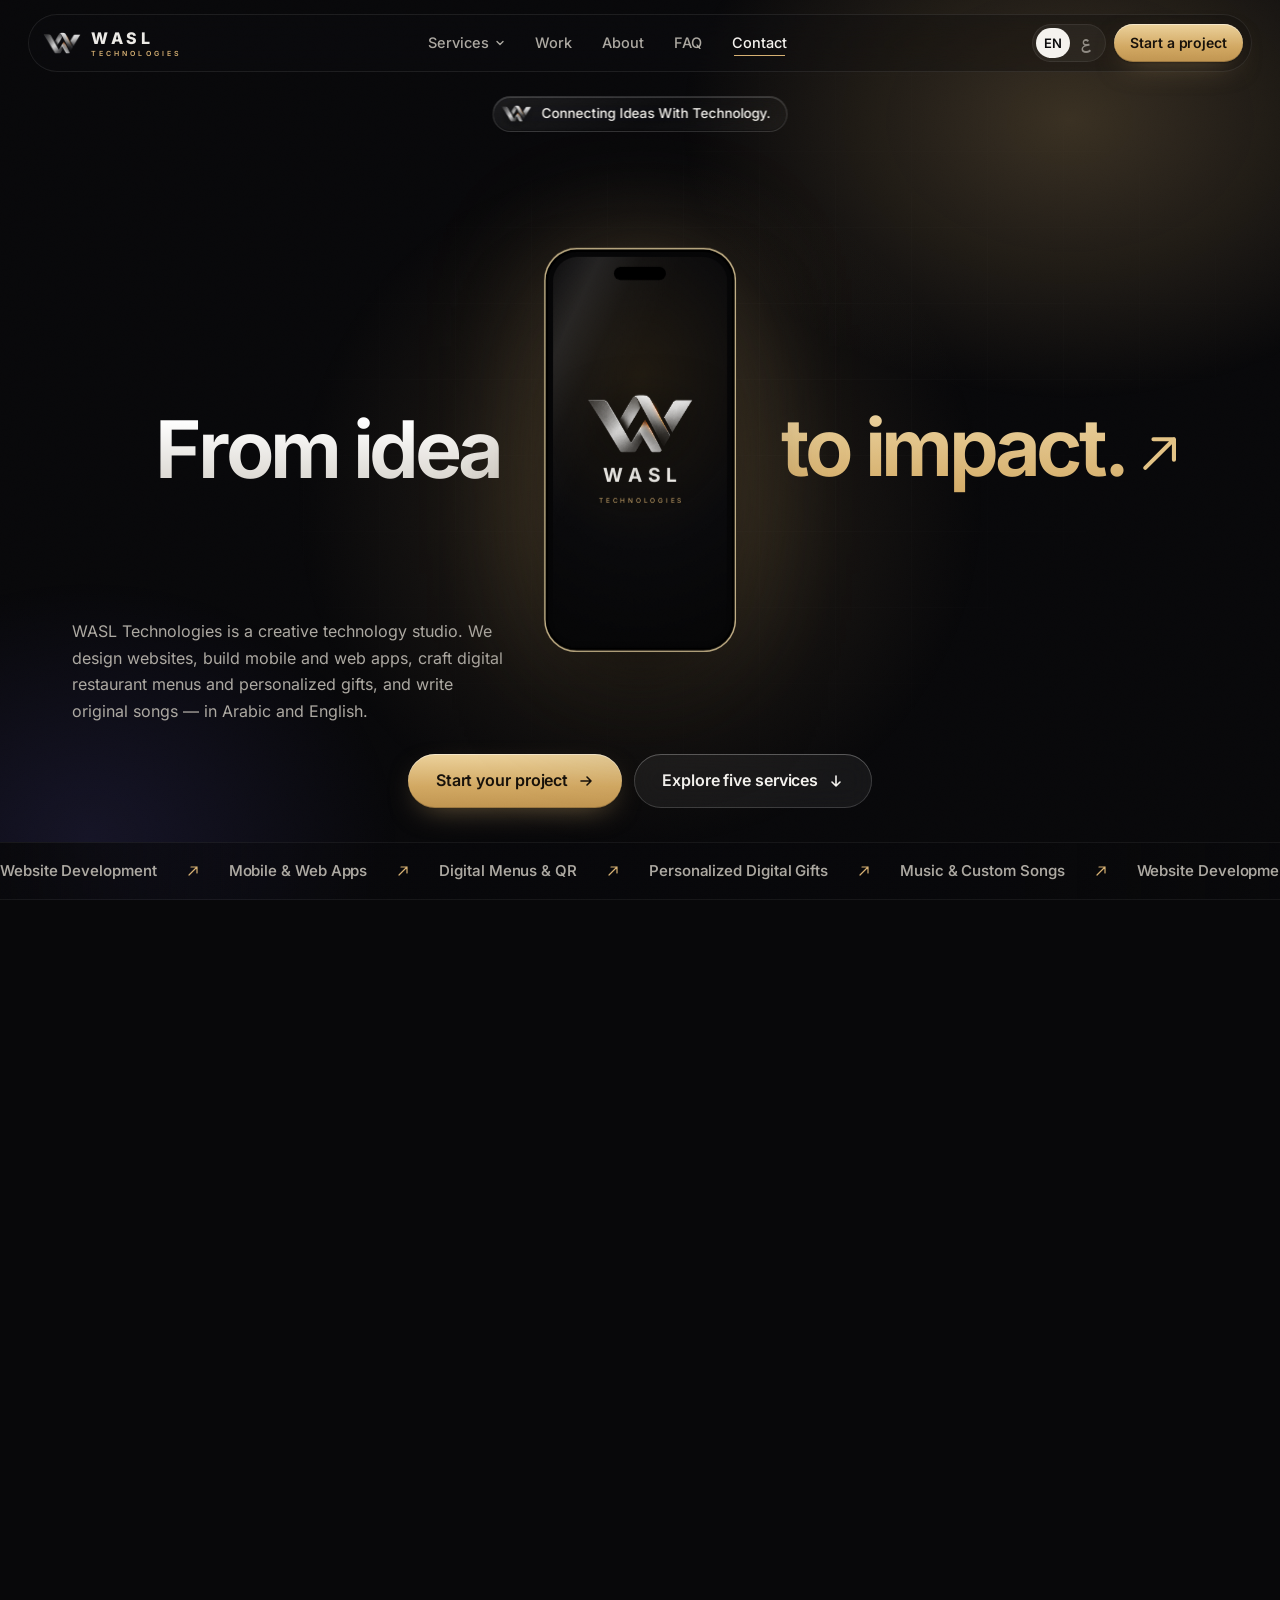
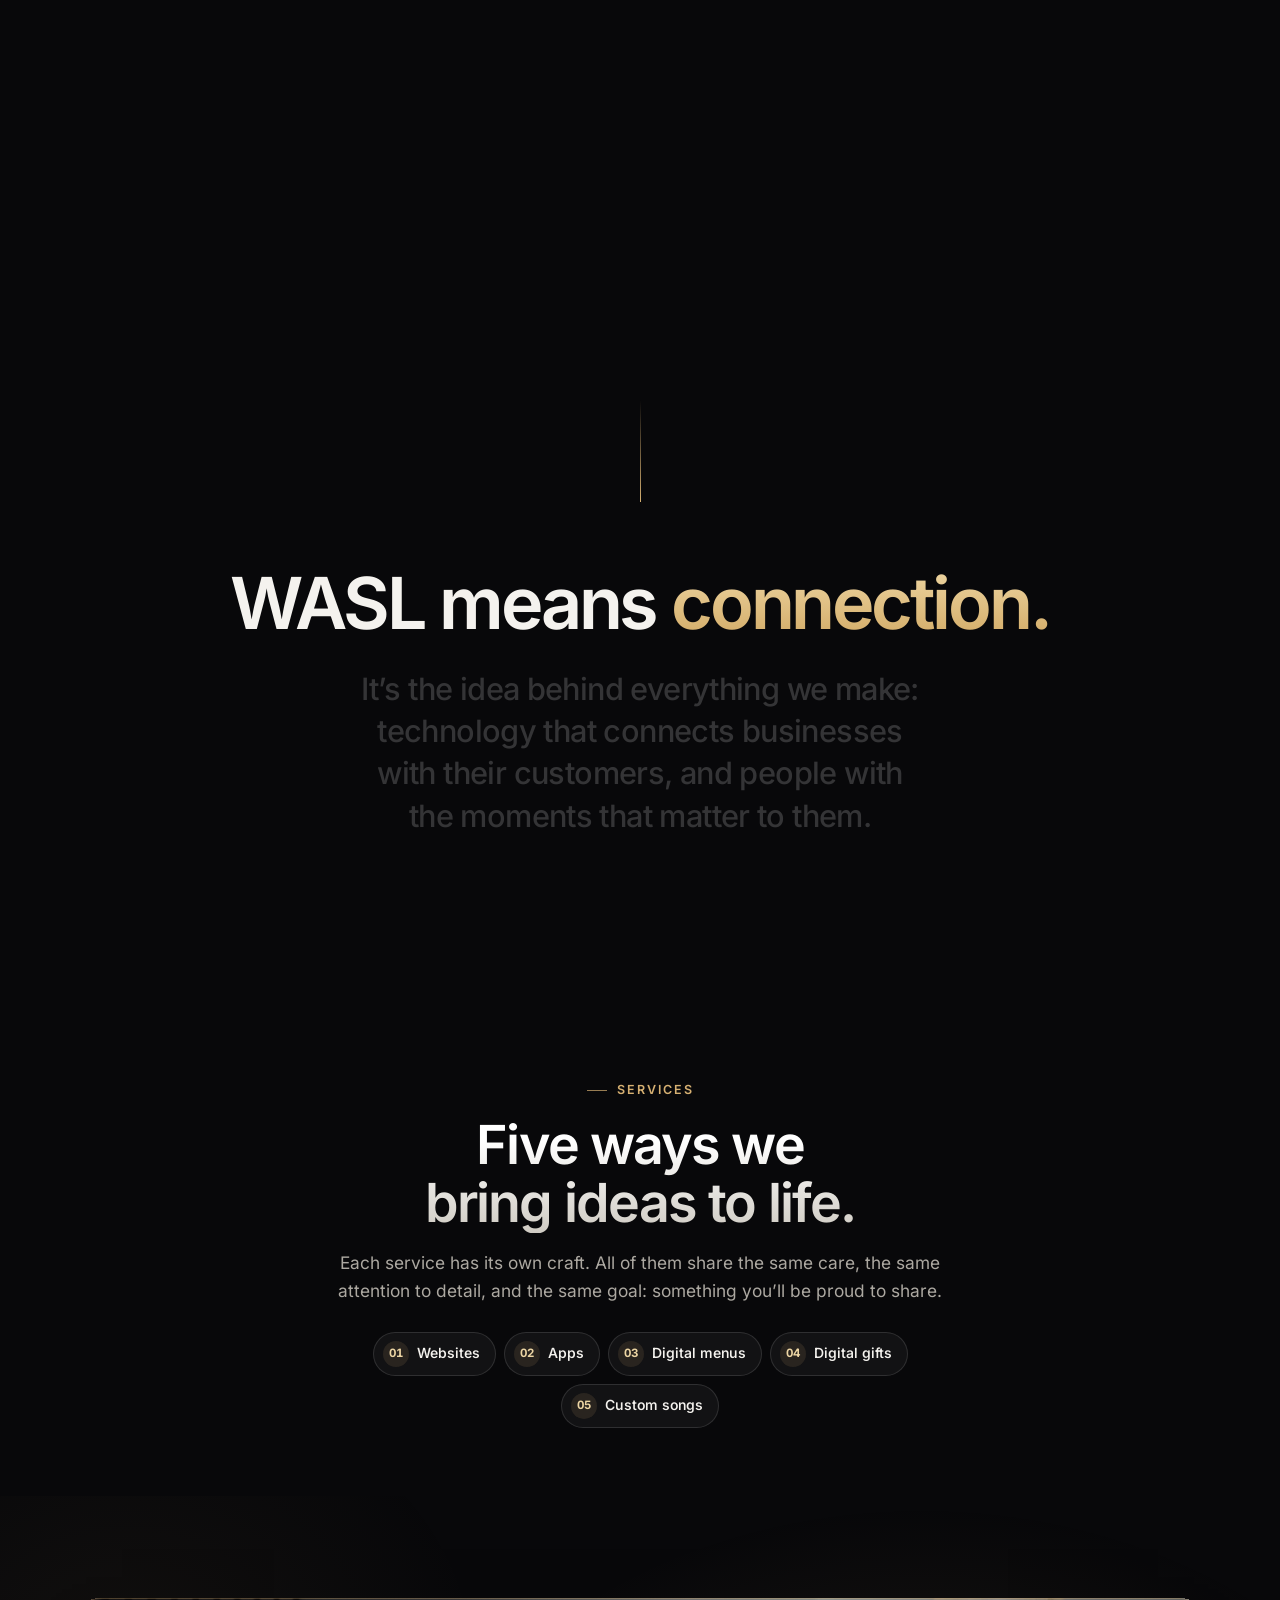
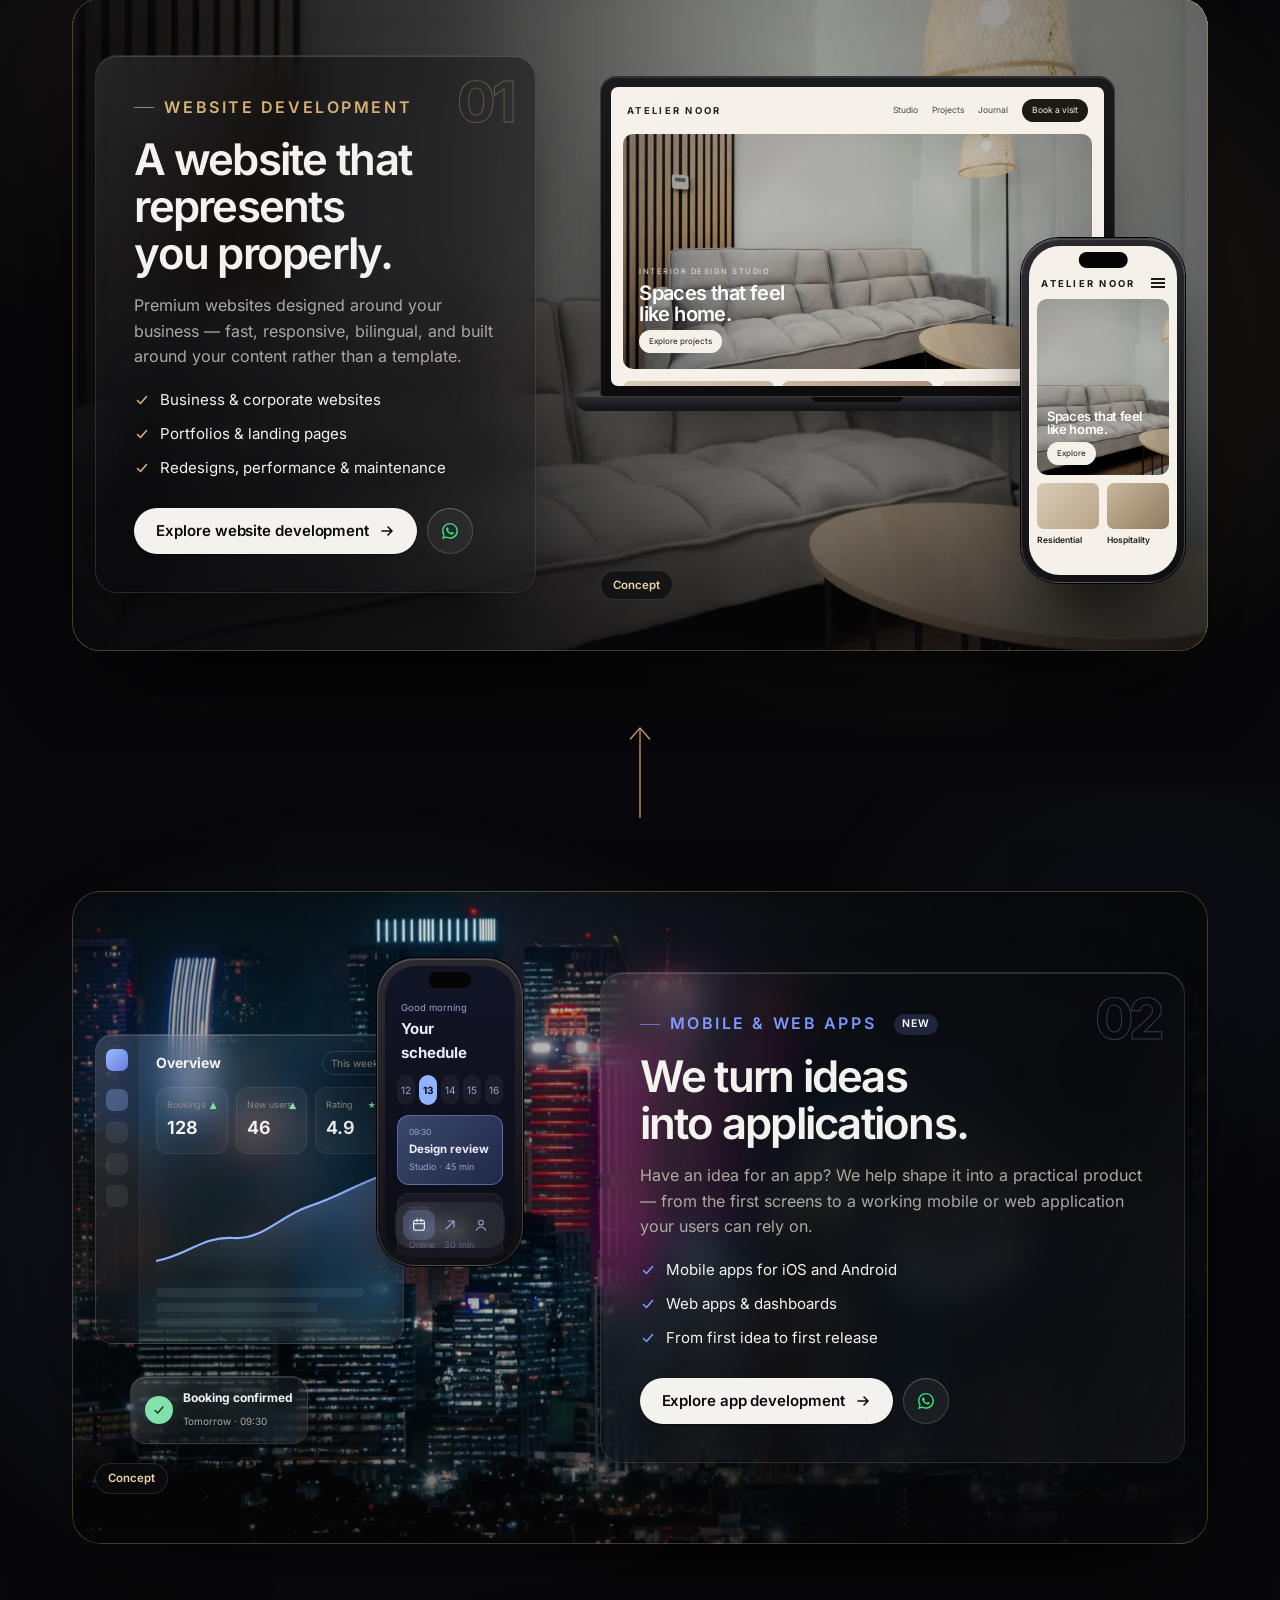
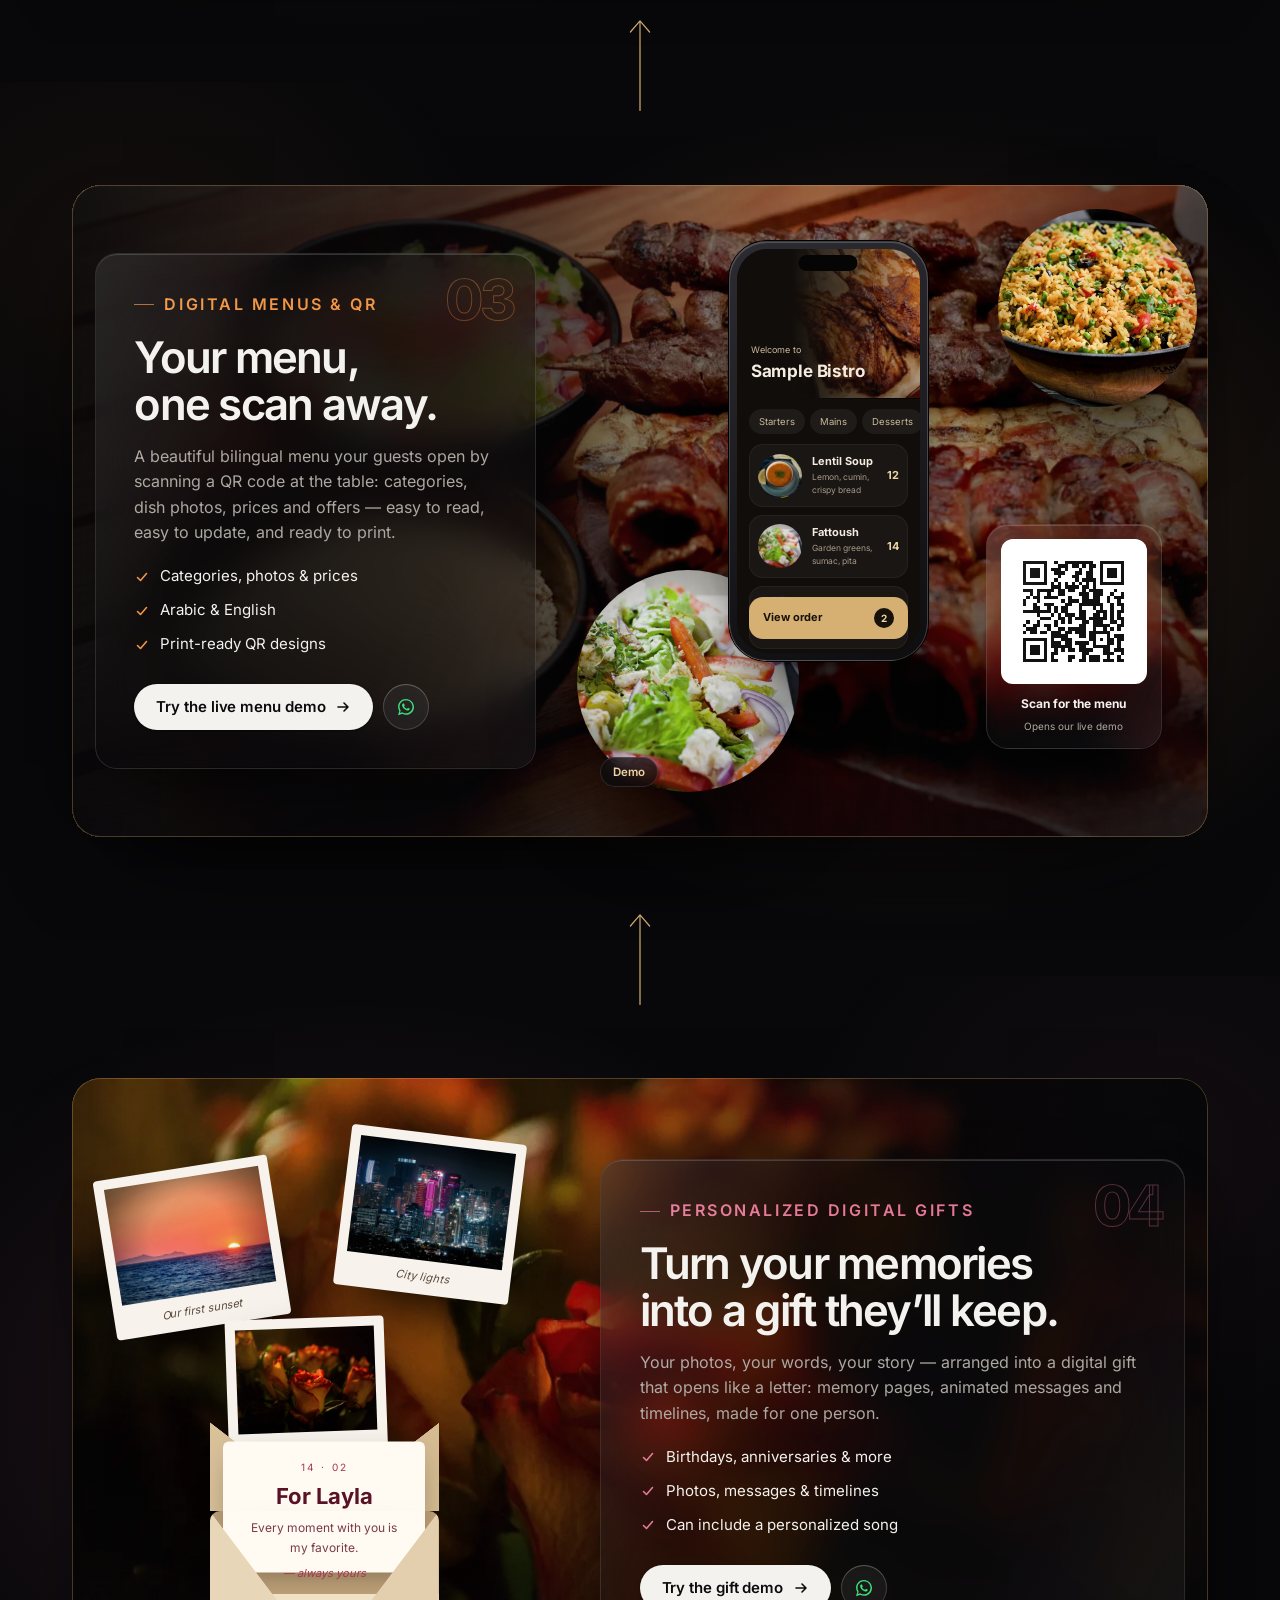
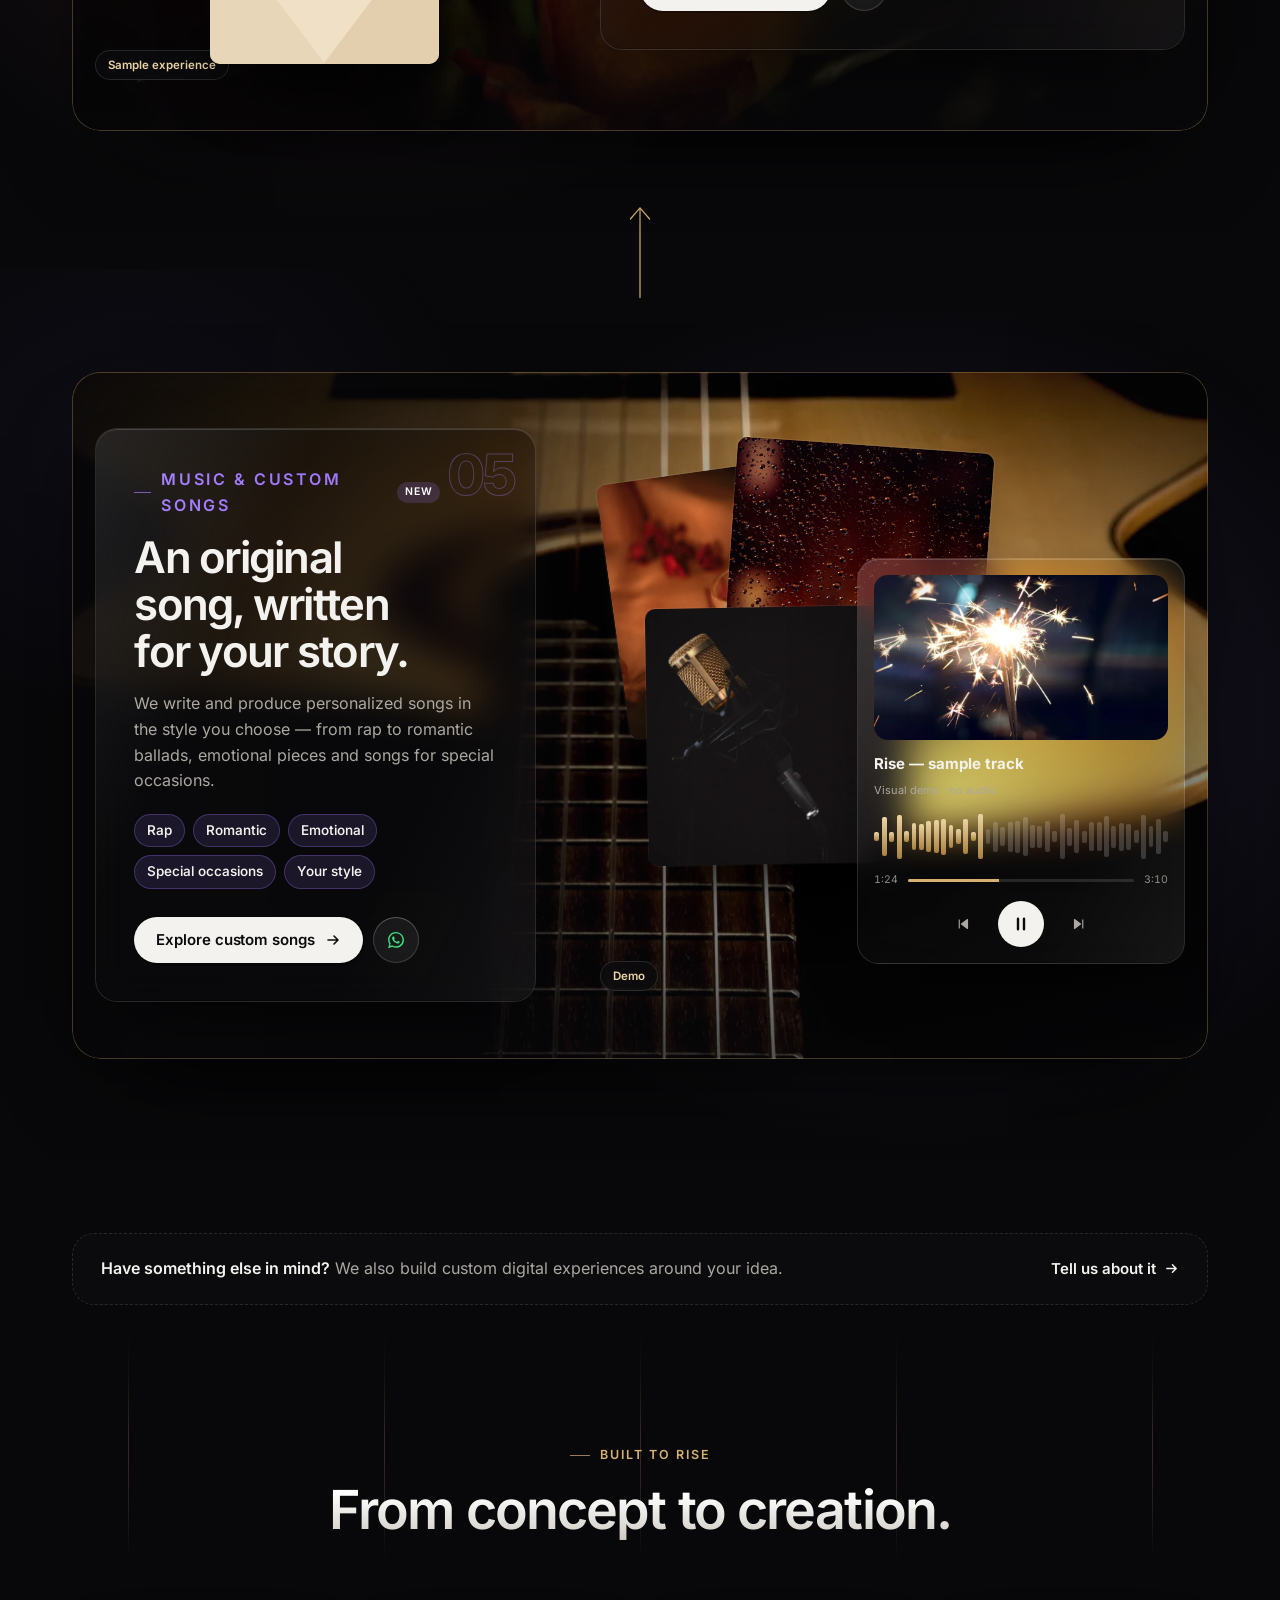
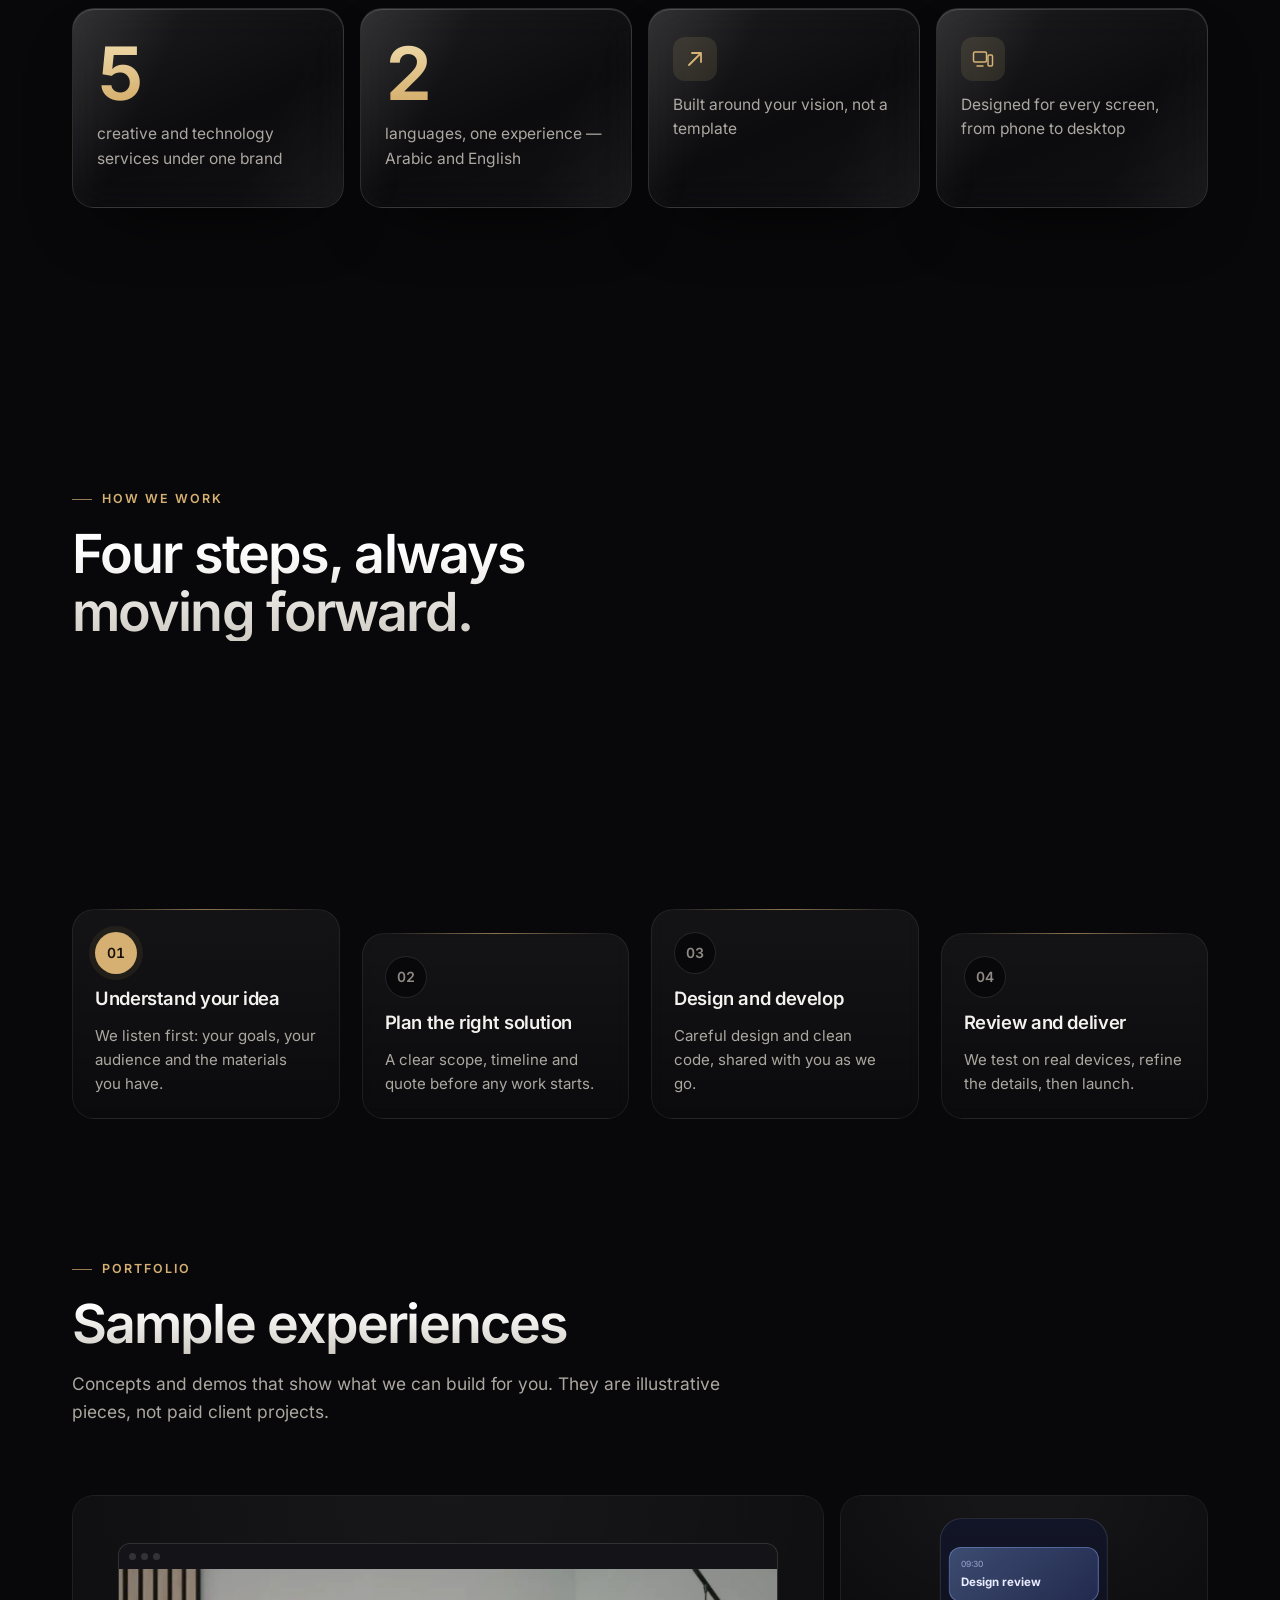
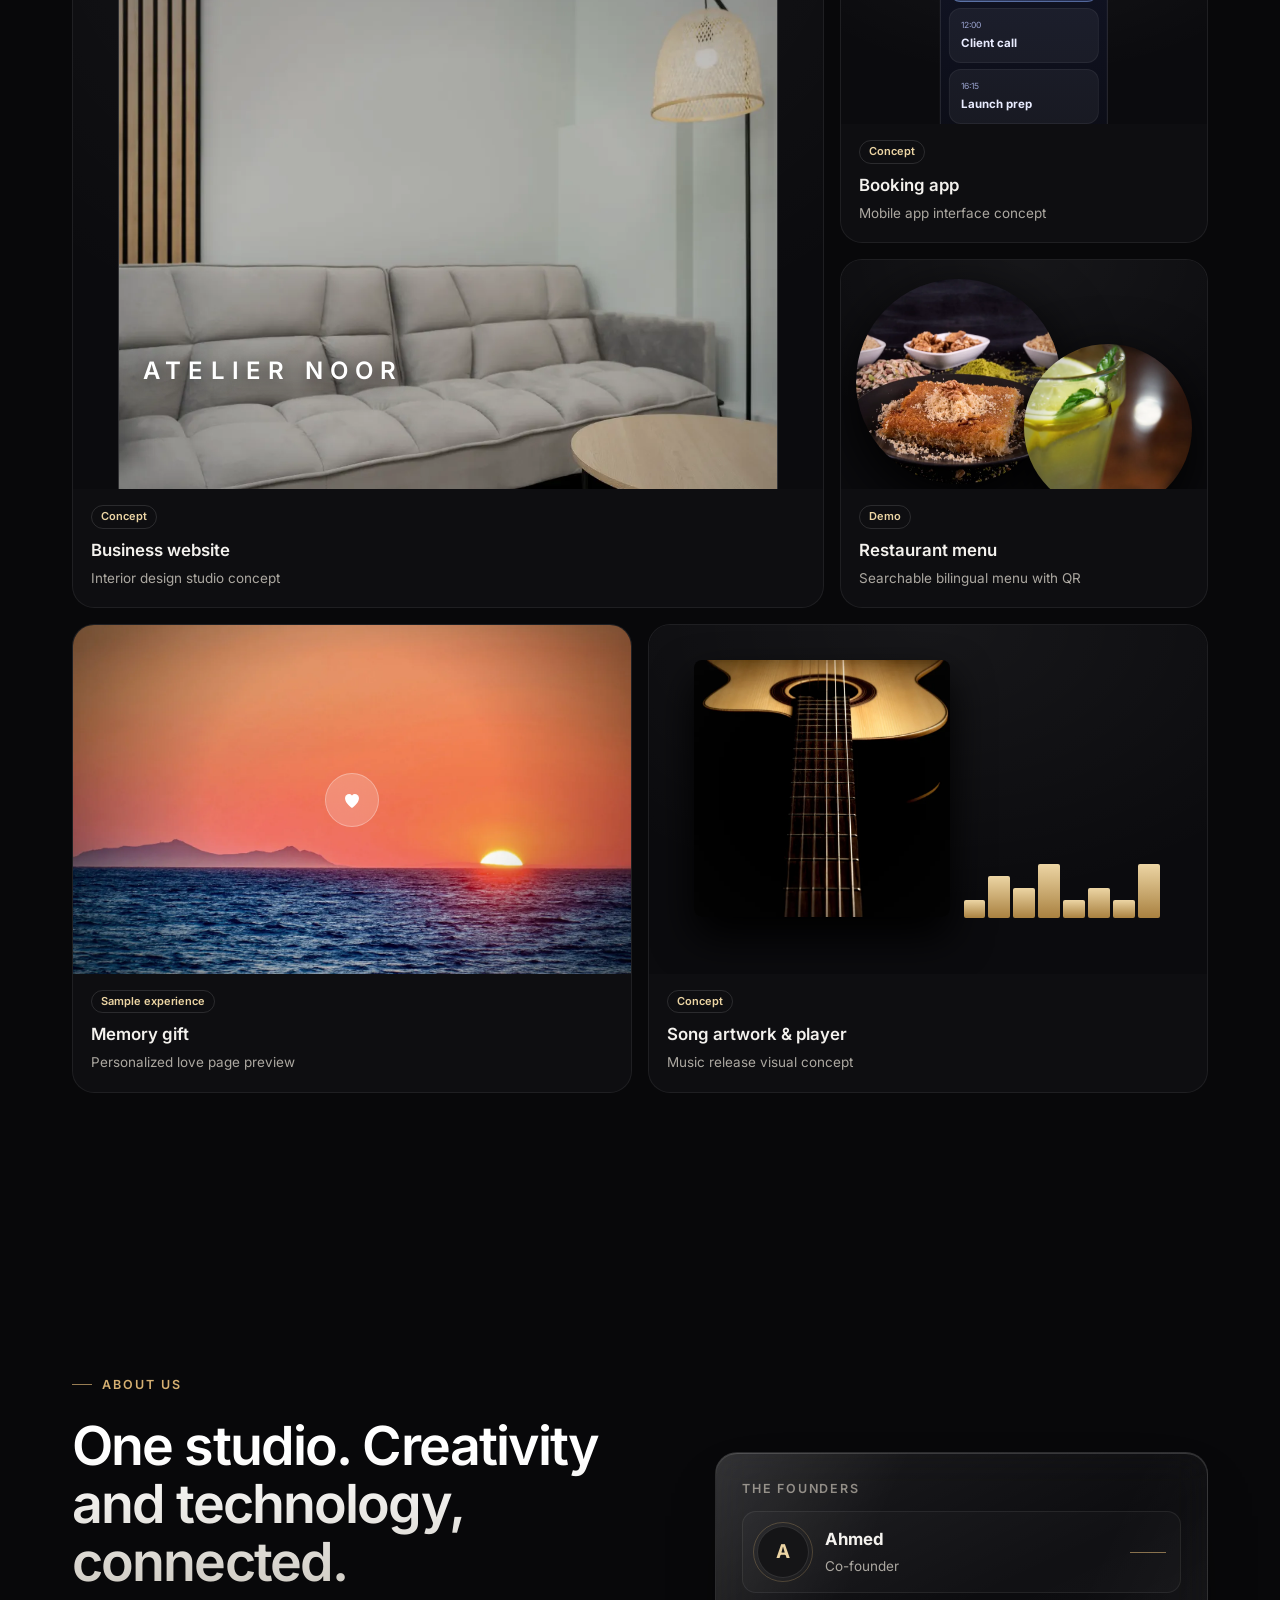
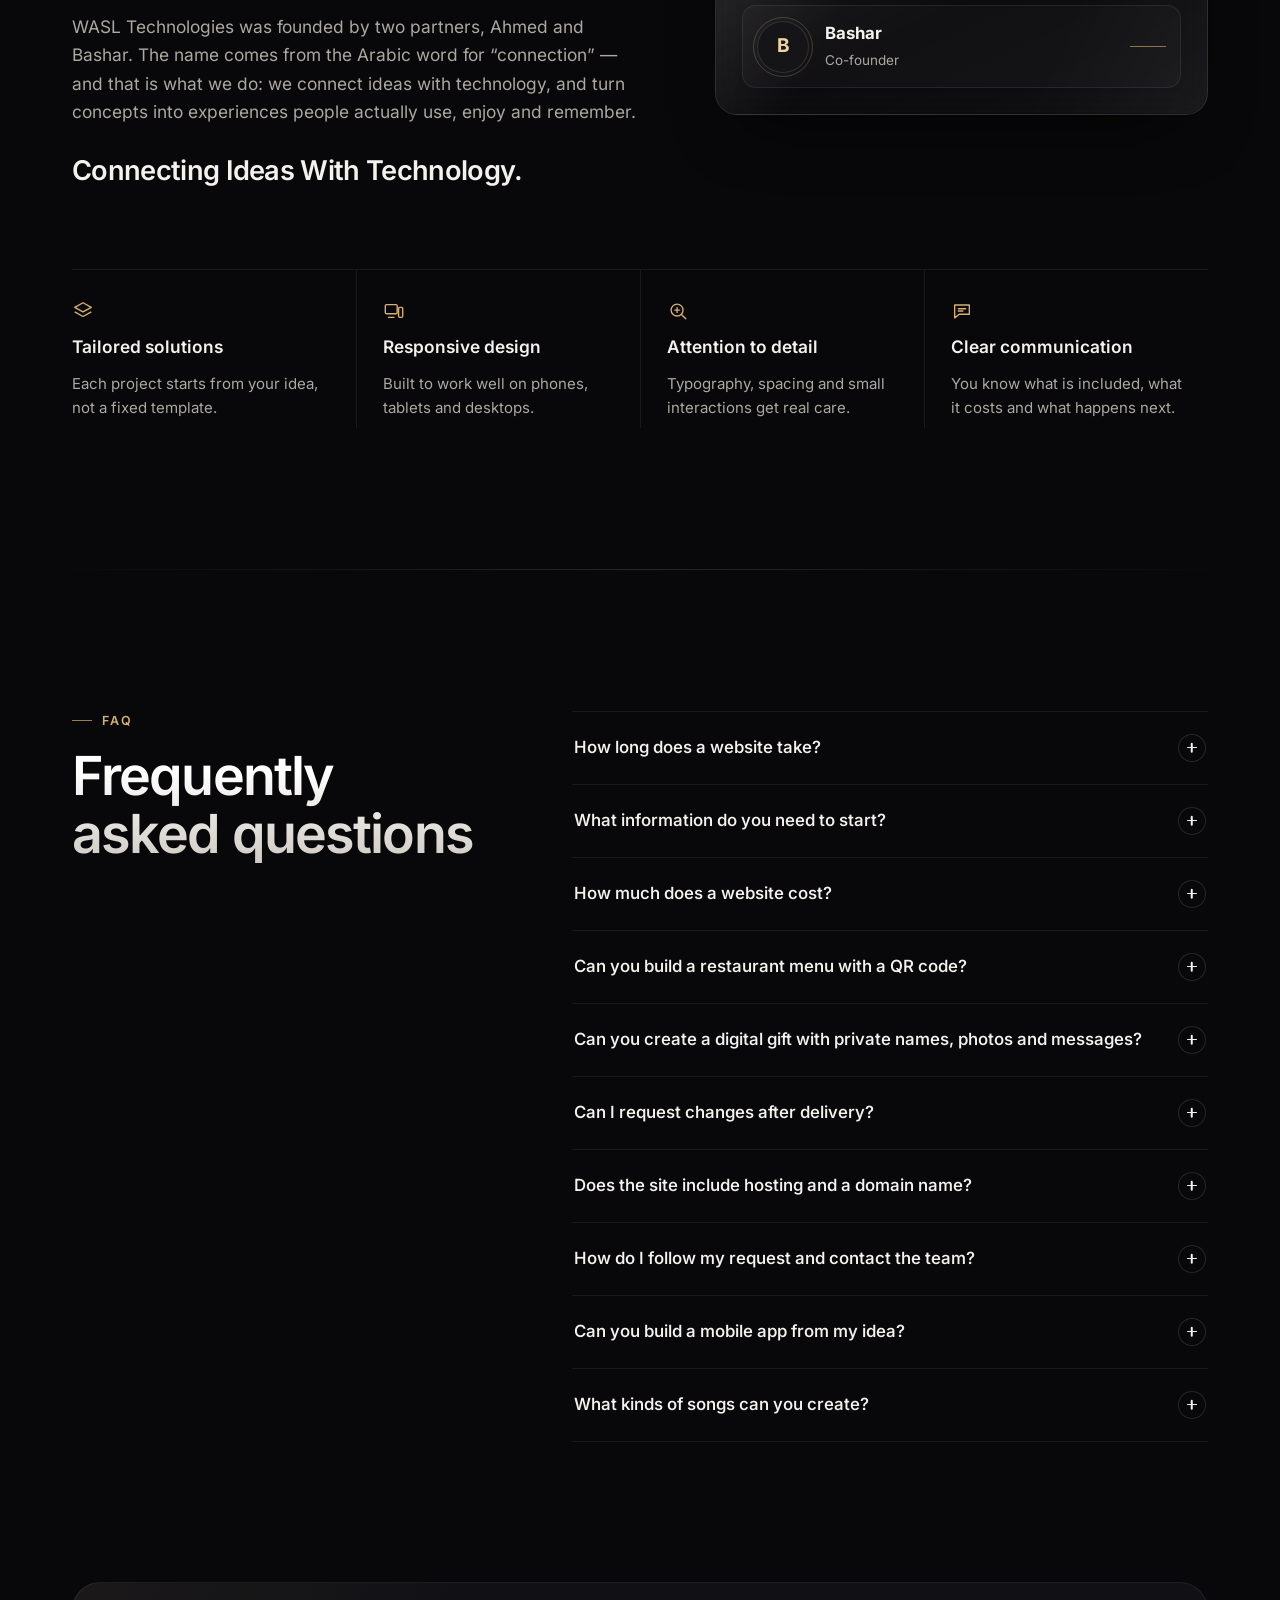
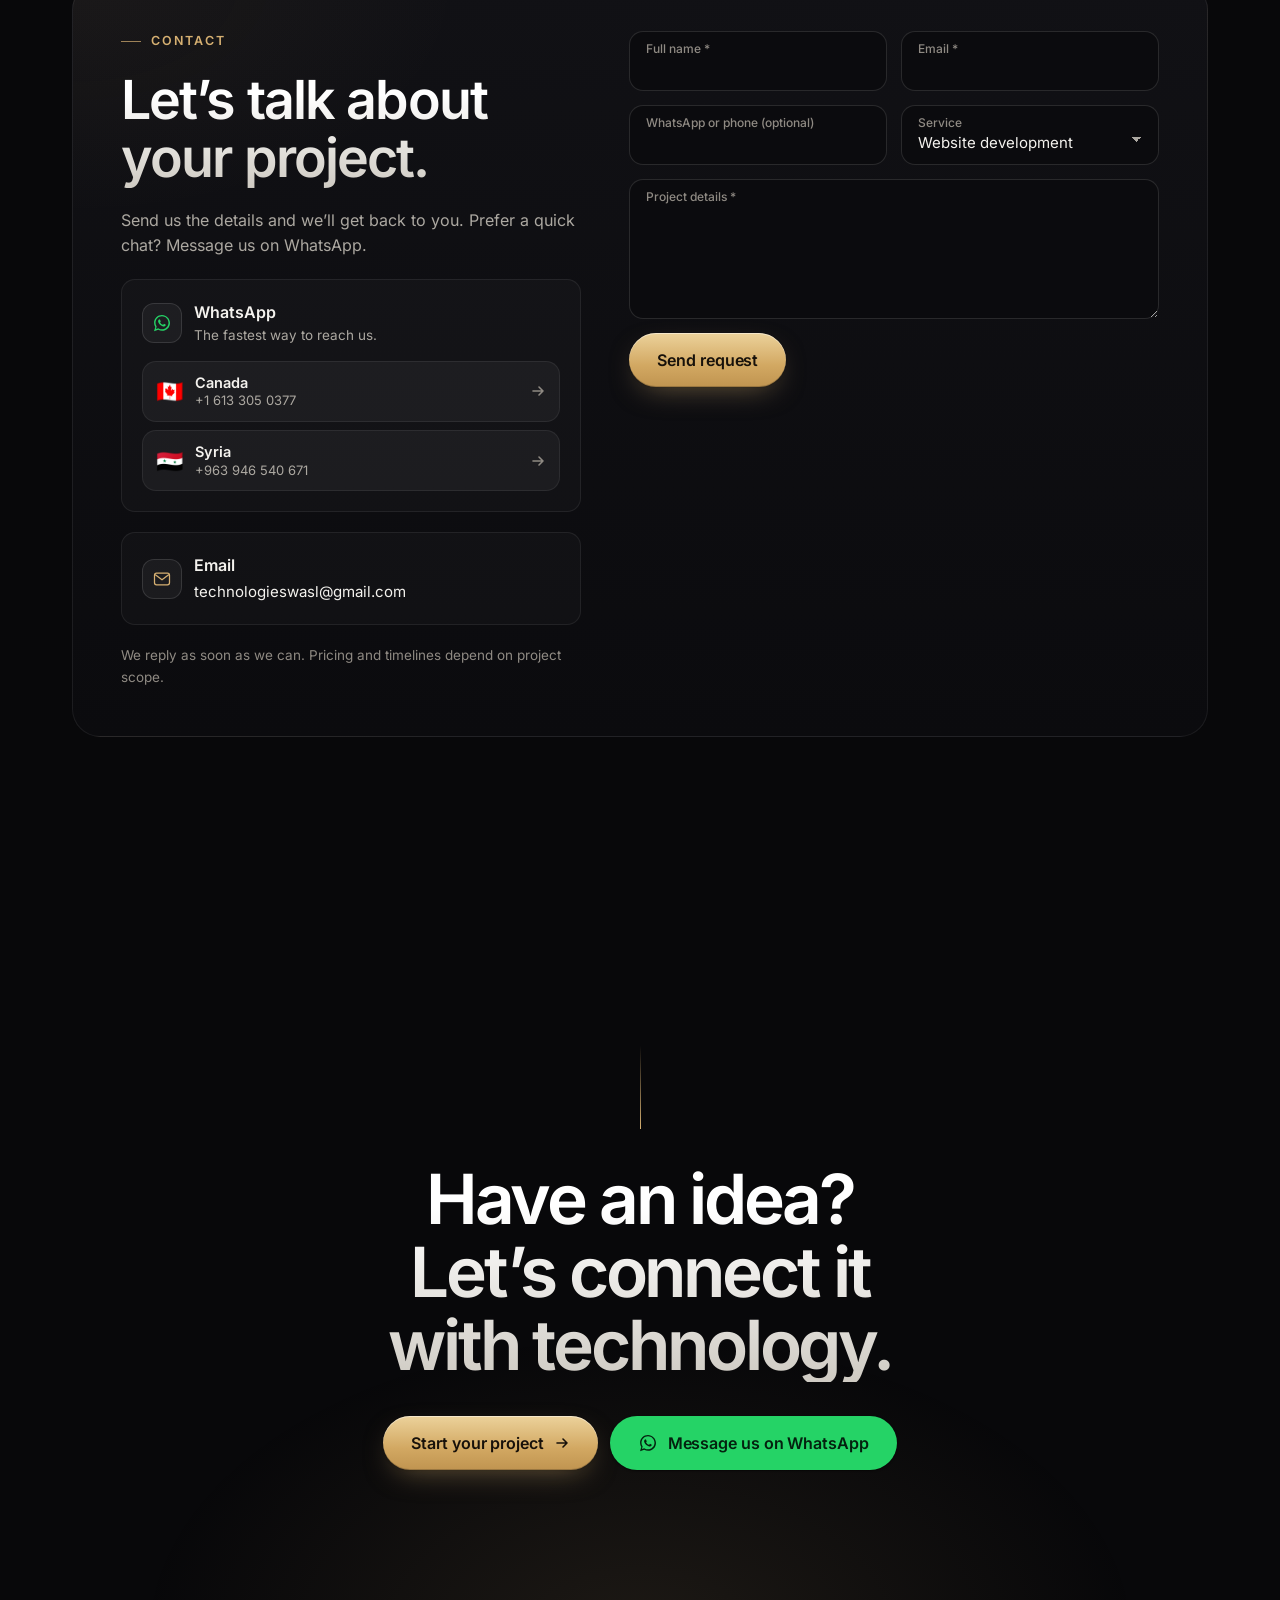
<file: index.html>
<!doctype html>
<html lang="en" dir="ltr">
<head>
<meta charset="utf-8">
<meta name="viewport" content="width=device-width,initial-scale=1,viewport-fit=cover">
<title>WASL Technologies — Connecting Ideas With Technology</title>
<meta name="description" content="WASL Technologies designs and builds websites, QR digital menus and personalized digital gifts, in English and Arabic.">
<meta name="theme-color" content="#08080a">
<link rel="canonical" href="https://waslltechnologies.vercel.app/">
<link rel="alternate" hreflang="en" href="https://waslltechnologies.vercel.app/?lang=en">
<link rel="alternate" hreflang="ar" href="https://waslltechnologies.vercel.app/?lang=ar">
<link rel="alternate" hreflang="x-default" href="https://waslltechnologies.vercel.app/">
<meta property="og:type" content="website">
<meta property="og:site_name" content="WASL Technologies">
<meta property="og:title" content="WASL Technologies — Connecting Ideas With Technology">
<meta property="og:description" content="Websites, QR digital menus and personalized digital gifts — designed with care, in English and Arabic.">
<meta property="og:url" content="https://waslltechnologies.vercel.app/">
<meta property="og:image" content="https://waslltechnologies.vercel.app/assets/og-image.jpg">
<meta property="og:image:width" content="1200"><meta property="og:image:height" content="630">
<meta property="og:image:alt" content="WASL Technologies — Connecting ideas with technology">
<meta property="og:locale" content="en_US"><meta property="og:locale:alternate" content="ar_AR">
<meta name="twitter:card" content="summary_large_image">
<meta name="twitter:title" content="WASL Technologies — Connecting Ideas With Technology">
<meta name="twitter:description" content="Websites, QR digital menus and personalized digital gifts — designed with care, in English and Arabic.">
<meta name="twitter:image" content="https://waslltechnologies.vercel.app/assets/og-image.jpg">
<link rel="icon" href="favicon.ico" sizes="32x32"><link rel="icon" href="assets/favicon.png" type="image/png"><link rel="apple-touch-icon" href="assets/apple-touch-icon.png">
<link rel="manifest" href="site.webmanifest">
<link rel="preload" href="assets/fonts/inter-latin-var.woff2" as="font" type="font/woff2" crossorigin>
<script src="config.js"></script>
<script>
// Choose the language before first paint: ?lang= → saved manual choice → browser languages → config fallback (en).
(function () {
  var d = document.documentElement, l = null, q = null;
  try { q = new URLSearchParams(location.search).get('lang'); if (q === 'ar' || q === 'en') l = q; } catch (e) {}
  if (!l) { try { var s = localStorage.getItem('wasl.lang'); if (s === 'ar' || s === 'en') l = s; } catch (e) {} }
  if (!l) {
    var ls = navigator.languages && navigator.languages.length ? navigator.languages : [navigator.language || ''];
    for (var i = 0; i < ls.length; i++) { var c = String(ls[i] || '').toLowerCase(); if (c.indexOf('ar') === 0) { l = 'ar'; break; } if (c.indexOf('en') === 0) { l = 'en'; break; } }
  }
  if (!l) l = (window.WASL && window.WASL.defaultLang === 'ar') ? 'ar' : 'en';
  d.lang = l; d.dir = l === 'ar' ? 'rtl' : 'ltr'; d.className += ' js';
  if (q === 'ar' || q === 'en') { var cn = document.querySelector('link[rel=canonical]'); if (cn) cn.href += '?lang=' + q; }
})();
</script>
<link rel="stylesheet" href="assets/css/wasl.css">
<script type="application/ld+json">
{"@context":"https://schema.org","@type":"Organization","name":"WASL Technologies","url":"https://waslltechnologies.vercel.app/","logo":"https://waslltechnologies.vercel.app/assets/logo-full.png","slogan":"Connecting Ideas With Technology.","email":"technologieswasl@gmail.com","founder":[{"@type":"Person","name":"Ahmed"},{"@type":"Person","name":"Bashar"}],"knowsLanguage":["en","ar"]}
</script>
</head>
<body>
<svg width="0" height="0" style="position:absolute" aria-hidden="true" focusable="false">
  <symbol id="i-arrow" viewBox="0 0 16 16"><path d="M3 8h10M9 4l4 4-4 4" fill="none" stroke="currentColor" stroke-width="1.6" stroke-linecap="round" stroke-linejoin="round"/></symbol>
  <symbol id="i-check" viewBox="0 0 16 16"><path d="M3.5 8.5l3 3 6-7" fill="none" stroke="currentColor" stroke-width="1.6" stroke-linecap="round" stroke-linejoin="round"/></symbol>
  <symbol id="i-chev" viewBox="0 0 10 10"><path d="M2 3.5l3 3 3-3" fill="none" stroke="currentColor" stroke-width="1.4" stroke-linecap="round" stroke-linejoin="round"/></symbol>
  <symbol id="i-x" viewBox="0 0 16 16"><path d="M4 4l8 8M12 4l-8 8" fill="none" stroke="currentColor" stroke-width="1.6" stroke-linecap="round"/></symbol>
  <symbol id="i-web" viewBox="0 0 24 24"><g fill="none" stroke="currentColor" stroke-width="1.5" stroke-linecap="round"><rect x="3" y="4.5" width="18" height="15" rx="2.5"/><path d="M3 9h18M6.5 6.8h.01M9 6.8h.01"/></g></symbol>
  <symbol id="i-qr" viewBox="0 0 24 24"><g fill="none" stroke="currentColor" stroke-width="1.5" stroke-linecap="round"><rect x="4" y="4" width="6" height="6" rx="1"/><rect x="14" y="4" width="6" height="6" rx="1"/><rect x="4" y="14" width="6" height="6" rx="1"/><path d="M14 14h2v2M20 14v6h-4M14 18v2"/></g></symbol>
  <symbol id="i-gift" viewBox="0 0 24 24"><g fill="none" stroke="currentColor" stroke-width="1.5" stroke-linecap="round" stroke-linejoin="round"><rect x="3.5" y="8.5" width="17" height="4" rx="1"/><path d="M5 12.5v7.5h14v-7.5M12 8.5V20M12 8.5S10.5 4 8 4.5 7 8.5 12 8.5zm0 0s1.5-4.5 4-4 1 4-4 4z"/></g></symbol>
  <symbol id="i-heart" viewBox="0 0 24 24"><path d="M12 20s-7-4.4-7-10a4 4 0 017-2.6A4 4 0 0119 10c0 5.6-7 10-7 10z" fill="currentColor"/></symbol>
  <symbol id="i-wa" viewBox="0 0 32 32"><path fill="currentColor" d="M16 3C9 3 3.3 8.6 3.3 15.6c0 2.5.7 4.8 2 6.8L3.2 29l6.8-2.1c1.9 1 4 1.6 6.1 1.6 7 0 12.7-5.6 12.7-12.6S23 3 16 3zm0 23.1c-1.9 0-3.8-.5-5.4-1.5l-.4-.2-4 1.2 1.3-3.9-.3-.4a10.4 10.4 0 01-1.6-5.6C5.6 9.9 10.3 5.3 16 5.3s10.4 4.6 10.4 10.3S21.7 26.1 16 26.1zm5.7-7.7c-.3-.2-1.8-.9-2.1-1s-.5-.2-.7.2-.8 1-1 1.2-.4.2-.7 0a8.5 8.5 0 01-4.2-3.7c-.3-.5.3-.5.9-1.6.1-.2 0-.4 0-.5l-1-2.3c-.2-.6-.5-.5-.7-.5h-.6c-.2 0-.5.1-.8.4s-1 1-1 2.5 1.1 2.9 1.2 3.1 2.1 3.2 5.1 4.5c1.9.8 2.6.9 3.6.7.6-.1 1.8-.7 2-1.4s.3-1.3.2-1.4-.3-.2-.6-.3z"/></symbol>
  <symbol id="i-mail" viewBox="0 0 24 24"><g fill="none" stroke="currentColor" stroke-width="1.5" stroke-linecap="round" stroke-linejoin="round"><rect x="3" y="5" width="18" height="14" rx="2.5"/><path d="M4 7l8 6 8-6"/></g></symbol>
  <symbol id="i-layers" viewBox="0 0 24 24"><g fill="none" stroke="currentColor" stroke-width="1.5" stroke-linejoin="round"><path d="M12 3l9 5-9 5-9-5z"/><path d="M3 13l9 5 9-5"/></g></symbol>
  <symbol id="i-device" viewBox="0 0 24 24"><g fill="none" stroke="currentColor" stroke-width="1.5" stroke-linecap="round"><rect x="2.5" y="5" width="13" height="10" rx="1.5"/><rect x="17" y="8" width="4.5" height="11" rx="1.2"/><path d="M6 19h6"/></g></symbol>
  <symbol id="i-detail" viewBox="0 0 24 24"><g fill="none" stroke="currentColor" stroke-width="1.5" stroke-linecap="round"><circle cx="11" cy="11" r="6.5"/><path d="M16 16l4.5 4.5M8.5 11h5M11 8.5v5"/></g></symbol>
  <symbol id="i-chat" viewBox="0 0 24 24"><g fill="none" stroke="currentColor" stroke-width="1.5" stroke-linejoin="round"><path d="M4 5.5h16v10H9l-5 4z"/><path d="M8 9.5h8M8 12h5" stroke-linecap="round"/></g></symbol>
  <symbol id="i-search" viewBox="0 0 24 24"><g fill="none" stroke="currentColor" stroke-width="1.6" stroke-linecap="round"><circle cx="11" cy="11" r="6.5"/><path d="M16 16l4 4"/></g></symbol>
  <symbol id="i-info" viewBox="0 0 24 24"><g fill="none" stroke="currentColor" stroke-width="1.5" stroke-linecap="round"><circle cx="12" cy="12" r="9"/><path d="M12 11v5M12 8h.01"/></g></symbol>

  <symbol id="i-up" viewBox="0 0 24 24"><path d="M6 18L18 6M9 6h9v9" fill="none" stroke="currentColor" stroke-width="1.8" stroke-linecap="round" stroke-linejoin="round"/></symbol>
  <symbol id="i-app" viewBox="0 0 24 24"><g fill="none" stroke="currentColor" stroke-width="1.5" stroke-linecap="round"><rect x="6" y="2.5" width="12" height="19" rx="3"/><path d="M10.5 18.5h3"/><rect x="9" y="6.5" width="6" height="6" rx="1.5"/></g></symbol>
  <symbol id="i-phone" viewBox="0 0 24 24"><g fill="none" stroke="currentColor" stroke-width="1.5" stroke-linecap="round"><rect x="6" y="2.5" width="12" height="19" rx="3"/><path d="M10.5 18.5h3"/></g></symbol>
  <symbol id="i-music" viewBox="0 0 24 24"><g fill="none" stroke="currentColor" stroke-width="1.5" stroke-linecap="round" stroke-linejoin="round"><path d="M9 18V5l11-2v13"/><circle cx="6.5" cy="18" r="2.5"/><circle cx="17.5" cy="16" r="2.5"/></g></symbol>
  <symbol id="i-spark" viewBox="0 0 24 24"><g fill="none" stroke="currentColor" stroke-width="1.5" stroke-linecap="round" stroke-linejoin="round"><path d="M12 3l1.8 5.2L19 10l-5.2 1.8L12 17l-1.8-5.2L5 10l5.2-1.8z"/></g></symbol>
  <symbol id="i-cal" viewBox="0 0 24 24"><g fill="none" stroke="currentColor" stroke-width="1.6" stroke-linecap="round"><rect x="4" y="5" width="16" height="15" rx="3"/><path d="M4 10h16M9 3v4M15 3v4"/></g></symbol>
  <symbol id="i-user" viewBox="0 0 24 24"><g fill="none" stroke="currentColor" stroke-width="1.6" stroke-linecap="round"><circle cx="12" cy="8.5" r="3.5"/><path d="M5 20c1.5-3.5 4-5 7-5s5.5 1.5 7 5"/></g></symbol>
  <symbol id="i-prev" viewBox="0 0 24 24"><path d="M7 6v12M18 6l-8 6 8 6z" fill="currentColor" stroke="currentColor" stroke-width="1.5" stroke-linejoin="round"/></symbol>
  <symbol id="i-next" viewBox="0 0 24 24"><path d="M17 6v12M6 6l8 6-8 6z" fill="currentColor" stroke="currentColor" stroke-width="1.5" stroke-linejoin="round"/></symbol>
  <symbol id="i-pause" viewBox="0 0 24 24"><path d="M8 5v14M16 5v14" stroke="currentColor" stroke-width="3.2" stroke-linecap="round"/></symbol>
  <symbol id="i-play" viewBox="0 0 24 24"><path d="M8 5l11 7-11 7z" fill="currentColor"/></symbol>
</svg>

<a class="skip" href="#main" data-i18n="skip">Skip to content</a>

<div class="progress" aria-hidden="true"><i></i></div>
<header class="nav" id="nav">
  <div class="nav-in">
    <a class="brand" href="#/" aria-label="WASL Technologies — Home"><img src="assets/logo-mark-160.webp" data-fb="logo-mark" width="160" height="90" alt=""><span class="wm"><b>WASL</b><small>TECHNOLOGIES</small></span></a>
    <nav class="nav-links" aria-label="Main">
      <div class="nav-dd">
        <button class="nav-l" id="svc-btn" type="button" aria-expanded="false" aria-controls="svc-panel"><span data-i18n="nav.services">Services</span><svg class="chev" aria-hidden="true"><use href="#i-chev"/></svg></button>
        <div class="svc-panel" id="svc-panel"><a class="svc-i" href="#/web"><span class="ic"><svg aria-hidden="true"><use href="#i-web"/></svg></span><span><b data-i18n="svc.web">Website Development</b><span data-i18n="svc.web.d">Premium websites, designed around your business.</span></span></a><a class="svc-i" href="#/apps"><span class="ic"><svg aria-hidden="true"><use href="#i-app"/></svg></span><span><b data-i18n="svc.apps">Mobile &amp; Web Apps</b><span data-i18n="svc.apps.d">We turn ideas into practical applications.</span></span></a><a class="svc-i" href="#/menus"><span class="ic"><svg aria-hidden="true"><use href="#i-qr"/></svg></span><span><b data-i18n="svc.menus">Digital Menus &amp; QR</b><span data-i18n="svc.menus.d">Restaurant menus your guests open with a single scan.</span></span></a><a class="svc-i" href="#/gifts"><span class="ic"><svg aria-hidden="true"><use href="#i-gift"/></svg></span><span><b data-i18n="svc.gifts">Personalized Digital Gifts</b><span data-i18n="svc.gifts.d">Photos, messages and memories, turned into a gift.</span></span></a><a class="svc-i" href="#/music"><span class="ic"><svg aria-hidden="true"><use href="#i-music"/></svg></span><span><b data-i18n="svc.music">Music &amp; Custom Songs</b><span data-i18n="svc.music.d">Original songs written around your story.</span></span></a><a class="svc-all" href="#services"><span data-i18n="nav.allsvc">See all services</span><svg aria-hidden="true"><use href="#i-arrow"/></svg></a></div>
      </div>
      <a class="nav-l" href="#work" data-i18n="nav.work">Work</a>
      <a class="nav-l" href="#about" data-i18n="nav.about">About</a>
      <a class="nav-l" href="#faq" data-i18n="nav.faq">FAQ</a>
      <a class="nav-l" href="#contact" data-i18n="nav.contact">Contact</a>
    </nav>
    <div class="nav-act">
      <button class="lang" type="button" data-lang-toggle data-i18n-attr="aria-label:nav.lang" aria-label="Switch to Arabic"><span data-l="en">EN</span><span data-l="ar">ع</span></button>
      <a class="btn btn-primary btn-sm" href="#contact" data-i18n="nav.cta">Start a project</a>
      <button class="burger" id="burger" type="button" aria-expanded="false" aria-controls="mnav" aria-label="Open menu"><span></span><span></span></button>
    </div>
  </div>
</header>

<div class="mnav" id="mnav" inert>
  <nav aria-label="Mobile">
    <a class="m-l" href="#/" data-i18n="nav.home">Home</a>
    <a class="m-l" href="#services" data-i18n="nav.services">Services</a>
    <div class="m-svc"><a href="#/web"><svg aria-hidden="true"><use href="#i-web"/></svg><span data-i18n="svc.web">Website Development</span></a><a href="#/apps"><svg aria-hidden="true"><use href="#i-app"/></svg><span data-i18n="svc.apps">Mobile &amp; Web Apps</span></a><a href="#/menus"><svg aria-hidden="true"><use href="#i-qr"/></svg><span data-i18n="svc.menus">Digital Menus &amp; QR</span></a><a href="#/gifts"><svg aria-hidden="true"><use href="#i-gift"/></svg><span data-i18n="svc.gifts">Personalized Digital Gifts</span></a><a href="#/music"><svg aria-hidden="true"><use href="#i-music"/></svg><span data-i18n="svc.music">Music &amp; Custom Songs</span></a></div>
    <a class="m-l" href="#work" data-i18n="nav.work">Work</a>
    <a class="m-l" href="#about" data-i18n="nav.about">About</a>
    <a class="m-l" href="#faq" data-i18n="nav.faq">FAQ</a>
    <a class="m-l" href="#contact" data-i18n="nav.contact">Contact</a>
  </nav>
  <div class="m-foot">
    <button class="lang" type="button" data-lang-toggle data-i18n-attr="aria-label:nav.lang" aria-label="Switch to Arabic"><span data-l="en">EN</span><span data-l="ar">ع</span></button>
    <a class="btn btn-primary" href="#contact" data-i18n="nav.cta">Start a project</a>
  </div>
</div>

<main id="main">

<div class="view" data-view="home">

<!-- HERO: a cinematic scroll story. Without motion it is a still, assembled scene;
     motion.js pins it and scrubs the story: the phone opens into five service layers, then closes again. -->
<section class="hero cine" id="top" aria-labelledby="hero-h">
  <div class="hero-bg" aria-hidden="true">
    <div class="aurora a1"></div><div class="aurora a2"></div>
    <div class="gridl"></div>
    <div class="cx-glow"></div>
  </div>

  <div class="wrap hero-copy">
    <p class="pill-eb glass intro" style="--i:0"><img src="assets/logo-mark-160.webp" data-fb="logo-mark" width="160" height="90" alt=""><span data-i18n="hero.eyebrow">Connecting Ideas With Technology.</span></p>
    <h1 class="h-hero" id="hero-h"><span class="ln intro" style="--i:1" data-i18n="hero.t1">From idea</span> <span class="ln gold intro" style="--i:2"><span data-i18n="hero.t2">to impact.</span><svg class="h-arrow" aria-hidden="true" viewBox="0 0 48 48"><path d="M10 38 L38 10 M18 10 H38 V30" fill="none" stroke="currentColor" stroke-width="4" stroke-linecap="round" stroke-linejoin="round"/></svg></span></h1>
    <div class="cx-foot">
      <p class="lead intro" style="--i:3" data-i18n="hero.lead">WASL Technologies is a creative technology studio. We design websites, build mobile and web apps, craft digital restaurant menus and personalized gifts, and write original songs — in Arabic and English.</p>
      <div class="cta-row intro" style="--i:4">
        <a class="btn btn-primary btn-lg magnetic" href="#contact"><span data-i18n="hero.cta1">Start your project</span><svg class="arr" aria-hidden="true"><use href="#i-arrow"/></svg></a>
        <a class="btn btn-glass btn-lg" href="#services"><span data-i18n="hero.cta2">Explore five services</span><svg aria-hidden="true" class="down"><use href="#i-arrow"/></svg></a>
      </div>
    </div>
  </div>

  <!-- The phone and its five layers: real site content, built in HTML/CSS 3D -->
  <div class="stage" aria-hidden="true">
    <div class="stage-in">
      <div class="cx-cam">
        <div class="hcard cx-layer" data-l="web">
          <div class="cx-scr cx-web"><div class="site m">
            <div class="site-nav"><b>ATELIER NOOR</b><i class="burger-i"></i></div>
            <div class="site-hero"><img src="assets/media/scene-interior.webp" width="1600" height="1028" alt="" loading="lazy"><div class="sh-txt"><strong>Spaces that feel like home.</strong><em>Explore</em></div></div>
            <div class="site-row"><div><i></i><span>Residential</span></div><div><i></i><span>Hospitality</span></div></div>
          </div></div>
          <span class="cx-label"><i></i><span data-i18n="svc.web.s">Websites</span></span>
        </div>
        <div class="hcard cx-layer" data-l="apps">
          <div class="cx-scr app">
            <div class="app-top"><span data-i18n="appv.hi">Good morning</span><b data-i18n="appv.name">Your schedule</b></div>
            <div class="app-days"><span>12</span><span class="on">13</span><span>14</span><span>15</span><span>16</span></div>
            <div class="app-screen on">
              <div class="app-card hl"><small>09:30</small><b data-i18n="appv.c1">Design review</b><span data-i18n="appv.c1d">Studio · 45 min</span></div>
              <div class="app-card"><small>12:00</small><b data-i18n="appv.c2">Client call</b><span data-i18n="appv.c2d">Online · 30 min</span></div>
              <div class="app-card"><small>16:15</small><b data-i18n="appv.c3">Launch prep</b><span data-i18n="appv.c3d">Team · 1 h</span></div>
            </div>
            <div class="app-tabs"><button type="button" class="on" tabindex="-1"><svg><use href="#i-cal"/></svg></button><button type="button" tabindex="-1"><svg><use href="#i-up"/></svg></button><button type="button" tabindex="-1"><svg><use href="#i-user"/></svg></button></div>
          </div>
          <span class="cx-label"><i></i><span data-i18n="svc.apps.s">Apps</span></span>
        </div>
        <div class="hcard cx-layer" data-l="menus">
          <div class="cx-scr menu-ui">
            <div class="mu-hero"><img src="assets/media/dish-grilledChicken.webp" width="720" height="720" alt="" loading="lazy"><div><small data-i18n="vis.welcome">Welcome to</small><b data-i18n="vis.menu">Sample Bistro</b></div></div>
            <div class="mu-chips"><span class="on" data-i18n="mp.c.Starters">Starters</span><span data-i18n="mp.c.Mains">Mains</span><span data-i18n="mp.c.Desserts">Desserts</span></div>
            <div class="mu-list">
              <div class="mu-item"><img src="assets/media/dish-lentilSoup.webp" width="720" height="720" alt="" loading="lazy"><div><b data-i18n="dish.lentil">Lentil Soup</b></div><em>12</em></div>
              <div class="mu-item"><img src="assets/media/dish-kunafa.webp" width="720" height="720" alt="" loading="lazy"><div><b data-i18n="dish.kunafa">Kunafa Bite</b></div><em>18</em></div>
            </div>
            <div class="cx-qr"><div class="qr-w" data-qr></div><b data-i18n="vis.qr">Scan for the menu</b></div>
          </div>
          <span class="cx-label"><i></i><span data-i18n="svc.menus.s">Digital menus</span></span>
        </div>
        <div class="hcard cx-layer" data-l="gifts">
          <div class="cx-scr cx-gift">
            <img src="assets/media/memory-sunset.webp" width="1440" height="1080" alt="" loading="lazy">
            <div class="cx-letter"><span>14 · 02</span><b data-i18n="vis.to">For Layla</b><p data-i18n="vis.msg">Every moment with you is my favorite.</p><em data-i18n="gv.sign">— always yours</em></div>
            <span class="cx-heart"><svg><use href="#i-heart"/></svg></span>
          </div>
          <span class="cx-label"><i></i><span data-i18n="svc.gifts.s">Digital gifts</span></span>
        </div>
        <div class="hcard cx-layer" data-l="music">
          <div class="cx-scr cx-music">
            <img src="assets/media/cover-occasion.webp" width="800" height="800" alt="" loading="lazy">
            <div class="pl-meta"><b data-i18n="mv.title">Rise — sample track</b><small data-i18n="mv.sub">Visual demo · no audio</small></div>
            <div class="wave"><i></i><i></i><i></i><i></i><i></i><i></i><i></i><i></i><i></i><i></i><i></i><i></i><i></i><i></i><i></i><i></i><i></i><i></i><i></i><i></i><i></i><i></i></div>
            <div class="pl-btns"><svg><use href="#i-prev"/></svg><span class="pl-play"><svg><use href="#i-pause"/></svg></span><svg><use href="#i-next"/></svg></div>
          </div>
          <span class="cx-label"><i></i><span data-i18n="svc.music.s">Custom songs</span></span>
        </div>

        <div class="cx-phone">
          <i class="cx-edge" style="--k:1"></i><i class="cx-edge" style="--k:2"></i><i class="cx-edge" style="--k:3"></i><i class="cx-edge" style="--k:4"></i><i class="cx-edge" style="--k:5"></i>
          <i class="cx-edge" style="--k:6"></i><i class="cx-edge" style="--k:7"></i><i class="cx-edge" style="--k:8"></i><i class="cx-edge" style="--k:9"></i><i class="cx-edge" style="--k:10"></i>
          <div class="cx-back"><img src="assets/logo-mark-160.webp" width="160" height="90" alt="" loading="lazy"></div>
          <div class="cx-front"><div class="cx-screen">
            <span class="cx-island"></span>
            <div class="cx-home"><img src="assets/logo-mark-360.webp" width="360" height="203" alt="" loading="lazy"><b>WASL</b><small>TECHNOLOGIES</small></div>
            <i class="cx-glare"></i>
          </div></div>
        </div>
      </div>
    </div>
    <ul class="cx-legend"><li data-i18n="svc.web.s">Websites</li><li data-i18n="svc.apps.s">Apps</li><li data-i18n="svc.menus.s">Digital menus</li><li data-i18n="svc.gifts.s">Digital gifts</li><li data-i18n="svc.music.s">Custom songs</li></ul>
  </div>

  <!-- End of the story: the phone is whole again and the invitation appears -->
  <div class="cx-end">
    <div class="cta-row">
      <a class="btn btn-primary btn-lg" href="#contact"><span data-i18n="hero.cta1">Start your project</span><svg class="arr" aria-hidden="true"><use href="#i-arrow"/></svg></a>
      <a class="btn btn-wa btn-lg" href="#whatsapp" data-wa><svg aria-hidden="true"><use href="#i-wa"/></svg><span data-i18n="ct.wa">WhatsApp</span></a>
    </div>
  </div>

  <div class="marquee" aria-hidden="true"><div class="mq-track">
    <span data-i18n="svc.web">Website Development</span><svg><use href="#i-up"/></svg><span data-i18n="svc.apps">Mobile &amp; Web Apps</span><svg><use href="#i-up"/></svg><span data-i18n="svc.menus">Digital Menus &amp; QR</span><svg><use href="#i-up"/></svg><span data-i18n="svc.gifts">Personalized Digital Gifts</span><svg><use href="#i-up"/></svg><span data-i18n="svc.music">Music &amp; Custom Songs</span><svg><use href="#i-up"/></svg>
    <span data-i18n="svc.web">Website Development</span><svg><use href="#i-up"/></svg><span data-i18n="svc.apps">Mobile &amp; Web Apps</span><svg><use href="#i-up"/></svg><span data-i18n="svc.menus">Digital Menus &amp; QR</span><svg><use href="#i-up"/></svg><span data-i18n="svc.gifts">Personalized Digital Gifts</span><svg><use href="#i-up"/></svg><span data-i18n="svc.music">Music &amp; Custom Songs</span><svg><use href="#i-up"/></svg>
  </div></div>
</section>

<!-- STATEMENT -->
<section class="stmt" aria-labelledby="stmt-h">
  <div class="wrap">
    <h2 id="stmt-h" class="rv"><span data-i18n="stmt.a">WASL means</span> <span class="gold-text" data-i18n="stmt.b">connection.</span></h2>
    <p id="stmt-p" data-i18n="stmt.c">It’s the idea behind everything we make: technology that connects businesses with their customers, and people with the moments that matter to them.</p>
  </div>
</section>

<!-- SERVICES -->
<section id="services" class="svc-wrap" aria-labelledby="svc-h">
  <div class="wrap sec-head center">
    <p class="eyebrow rv" data-i18n="svcs.eb">Services</p>
    <h2 class="h-sec rv" style="--i:1" id="svc-h" data-i18n="svcs.h">Five ways we bring ideas to life.</h2>
    <p class="lead rv" style="--i:2" data-i18n="svcs.lead">Each service has its own craft. All of them share the same care, the same attention to detail, and the same goal: something you’ll be proud to share.</p>
    <nav class="svc-index rv" style="--i:3" aria-label="Services">
      <a href="#s-web"><b>01</b><span data-i18n="svc.web.s">Websites</span></a><a href="#s-apps"><b>02</b><span data-i18n="svc.apps.s">Apps</span></a><a href="#s-menus"><b>03</b><span data-i18n="svc.menus.s">Digital menus</span></a><a href="#s-gifts"><b>04</b><span data-i18n="svc.gifts.s">Digital gifts</span></a><a href="#s-music"><b>05</b><span data-i18n="svc.music.s">Custom songs</span></a>
    </nav>
  </div>

  <!-- 01 WEB -->
  <article class="scene t-web photo" id="s-web" aria-labelledby="s1-h">
    <div class="wrap scene-in">
      <figure class="plate rv" aria-hidden="true"><img src="assets/media/scene-interior.webp" width="1600" height="1028" alt="" loading="lazy"></figure>
      <div class="scene-txt glass-panel rv">
        <span class="s-num">01</span>
        <p class="eyebrow" data-i18n="svc.web">Website Development</p>
        <h3 class="h-scene" id="s1-h" data-i18n="web.h">A website that represents you properly.</h3>
        <p data-i18n="web.p">Premium websites designed around your business — fast, responsive, bilingual, and built around your content rather than a template.</p>
        <ul class="ticks"><li><svg aria-hidden="true"><use href="#i-check"/></svg><span data-i18n="web.b1">Business &amp; corporate websites</span></li><li><svg aria-hidden="true"><use href="#i-check"/></svg><span data-i18n="web.b2">Portfolios &amp; landing pages</span></li><li><svg aria-hidden="true"><use href="#i-check"/></svg><span data-i18n="web.b3">Redesigns, performance &amp; maintenance</span></li></ul>
        <div class="s-acts"><a class="btn btn-light" href="#/web"><span data-i18n="web.cta">Explore website development</span><svg class="arr" aria-hidden="true"><use href="#i-arrow"/></svg></a><a class="btn btn-glass btn-ic" href="#whatsapp" data-wa data-i18n-attr="aria-label:wa.fab" aria-label="WhatsApp"><svg aria-hidden="true"><use href="#i-wa"/></svg></a></div>
      </div>
      <div class="scene-vis tilt" aria-hidden="true">
        <div class="laptop rise" data-speed="-0.04">
          <div class="lp-screen"><div class="lp-scroll">
            <div class="site">
              <div class="site-nav"><b>ATELIER&nbsp;NOOR</b><span>Studio</span><span>Projects</span><span>Journal</span><em>Book a visit</em></div>
              <div class="site-hero"><img src="assets/media/scene-interior.webp" width="1200" height="771" alt="" loading="lazy"><div class="sh-txt"><small>Interior design studio</small><strong>Spaces that feel like home.</strong><em>Explore projects</em></div></div>
              <div class="site-row"><div><i></i><span>Residential</span></div><div><i></i><span>Hospitality</span></div><div><i></i><span>Workspaces</span></div></div>
              <div class="site-feature"><img src="assets/media/memory-mountains.webp" width="960" height="720" alt="" loading="lazy"><div><small>Journal</small><strong>Designing with natural light</strong><p></p><p></p></div></div>
              <div class="site-foot"><b>ATELIER NOOR</b><span></span><span></span></div>
            </div>
          </div></div>
          <div class="lp-base"></div>
        </div>
        <div class="phone ph-web rise" data-speed="0.06"><div class="ph-scr"><div class="site m">
          <div class="site-nav"><b>ATELIER NOOR</b><i class="burger-i"></i></div>
          <div class="site-hero"><img src="assets/media/scene-interior.webp" width="1200" height="771" alt="" loading="lazy"><div class="sh-txt"><strong>Spaces that feel like home.</strong><em>Explore</em></div></div>
          <div class="site-row"><div><i></i><span>Residential</span></div><div><i></i><span>Hospitality</span></div></div>
        </div></div></div>
        <span class="tag-demo" data-i18n="tag.concept">Concept</span>
      </div>
    </div>
  </article>

  <div class="connector" aria-hidden="true"><svg viewBox="0 0 40 120"><path d="M20 118 C 20 80, 20 40, 20 8 M8 20 L20 6 L32 20"/></svg></div>

  <!-- 02 APPS -->
  <article class="scene t-apps rev photo" id="s-apps" aria-labelledby="s2-h">
    <div class="wrap scene-in">
      <figure class="plate rv" aria-hidden="true"><img src="assets/media/plate-apps.webp" width="1600" height="1000" alt="" loading="lazy"></figure>
      <div class="scene-txt glass-panel rv">
        <span class="s-num">02</span>
        <p class="eyebrow"><span data-i18n="svc.apps">Mobile &amp; Web Apps</span><span class="new" data-i18n="tag.new">New</span></p>
        <h3 class="h-scene" id="s2-h" data-i18n="apps.h">We turn ideas into applications.</h3>
        <p data-i18n="apps.p">Have an idea for an app? We help shape it into a practical product — from the first screens to a working mobile or web application your users can rely on.</p>
        <ul class="ticks"><li><svg aria-hidden="true"><use href="#i-check"/></svg><span data-i18n="apps.b1">Mobile apps for iOS and Android</span></li><li><svg aria-hidden="true"><use href="#i-check"/></svg><span data-i18n="apps.b2">Web apps &amp; dashboards</span></li><li><svg aria-hidden="true"><use href="#i-check"/></svg><span data-i18n="apps.b3">From first idea to first release</span></li></ul>
        <div class="s-acts"><a class="btn btn-light" href="#/apps"><span data-i18n="apps.cta">Explore app development</span><svg class="arr" aria-hidden="true"><use href="#i-arrow"/></svg></a><a class="btn btn-glass btn-ic" href="#whatsapp" data-wa data-i18n-attr="aria-label:wa.fab" aria-label="WhatsApp"><svg aria-hidden="true"><use href="#i-wa"/></svg></a></div>
      </div>
      <div class="scene-vis tilt" aria-hidden="true">
        <div class="dash glass-card rise" data-speed="-0.05">
          <div class="dash-side"><b></b><i class="on"></i><i></i><i></i><i></i></div>
          <div class="dash-main">
            <div class="dash-top"><strong data-i18n="appv.dash">Overview</strong><span data-i18n="appv.week">This week</span></div>
            <div class="dash-kpis"><div><small data-i18n="appv.k1">Bookings</small><b>128</b><em>▲</em></div><div><small data-i18n="appv.k2">New users</small><b>46</b><em>▲</em></div><div><small data-i18n="appv.k3">Rating</small><b>4.9</b><em>★</em></div></div>
            <svg class="dash-chart" viewBox="0 0 300 110" preserveAspectRatio="none"><defs><linearGradient id="dc-f" x1="0" y1="0" x2="0" y2="1"><stop offset="0" stop-color="#8fb3ff" stop-opacity=".35"/><stop offset="1" stop-color="#8fb3ff" stop-opacity="0"/></linearGradient></defs><path d="M0 95 C 40 90, 60 70, 100 72 S 160 50, 200 40 S 260 18, 300 8 L300 110 L0 110Z" fill="url(#dc-f)"/><path class="dc-line" d="M0 95 C 40 90, 60 70, 100 72 S 160 50, 200 40 S 260 18, 300 8" pathLength="1"/></svg>
            <div class="dash-list"><i></i><i></i><i></i></div>
          </div>
        </div>
        <div class="phone ph-app rise" data-speed="0.07"><div class="ph-scr app" data-app>
          <div class="app-top"><span data-i18n="appv.hi">Good morning</span><b data-i18n="appv.name">Your schedule</b></div>
          <div class="app-days"><span>12</span><span class="on">13</span><span>14</span><span>15</span><span>16</span></div>
          <div class="app-screen on" data-s="0">
            <div class="app-card hl"><small>09:30</small><b data-i18n="appv.c1">Design review</b><span data-i18n="appv.c1d">Studio · 45 min</span></div>
            <div class="app-card"><small>12:00</small><b data-i18n="appv.c2">Client call</b><span data-i18n="appv.c2d">Online · 30 min</span></div>
            <div class="app-card"><small>16:15</small><b data-i18n="appv.c3">Launch prep</b><span data-i18n="appv.c3d">Team · 1 h</span></div>
          </div>
          <div class="app-screen" data-s="1"><div class="app-ring"><svg viewBox="0 0 36 36"><circle cx="18" cy="18" r="15" pathLength="100"/><circle class="v" cx="18" cy="18" r="15" pathLength="100"/></svg><b>72%</b><small data-i18n="appv.goal">Weekly goal</small></div><div class="app-bars"><i style="--h:40%"></i><i style="--h:55%"></i><i style="--h:48%"></i><i style="--h:70%"></i><i style="--h:82%"></i><i style="--h:90%"></i></div></div>
          <div class="app-screen" data-s="2"><div class="app-profile"><span class="av2">L</span><b>Layla</b><small data-i18n="appv.member">Member since 2026</small></div><div class="app-toggle"><span data-i18n="appv.notif">Notifications</span><i class="sw on"></i></div><div class="app-toggle"><span data-i18n="appv.dark">Dark mode</span><i class="sw on"></i></div></div>
          <div class="app-tabs"><button type="button" class="on" data-t="0" tabindex="-1"><svg><use href="#i-cal"/></svg></button><button type="button" data-t="1" tabindex="-1"><svg><use href="#i-up"/></svg></button><button type="button" data-t="2" tabindex="-1"><svg><use href="#i-user"/></svg></button></div>
        </div></div>
        <div class="toast glass-card rise" data-speed="0.12"><span class="t-ic"><svg><use href="#i-check"/></svg></span><div><b data-i18n="appv.toast">Booking confirmed</b><small data-i18n="appv.toastd">Tomorrow · 09:30</small></div></div>
        <span class="tag-demo" data-i18n="tag.concept">Concept</span>
      </div>
    </div>
  </article>

  <div class="connector" aria-hidden="true"><svg viewBox="0 0 40 120"><path d="M20 118 C 20 80, 20 40, 20 8 M8 20 L20 6 L32 20"/></svg></div>

  <!-- 03 MENUS -->
  <article class="scene t-menus photo" id="s-menus" aria-labelledby="s3-h">
    <div class="wrap scene-in">
      <figure class="plate rv" aria-hidden="true"><img src="assets/media/plate-menus.webp" width="1600" height="1000" alt="" loading="lazy"></figure>
      <div class="scene-txt glass-panel rv">
        <span class="s-num">03</span>
        <p class="eyebrow" data-i18n="svc.menus">Digital Menus &amp; QR</p>
        <h3 class="h-scene" id="s3-h" data-i18n="menus.h">Your menu, one scan away.</h3>
        <p data-i18n="menus.p">A beautiful bilingual menu your guests open by scanning a QR code at the table: categories, dish photos, prices and offers — easy to read, easy to update, and ready to print.</p>
        <ul class="ticks"><li><svg aria-hidden="true"><use href="#i-check"/></svg><span data-i18n="menus.b1">Categories, photos &amp; prices</span></li><li><svg aria-hidden="true"><use href="#i-check"/></svg><span data-i18n="menus.b2">Arabic &amp; English</span></li><li><svg aria-hidden="true"><use href="#i-check"/></svg><span data-i18n="menus.b3">Print-ready QR designs</span></li></ul>
        <div class="s-acts"><a class="btn btn-light" href="#/menus"><span data-i18n="menus.cta">Try the live menu demo</span><svg class="arr" aria-hidden="true"><use href="#i-arrow"/></svg></a><a class="btn btn-glass btn-ic" href="#whatsapp" data-wa data-i18n-attr="aria-label:wa.fab" aria-label="WhatsApp"><svg aria-hidden="true"><use href="#i-wa"/></svg></a></div>
      </div>
      <div class="scene-vis tilt" aria-hidden="true">
        <img class="float-dish d1 rise" data-speed="-0.09" src="assets/media/dish-fattoush.webp" width="480" height="480" alt="" loading="lazy">
        <img class="float-dish d2 rise" data-speed="0.1" src="assets/media/dish-veggieRice.webp" width="480" height="480" alt="" loading="lazy">
        <div class="phone ph-menu rise" data-speed="0.03"><div class="ph-scr menu-ui">
          <div class="mu-hero"><img src="assets/media/dish-grilledChicken.webp" width="480" height="480" alt="" loading="lazy"><div><small data-i18n="vis.welcome">Welcome to</small><b data-i18n="vis.menu">Sample Bistro</b></div></div>
          <div class="mu-chips" data-cycle><span class="on" data-i18n="mp.c.Starters">Starters</span><span data-i18n="mp.c.Mains">Mains</span><span data-i18n="mp.c.Desserts">Desserts</span><span data-i18n="mp.c.Drinks">Drinks</span></div>
          <div class="mu-list">
            <div class="mu-item"><img src="assets/media/dish-lentilSoup.webp" width="480" height="480" alt="" loading="lazy"><div><b data-i18n="dish.lentil">Lentil Soup</b><small data-i18n="dish.lentil.d">Lemon, cumin, crispy bread</small></div><em>12</em></div>
            <div class="mu-item"><img src="assets/media/dish-fattoush.webp" width="480" height="480" alt="" loading="lazy"><div><b data-i18n="dish.fattoush">Fattoush</b><small data-i18n="dish.fattoush.d">Garden greens, sumac, pita</small></div><em>14</em></div>
            <div class="mu-item"><img src="assets/media/dish-kunafa.webp" width="480" height="480" alt="" loading="lazy"><div><b data-i18n="dish.kunafa">Kunafa Bite</b><small data-i18n="dish.kunafa.d">Pistachio, orange blossom</small></div><em>18</em></div>
          </div>
          <div class="mu-bar"><span data-i18n="vis.order">View order</span><b>2</b></div>
        </div></div>
        <div class="qr-glass glass-card rise" data-speed="0.14"><div class="qr-w" data-qr></div><b data-i18n="vis.qr">Scan for the menu</b><small data-i18n="vis.qr2">Opens our live demo</small></div>
        <span class="tag-demo" data-i18n="tag.demo">Demo</span>
      </div>
    </div>
  </article>

  <div class="connector" aria-hidden="true"><svg viewBox="0 0 40 120"><path d="M20 118 C 20 80, 20 40, 20 8 M8 20 L20 6 L32 20"/></svg></div>

  <!-- 04 GIFTS -->
  <article class="scene t-gifts rev photo" id="s-gifts" aria-labelledby="s4-h">
    <div class="wrap scene-in">
      <figure class="plate rv" aria-hidden="true"><img src="assets/media/plate-gifts.webp" width="1600" height="1000" alt="" loading="lazy"></figure>
      <div class="scene-txt glass-panel rv">
        <span class="s-num">04</span>
        <p class="eyebrow" data-i18n="svc.gifts">Personalized Digital Gifts</p>
        <h3 class="h-scene" id="s4-h" data-i18n="gifts.h">Turn your memories into a gift they’ll keep.</h3>
        <p data-i18n="gifts.p">Your photos, your words, your story — arranged into a digital gift that opens like a letter: memory pages, animated messages and timelines, made for one person.</p>
        <ul class="ticks"><li><svg aria-hidden="true"><use href="#i-check"/></svg><span data-i18n="gifts.b1">Birthdays, anniversaries &amp; more</span></li><li><svg aria-hidden="true"><use href="#i-check"/></svg><span data-i18n="gifts.b2">Photos, messages &amp; timelines</span></li><li><svg aria-hidden="true"><use href="#i-check"/></svg><span data-i18n="gifts.b3">Can include a personalized song</span></li></ul>
        <div class="s-acts"><a class="btn btn-light" href="#/gifts"><span data-i18n="gifts.cta">Try the gift demo</span><svg class="arr" aria-hidden="true"><use href="#i-arrow"/></svg></a><a class="btn btn-glass btn-ic" href="#whatsapp" data-wa data-i18n-attr="aria-label:wa.fab" aria-label="WhatsApp"><svg aria-hidden="true"><use href="#i-wa"/></svg></a></div>
      </div>
      <div class="scene-vis tilt" aria-hidden="true">
        <div class="polaroids">
          <figure class="pol p1 rise" data-speed="-0.06"><img src="assets/media/memory-sunset.webp" width="960" height="720" alt="" loading="lazy"><figcaption data-i18n="gv.p1">Our first sunset</figcaption></figure>
          <figure class="pol p2 rise" data-speed="0.05"><img src="assets/media/memory-city.webp" width="960" height="720" alt="" loading="lazy"><figcaption data-i18n="gv.p2">City lights</figcaption></figure>
          <figure class="pol p3 rise" data-speed="-0.02"><img src="assets/media/memory-flowers.webp" width="960" height="720" alt="" loading="lazy"><figcaption data-i18n="gv.p3">Spring</figcaption></figure>
        </div>
        <div class="envelope" data-envelope>
          <div class="env-back"></div>
          <div class="letter"><span class="l-date">14 · 02</span><b data-i18n="vis.to">For Layla</b><p data-i18n="vis.msg">Every moment with you is my favorite.</p><span class="l-sign" data-i18n="gv.sign">— always yours</span></div>
          <div class="env-front"></div><div class="env-flap"></div><span class="seal"><svg><use href="#i-heart"/></svg></span>
        </div>
        <span class="tag-demo" data-i18n="tag.sample">Sample experience</span>
      </div>
    </div>
  </article>

  <div class="connector" aria-hidden="true"><svg viewBox="0 0 40 120"><path d="M20 118 C 20 80, 20 40, 20 8 M8 20 L20 6 L32 20"/></svg></div>

  <!-- 05 MUSIC -->
  <article class="scene t-music photo" id="s-music" aria-labelledby="s5-h">
    <div class="wrap scene-in">
      <figure class="plate rv" aria-hidden="true"><img src="assets/media/plate-music.webp" width="1600" height="1000" alt="" loading="lazy"></figure>
      <div class="scene-txt glass-panel rv">
        <span class="s-num">05</span>
        <p class="eyebrow"><span data-i18n="svc.music">Music &amp; Custom Songs</span><span class="new" data-i18n="tag.new">New</span></p>
        <h3 class="h-scene" id="s5-h" data-i18n="music.h">An original song, written for your story.</h3>
        <p data-i18n="music.p">We write and produce personalized songs in the style you choose — from rap to romantic ballads, emotional pieces and songs for special occasions.</p>
        <ul class="genres"><li data-i18n="g.rap">Rap</li><li data-i18n="g.rom">Romantic</li><li data-i18n="g.emo">Emotional</li><li data-i18n="g.occ">Special occasions</li><li data-i18n="g.any">Your style</li></ul>
        <div class="s-acts"><a class="btn btn-light" href="#/music"><span data-i18n="music.cta">Explore custom songs</span><svg class="arr" aria-hidden="true"><use href="#i-arrow"/></svg></a><a class="btn btn-glass btn-ic" href="#whatsapp" data-wa data-i18n-attr="aria-label:wa.fab" aria-label="WhatsApp"><svg aria-hidden="true"><use href="#i-wa"/></svg></a></div>
      </div>
      <div class="scene-vis tilt" aria-hidden="true">
        <div class="covers">
          <img class="cv cv1 rise" data-speed="-0.05" src="assets/media/cover-romantic.webp" width="600" height="600" alt="" loading="lazy">
          <img class="cv cv2 rise" data-speed="0.04" src="assets/media/cover-emotional.webp" width="600" height="600" alt="" loading="lazy">
          <img class="cv cv3 rise" data-speed="-0.02" src="assets/media/cover-rap.webp" width="600" height="600" alt="" loading="lazy">
        </div>
        <div class="player glass-card rise" data-speed="0.08">
          <img src="assets/media/cover-occasion.webp" width="600" height="600" alt="" loading="lazy">
          <div class="pl-meta"><b data-i18n="mv.title">Rise — sample track</b><small data-i18n="mv.sub">Visual demo · no audio</small></div>
          <div class="wave">
            <i></i><i></i><i></i><i></i><i></i><i></i><i></i><i></i><i></i><i></i><i></i><i></i><i></i><i></i><i></i><i></i><i></i><i></i><i></i><i></i><i></i><i></i><i></i><i></i><i></i><i></i><i></i><i></i><i></i><i></i><i></i><i></i><i></i><i></i><i></i><i></i><i></i><i></i><i></i><i></i>
          </div>
          <div class="pl-ctrl"><span>1:24</span><div class="pl-bar"><i></i></div><span>3:10</span></div>
          <div class="pl-btns"><svg><use href="#i-prev"/></svg><span class="pl-play"><svg><use href="#i-pause"/></svg></span><svg><use href="#i-next"/></svg></div>
        </div>
        <span class="tag-demo" data-i18n="tag.demo">Demo</span>
      </div>
    </div>
  </article>

  <div class="wrap"><div class="custom-note rv"><p><b data-i18n="custom.a">Have something else in mind?</b> <span data-i18n="custom.b">We also build custom digital experiences around your idea.</span></p><a class="link-arrow" href="#contact"><span data-i18n="custom.cta">Tell us about it</span><svg aria-hidden="true"><use href="#i-arrow"/></svg></a></div></div>
</section>

<!-- CAPABILITIES -->
<section class="sec caps-sec" aria-labelledby="caps-h">
  <div class="rise-lines" aria-hidden="true"><i></i><i></i><i></i><i></i><i></i></div>
  <div class="wrap">
    <div class="sec-head center">
      <p class="eyebrow rv" data-i18n="caps.eb">Built to rise</p>
      <h2 class="h-sec rv" style="--i:1" id="caps-h" data-i18n="caps.h">From concept to creation.</h2>
    </div>
    <div class="caps">
      <div class="cap glass-card rv"><b class="cap-n" data-count="5">5</b><span data-i18n="caps.1">creative and technology services under one brand</span></div>
      <div class="cap glass-card rv" style="--i:1"><b class="cap-n" data-count="2">2</b><span data-i18n="caps.2">languages, one experience — Arabic and English</span></div>
      <div class="cap glass-card rv" style="--i:2"><svg class="cap-ic" aria-hidden="true"><use href="#i-up"/></svg><span data-i18n="caps.3">Built around your vision, not a template</span></div>
      <div class="cap glass-card rv" style="--i:3"><svg class="cap-ic" aria-hidden="true"><use href="#i-device"/></svg><span data-i18n="caps.4">Designed for every screen, from phone to desktop</span></div>
    </div>
    <div class="stats" id="stats" hidden></div>
  </div>
</section>

<!-- PROCESS -->
<section class="sec" aria-labelledby="proc-h">
  <div class="wrap">
    <div class="sec-head">
      <p class="eyebrow rv" data-i18n="proc.eb">How we work</p>
      <h2 class="h-sec rv" style="--i:1" id="proc-h" data-i18n="proc.h">Four steps, always moving forward.</h2>
    </div>
    <div class="proc stairs">
      <svg class="stair-line" aria-hidden="true" viewBox="0 0 1000 300" preserveAspectRatio="none"><path d="M10 290 L250 290 L250 210 L500 210 L500 130 L750 130 L750 50 L990 50" pathLength="1"/></svg>
      <div class="step"><span class="n" aria-hidden="true">01</span><h3 data-i18n="proc.1">Understand your idea</h3><p data-i18n="proc.1d">We listen first: your goals, your audience and the materials you have.</p></div>
      <div class="step"><span class="n" aria-hidden="true">02</span><h3 data-i18n="proc.2">Plan the right solution</h3><p data-i18n="proc.2d">A clear scope, timeline and quote before any work starts.</p></div>
      <div class="step"><span class="n" aria-hidden="true">03</span><h3 data-i18n="proc.3">Design and develop</h3><p data-i18n="proc.3d">Careful design and clean code, shared with you as we go.</p></div>
      <div class="step"><span class="n" aria-hidden="true">04</span><h3 data-i18n="proc.4">Review and deliver</h3><p data-i18n="proc.4d">We test on real devices, refine the details, then launch.</p></div>
    </div>
  </div>
</section>

<!-- WORK -->
<section class="sec tight" id="work" aria-labelledby="work-h">
  <div class="wrap">
    <div class="sec-head">
      <p class="eyebrow rv" data-i18n="work.eb">Portfolio</p>
      <h2 class="h-sec rv" style="--i:1" id="work-h" data-i18n="work.h">Sample experiences</h2>
      <p class="lead rv" style="--i:2" data-i18n="work.lead">Concepts and demos that show what we can build for you. They are illustrative pieces, not paid client projects.</p>
    </div>
    <div class="works">
      <a class="work w-web rv" href="#/web"><div class="w-vis" aria-hidden="true"><div class="w-browser"><div class="bar"><i></i><i></i><i></i></div><img src="assets/media/scene-interior.webp" width="1200" height="771" alt="" loading="lazy"><span class="w-over">ATELIER NOOR</span></div></div><div class="w-meta"><span class="tg" data-i18n="tag.concept">Concept</span><b data-i18n="work.1">Business website</b><small data-i18n="work.1d">Interior design studio concept</small></div></a>
      <a class="work w-app rv" style="--i:1" href="#/apps"><div class="w-vis" aria-hidden="true"><div class="w-phone"><div class="app-card hl"><small>09:30</small><b data-i18n="appv.c1">Design review</b></div><div class="app-card"><small>12:00</small><b data-i18n="appv.c2">Client call</b></div><div class="app-card"><small>16:15</small><b data-i18n="appv.c3">Launch prep</b></div></div></div><div class="w-meta"><span class="tg" data-i18n="tag.concept">Concept</span><b data-i18n="work.2">Booking app</b><small data-i18n="work.2d">Mobile app interface concept</small></div></a>
      <a class="work w-menu rv" style="--i:2" href="#/menus"><div class="w-vis" aria-hidden="true"><img src="assets/media/dish-kunafa.webp" width="480" height="480" alt="" loading="lazy"><img src="assets/media/dish-mintLemonade.webp" width="480" height="480" alt="" loading="lazy"></div><div class="w-meta"><span class="tg" data-i18n="tag.demo">Demo</span><b data-i18n="work.3">Restaurant menu</b><small data-i18n="work.3d">Searchable bilingual menu with QR</small></div></a>
      <a class="work w-gift rv" style="--i:1" href="#/gifts"><div class="w-vis" aria-hidden="true"><img src="assets/media/memory-sunset.webp" width="960" height="720" alt="" loading="lazy"><span class="w-heart"><svg><use href="#i-heart"/></svg></span></div><div class="w-meta"><span class="tg" data-i18n="tag.sample">Sample experience</span><b data-i18n="work.4">Memory gift</b><small data-i18n="work.4d">Personalized love page preview</small></div></a>
      <a class="work w-music rv" style="--i:2" href="#/music"><div class="w-vis" aria-hidden="true"><img src="assets/media/cover-custom.webp" width="600" height="600" alt="" loading="lazy"><div class="eq"><i></i><i></i><i></i><i></i><i></i><i></i><i></i><i></i></div></div><div class="w-meta"><span class="tg" data-i18n="tag.concept">Concept</span><b data-i18n="work.5">Song artwork &amp; player</b><small data-i18n="work.5d">Music release visual concept</small></div></a>
    </div>
  </div>
</section>

<!-- STORY + WHY -->
<section class="sec story" id="about" aria-labelledby="about-h">
  <div class="wrap about">
    <div class="txt">
      <p class="eyebrow rv" data-i18n="about.eb">About us</p>
      <h2 class="h-sec rv" style="--i:1" id="about-h" data-i18n="about.h">One studio. Creativity and technology, connected.</h2>
      <p class="lead rv" style="--i:2" data-i18n="about.p">WASL Technologies was founded by two partners, Ahmed and Bashar. The name comes from the Arabic word for “connection” — and that is what we do: we connect ideas with technology, and turn concepts into experiences people actually use, enjoy and remember.</p>
      <p class="slogan rv" style="--i:3" data-i18n="about.slogan">Connecting Ideas With Technology.</p>
    </div>
    <div class="founders glass-card rv" style="--i:2">
      <h3 data-i18n="about.f">The founders</h3>
      <div class="fd"><span class="av" aria-hidden="true">A</span><div><b data-i18n="about.ahmed">Ahmed</b><small data-i18n="about.role">Co-founder</small></div><span class="link" aria-hidden="true"></span></div>
      <div class="fd"><span class="av" aria-hidden="true">B</span><div><b data-i18n="about.bashar">Bashar</b><small data-i18n="about.role">Co-founder</small></div><span class="link" aria-hidden="true"></span></div>
    </div>
  </div>
  <div class="wrap">
    <div class="why">
      <div class="rv"><svg aria-hidden="true"><use href="#i-layers"/></svg><h3><b data-i18n="why.1">Tailored solutions</b></h3><p data-i18n="why.1d">Each project starts from your idea, not a fixed template.</p></div>
      <div class="rv" style="--i:1"><svg aria-hidden="true"><use href="#i-device"/></svg><h3><b data-i18n="why.2">Responsive design</b></h3><p data-i18n="why.2d">Built to work well on phones, tablets and desktops.</p></div>
      <div class="rv" style="--i:2"><svg aria-hidden="true"><use href="#i-detail"/></svg><h3><b data-i18n="why.3">Attention to detail</b></h3><p data-i18n="why.3d">Typography, spacing and small interactions get real care.</p></div>
      <div class="rv" style="--i:3"><svg aria-hidden="true"><use href="#i-chat"/></svg><h3><b data-i18n="why.4">Clear communication</b></h3><p data-i18n="why.4d">You know what is included, what it costs and what happens next.</p></div>
    </div>
  </div>
</section>

<div class="divider"></div>

<section class="sec" id="faq" aria-labelledby="faq-h">
  <div class="wrap faq">
    <div class="sec-head">
      <p class="eyebrow rv" data-i18n="faq.eb">FAQ</p>
      <h2 class="h-sec rv" style="--i:1" id="faq-h" data-i18n="faq.h">Frequently asked questions</h2>
    </div>
    <div id="faq-list" class="rv" style="--i:2"></div>
  </div>
</section>

<section class="sec tight" id="contact" aria-labelledby="ct-h">
  <div class="wrap">
    <div class="contact rv">
      <div class="info">
        <p class="eyebrow" data-i18n="ct.eb">Contact</p>
        <h2 class="h-sec" id="ct-h" data-i18n="ct.h">Let’s talk about your project.</h2>
        <p class="muted" data-i18n="ct.lead">Send us the details and we’ll get back to you. Prefer a quick chat? Message us on WhatsApp.</p>
        <div class="chan">
          <div class="hd"><span class="ic wa"><svg aria-hidden="true"><use href="#i-wa"/></svg></span><div><b data-i18n="ct.wa">WhatsApp</b><small data-i18n="ct.wa.d">The fastest way to reach us.</small></div></div>
          <div class="wa-list" data-wa-list></div>
        </div>
        <div class="chan">
          <div class="hd"><span class="ic ml"><svg aria-hidden="true"><use href="#i-mail"/></svg></span><div><b data-i18n="ct.mail">Email</b><a class="mail" data-mail data-mail-text href="mailto:technologieswasl@gmail.com">technologieswasl@gmail.com</a></div></div>
        </div>
        <p class="note" data-i18n="ct.note">We reply as soon as we can. Pricing and timelines depend on project scope.</p>
      </div>
      <form class="form" data-form="Project request" novalidate>
        <div class="fld"><input type="text" id="c-name" name="name" autocomplete="name" required><label for="c-name"><span data-i18n="f.name">Full name</span> *</label></div>
        <div class="fld"><input id="c-email" name="email" type="email" autocomplete="email" required dir="ltr"><label for="c-email"><span data-i18n="f.email">Email</span> *</label></div>
        <div class="fld"><input id="c-phone" name="phone" type="tel" autocomplete="tel" dir="ltr"><label for="c-phone" data-i18n="f.phone">WhatsApp or phone (optional)</label></div>
        <div class="fld"><select id="c-service" name="service">
          <option value="Website development" data-i18n="f.o.web">Website development</option>
          <option value="Mobile or web app" data-i18n="f.o.app">Mobile or web app</option>
          <option value="Digital menu &amp; QR" data-i18n="f.o.menu">Digital menu &amp; QR</option>
          <option value="Personalized digital gift" data-i18n="f.o.gift">Personalized digital gift</option>
          <option value="Custom song" data-i18n="f.o.song">Custom song</option>
          <option value="Custom digital experience" data-i18n="f.o.exp">Custom digital experience</option>
          <option value="Other" data-i18n="f.o.other">Something else</option>
        </select><label for="c-service" data-i18n="f.service">Service</label></div>
        <div class="fld full"><textarea id="c-msg" name="message" required></textarea><label for="c-msg"><span data-i18n="f.msg">Project details</span> *</label></div>
        <input type="text" class="hp" name="_gotcha" tabindex="-1" autocomplete="off" aria-hidden="true">
        <div class="send"><button class="btn btn-primary btn-lg" type="submit"><span data-i18n="f.send">Send request</span></button></div>
        <div class="msg" role="status" aria-live="polite"></div>
      </form>
    </div>
  </div>
</section>

<section class="closing" aria-labelledby="cta-h">
  <div class="wrap">
    <div class="line" aria-hidden="true"></div>
    <h2 class="rv" id="cta-h" data-i18n="cta.h">Have an idea? Let’s connect it with technology.</h2>
    <div class="acts rv" style="--i:1">
      <a class="btn btn-primary btn-lg" href="#contact"><span data-i18n="cta.b">Start your project</span><svg class="arr" aria-hidden="true"><use href="#i-arrow"/></svg></a>
      <a class="btn btn-wa btn-lg" href="#whatsapp" data-wa><svg aria-hidden="true" style="width:20px;height:20px"><use href="#i-wa"/></svg><span data-i18n="ct.wa.btn">Message us on WhatsApp</span></a>
    </div>
  </div>
</section>
</div>

<!-- ===================== WEBSITE DEVELOPMENT ===================== -->
<div class="view" data-view="web" hidden>
  <section class="page-hero t-web photo" aria-labelledby="wp-h">
    <div class="wrap ph-grid">
      <figure class="plate" aria-hidden="true"><img src="assets/media/scene-interior.webp" width="1600" height="1028" alt="" loading="lazy"></figure>
      <div class="ph-txt">
        <a class="crumb" href="#/"><svg aria-hidden="true"><use href="#i-arrow"/></svg><span data-i18n="nav.back">Back to home</span></a>
        <p class="eyebrow"><span class="s-num sm">01</span><span data-i18n="wp.eb">Website development</span></p>
        <h1 class="h-page" id="wp-h" data-i18n="wp.h">Professional websites, built around you.</h1>
        <p class="lead" data-i18n="wp.lead">From a single landing page to a full business site, we plan the structure, design every page and build it to be fast, responsive and easy to use in Arabic and English.</p>
        <div class="cta-row"><a class="btn btn-primary" href="#wp-form"><span data-i18n="cta.quote">Request a quote</span><svg class="arr" aria-hidden="true"><use href="#i-arrow"/></svg></a><a class="btn btn-glass" href="#whatsapp" data-wa><svg aria-hidden="true" style="width:18px;height:18px"><use href="#i-wa"/></svg><span data-i18n="ct.wa">WhatsApp</span></a></div>
      </div>
      <div class="ph-vis" aria-hidden="true">
        <div class="laptop sm"><div class="lp-screen"><div class="lp-scroll"><div class="site">
          <div class="site-nav"><b>ATELIER&nbsp;NOOR</b><span>Studio</span><span>Projects</span><em>Book a visit</em></div>
          <div class="site-hero"><img src="assets/media/scene-interior.webp" width="1200" height="771" alt="" loading="lazy"><div class="sh-txt"><small>Interior design studio</small><strong>Spaces that feel like home.</strong><em>Explore projects</em></div></div>
          <div class="site-row"><div><i></i><span>Residential</span></div><div><i></i><span>Hospitality</span></div><div><i></i><span>Workspaces</span></div></div>
          <div class="site-feature"><img src="assets/media/memory-mountains.webp" width="960" height="720" alt="" loading="lazy"><div><small>Journal</small><strong>Designing with natural light</strong><p></p><p></p></div></div>
        </div></div></div><div class="lp-base"></div></div>
        <span class="tag-demo" data-i18n="tag.concept">Concept</span>
      </div>
    </div>
  </section>
  <section class="sec">
    <div class="wrap split">
      <div>
        <h2 class="h3" style="margin-bottom:18px" data-i18n="wp.what">What we build</h2>
        <ul class="list">
          <li><svg aria-hidden="true"><use href="#i-check"/></svg><span data-i18n="wp.i1">Business and corporate websites</span></li>
          <li><svg aria-hidden="true"><use href="#i-check"/></svg><span data-i18n="wp.i2">Portfolios and landing pages</span></li>
          <li><svg aria-hidden="true"><use href="#i-check"/></svg><span data-i18n="wp.i3">Educational and service business sites</span></li>
          <li><svg aria-hidden="true"><use href="#i-check"/></svg><span data-i18n="wp.i4">Product catalogs, and online stores when a backend and integrations are available</span></li>
          <li><svg aria-hidden="true"><use href="#i-check"/></svg><span data-i18n="wp.i5">Redesigns, performance work and ongoing maintenance</span></li>
        </ul>
        <h2 class="h3" style="margin:44px 0 18px" data-i18n="wp.how">How a website comes together</h2>
        <ol class="flow"><li data-i18n="wp.s1">Discovery</li><li data-i18n="wp.s2">Structure</li><li data-i18n="wp.s3">Design</li><li data-i18n="wp.s4">Development</li><li data-i18n="wp.s5">Testing</li><li data-i18n="wp.s6">Launch</li></ol>
        <p class="callout" style="margin-top:28px"><svg aria-hidden="true"><use href="#i-info"/></svg><span data-i18n="wp.note">Final pricing depends on scope, content, integrations and maintenance requirements.</span></p>
      </div>
      <div id="wp-form"><form class="form panel" data-form="Website inquiry" novalidate>
        <h3 class="h3" data-i18n="wp.form">Tell us about your website</h3>
        <div class="fld"><input type="text" id="w-name" name="name" autocomplete="name" required><label for="w-name"><span data-i18n="f.name">Full name</span> *</label></div>
        <div class="fld"><input type="text" id="w-contact" name="contact" autocomplete="email" required dir="ltr"><label for="w-contact"><span data-i18n="f.contact">Email or phone</span> *</label></div>
        <div class="fld full"><input type="text" id="w-business" name="business" autocomplete="organization"><label for="w-business" data-i18n="f.business">Business name (optional)</label></div>
        <div class="fld"><select id="w-type" name="type">
          <option value="Business / corporate" data-i18n="f.t.corp">Business / corporate</option><option value="Portfolio" data-i18n="f.t.port">Portfolio</option><option value="Landing page" data-i18n="f.t.land">Landing page</option>
          <option value="Catalog" data-i18n="f.t.cat">Catalog</option><option value="Online store" data-i18n="f.t.shop">Online store</option><option value="Redesign" data-i18n="f.t.re">Redesign</option>
        </select><label for="w-type" data-i18n="f.type">Website type</label></div>
        <div class="fld"><select id="w-lang" name="lang"><option value="Arabic &amp; English" data-i18n="f.l.both">Arabic &amp; English</option><option value="Arabic" data-i18n="f.l.ar">Arabic</option><option value="English" data-i18n="f.l.en">English</option></select><label for="w-lang" data-i18n="f.wlang">Website language</label></div>
        <div class="fld full"><input type="text" id="w-budget" name="budget"><label for="w-budget" data-i18n="f.budget">Budget range (optional)</label></div>
        <div class="fld full"><textarea id="w-msg" name="message" required></textarea><label for="w-msg"><span data-i18n="f.desc">Project description</span> *</label></div>
        <input type="text" class="hp" name="_gotcha" tabindex="-1" autocomplete="off" aria-hidden="true">
        <div class="send"><button class="btn btn-primary" type="submit"><span data-i18n="wp.send">Send inquiry</span></button></div>
        <div class="msg" role="status" aria-live="polite"></div>
      </form></div>
    </div>
  </section>
</div>

<!-- ===================== APPS ===================== -->
<div class="view" data-view="apps" hidden>
  <section class="page-hero t-apps photo" aria-labelledby="ap-h">
    <div class="wrap ph-grid">
      <figure class="plate" aria-hidden="true"><img src="assets/media/plate-apps.webp" width="1600" height="1000" alt="" loading="lazy"></figure>
      <div class="ph-txt">
        <a class="crumb" href="#/"><svg aria-hidden="true"><use href="#i-arrow"/></svg><span data-i18n="nav.back">Back to home</span></a>
        <p class="eyebrow"><span class="s-num sm">02</span><span data-i18n="ap.eb">Mobile &amp; web app development</span></p>
        <h1 class="h-page" id="ap-h" data-i18n="ap.h">We turn ideas into applications.</h1>
        <p class="lead" data-i18n="ap.lead">Tell us what you want your users to do. We help you shape the idea, design the screens, and build a practical mobile or web application — step by step, with you involved throughout.</p>
        <div class="cta-row"><a class="btn btn-primary" href="#ap-form"><span data-i18n="cta.idea">Share your idea</span><svg class="arr" aria-hidden="true"><use href="#i-arrow"/></svg></a><a class="btn btn-glass" href="#whatsapp" data-wa><svg aria-hidden="true" style="width:18px;height:18px"><use href="#i-wa"/></svg><span data-i18n="ct.wa">WhatsApp</span></a></div>
      </div>
      <div class="ph-vis app-demo" aria-hidden="true">
        <div class="phone ph-app lg"><div class="ph-scr app" data-app>
          <div class="app-top"><span data-i18n="appv.hi">Good morning</span><b data-i18n="appv.name">Your schedule</b></div>
          <div class="app-days"><span>12</span><span class="on">13</span><span>14</span><span>15</span><span>16</span></div>
          <div class="app-screen on" data-s="0">
            <div class="app-card hl"><small>09:30</small><b data-i18n="appv.c1">Design review</b><span data-i18n="appv.c1d">Studio · 45 min</span></div>
            <div class="app-card"><small>12:00</small><b data-i18n="appv.c2">Client call</b><span data-i18n="appv.c2d">Online · 30 min</span></div>
            <div class="app-card"><small>16:15</small><b data-i18n="appv.c3">Launch prep</b><span data-i18n="appv.c3d">Team · 1 h</span></div>
          </div>
          <div class="app-screen" data-s="1"><div class="app-ring"><svg viewBox="0 0 36 36"><circle cx="18" cy="18" r="15" pathLength="100"/><circle class="v" cx="18" cy="18" r="15" pathLength="100"/></svg><b>72%</b><small data-i18n="appv.goal">Weekly goal</small></div><div class="app-bars"><i style="--h:40%"></i><i style="--h:55%"></i><i style="--h:48%"></i><i style="--h:70%"></i><i style="--h:82%"></i><i style="--h:90%"></i></div></div>
          <div class="app-screen" data-s="2"><div class="app-profile"><span class="av2">L</span><b>Layla</b><small data-i18n="appv.member">Member since 2026</small></div><div class="app-toggle"><span data-i18n="appv.notif">Notifications</span><i class="sw on"></i></div><div class="app-toggle"><span data-i18n="appv.dark">Dark mode</span><i class="sw on"></i></div></div>
          <div class="app-tabs"><button type="button" class="on" data-t="0" tabindex="-1"><svg><use href="#i-cal"/></svg></button><button type="button" data-t="1" tabindex="-1"><svg><use href="#i-up"/></svg></button><button type="button" data-t="2" tabindex="-1"><svg><use href="#i-user"/></svg></button></div>
        </div></div>
        <span class="tag-demo" data-i18n="tag.concept">Concept</span>
      </div>
    </div>
  </section>
  <section class="sec">
    <div class="wrap">
      <div class="sec-head"><h2 class="h-sec" data-i18n="ap.what">What we can build</h2></div>
      <div class="tiles3">
        <div class="glass-card tile3 rv"><svg aria-hidden="true"><use href="#i-phone"/></svg><h3 data-i18n="ap.t1">Mobile apps</h3><p data-i18n="ap.t1d">Apps for iOS and Android: bookings, ordering, loyalty, internal tools — designed for one hand and real-life use.</p></div>
        <div class="glass-card tile3 rv" style="--i:1"><svg aria-hidden="true"><use href="#i-web"/></svg><h3 data-i18n="ap.t2">Web apps &amp; dashboards</h3><p data-i18n="ap.t2d">Browser-based tools your team or customers sign in to: dashboards, portals, management systems.</p></div>
        <div class="glass-card tile3 rv" style="--i:2"><svg aria-hidden="true"><use href="#i-spark"/></svg><h3 data-i18n="ap.t3">From idea to first release</h3><p data-i18n="ap.t3d">Not sure where to start? We help define the essential features first, so you can launch, learn and grow.</p></div>
      </div>
    </div>
  </section>
  <section class="sec tight">
    <div class="wrap split">
      <div>
        <h2 class="h3" style="margin-bottom:18px" data-i18n="ap.how">How an app comes together</h2>
        <ol class="flow"><li data-i18n="ap.s1">Idea &amp; goals</li><li data-i18n="ap.s2">Features &amp; scope</li><li data-i18n="ap.s3">Screens &amp; design</li><li data-i18n="ap.s4">Development</li><li data-i18n="ap.s5">Testing</li><li data-i18n="ap.s6">Release</li></ol>
        <p class="callout" style="margin-top:28px"><svg aria-hidden="true"><use href="#i-info"/></svg><span data-i18n="ap.note">Every app is different. Platforms, features, timeline and cost are agreed in writing before development starts, including any app-store or server costs.</span></p>
      </div>
      <div id="ap-form">
        <form class="form panel" data-form="App inquiry" novalidate>
          <h2 class="h3" data-i18n="ap.form">Tell us about your app idea</h2>
          <div class="fld"><input type="text" id="a-name" name="name" autocomplete="name" required><label for="a-name"><span data-i18n="f.name">Full name</span> *</label></div>
          <div class="fld"><input type="text" id="a-contact" name="contact" required dir="ltr"><label for="a-contact"><span data-i18n="f.contact">Email or phone</span> *</label></div>
          <div class="fld"><select id="a-type" name="type"><option value="Mobile app" data-i18n="f.a.mobile">Mobile app</option><option value="Web app" data-i18n="f.a.web">Web app / dashboard</option><option value="Both" data-i18n="f.a.both">Both</option><option value="Not sure yet" data-i18n="f.a.unsure">Not sure yet</option></select><label for="a-type" data-i18n="f.a.type">App type</label></div>
          <div class="fld"><select id="a-stage" name="stage"><option value="Just an idea" data-i18n="f.a.idea">Just an idea</option><option value="Have a plan or sketches" data-i18n="f.a.plan">I have a plan or sketches</option><option value="Have designs" data-i18n="f.a.designs">I have designs</option><option value="Improve an existing app" data-i18n="f.a.existing">Improve an existing app</option></select><label for="a-stage" data-i18n="f.a.stage">Where are you now?</label></div>
          <div class="fld full"><textarea id="a-msg" name="message" required></textarea><label for="a-msg"><span data-i18n="f.a.desc">What should the app do?</span> *</label></div>
          <input type="text" class="hp" name="_gotcha" tabindex="-1" autocomplete="off" aria-hidden="true">
          <div class="send"><button class="btn btn-primary" type="submit"><span data-i18n="ap.send">Send my idea</span></button></div>
          <div class="msg" role="status" aria-live="polite"></div>
        </form>
      </div>
    </div>
  </section>
</div>

<!-- ===================== DIGITAL MENUS ===================== -->
<div class="view" data-view="menus" hidden>
  <section class="page-hero t-menus photo" aria-labelledby="mp-h">
    <div class="wrap ph-grid">
      <figure class="plate" aria-hidden="true"><img src="assets/media/plate-menus.webp" width="1600" height="1000" alt="" loading="lazy"></figure>
      <div class="ph-txt">
        <a class="crumb" href="#/"><svg aria-hidden="true"><use href="#i-arrow"/></svg><span data-i18n="nav.back">Back to home</span></a>
        <p class="eyebrow"><span class="s-num sm">03</span><span data-i18n="mp.eb">Digital menus &amp; QR</span></p>
        <h1 class="h-page" id="mp-h" data-i18n="mp.h">Your menu. One scan away.</h1>
        <p class="lead" data-i18n="mp.lead">Mobile-friendly bilingual menus that open by scanning a QR code: categories, photos, prices, offers, WhatsApp and location links, and print-ready QR designs.</p>
        <div class="cta-row"><a class="btn btn-primary" href="#mdemo"><span data-i18n="mp.try">Try the demo below</span><svg class="arr down" aria-hidden="true"><use href="#i-arrow"/></svg></a><a class="btn btn-glass" href="#whatsapp" data-wa><svg aria-hidden="true" style="width:18px;height:18px"><use href="#i-wa"/></svg><span data-i18n="ct.wa">WhatsApp</span></a></div>
      </div>
      <div class="ph-vis dish-fan" aria-hidden="true">
        <img class="fd1" src="assets/media/dish-grilledChicken.webp" width="480" height="480" alt="" loading="lazy">
        <img class="fd2" src="assets/media/dish-fattoush.webp" width="480" height="480" alt="" loading="lazy">
        <img class="fd3" src="assets/media/dish-arabicCoffee.webp" width="480" height="480" alt="" loading="lazy">
        <span class="tag-demo" data-i18n="tag.demo">Demo</span>
      </div>
    </div>
  </section>
  <section class="sec" style="padding-bottom:0">
    <div class="wrap two">
      <div class="panel"><h2 class="h3" data-i18n="mp.inc">Included</h2><p data-i18n="mp.inc.d">Menu design, categories, search, bilingual content, and a QR code that opens your published menu.</p></div>
      <div class="panel"><h2 class="h3" data-i18n="mp.opt">Optional (needs a backend)</h2><p data-i18n="mp.opt.d">Editing dashboard, login, orders, analytics and a database. Quoted separately.</p></div>
    </div>
  </section>
  <section class="sec" id="mdemo" aria-labelledby="demo-h">
    <div class="wrap">
      <div class="sec-head"><h2 class="h-sec" id="demo-h" data-i18n="mp.demo">Live demo</h2><p class="lead" data-i18n="mp.demo.d">Fictional dishes and illustrative prices — try searching or filtering.</p></div>
      <div class="demo">
        <div>
          <div class="demo-bar">
            <div class="search"><svg aria-hidden="true"><use href="#i-search"/></svg><input id="mq" type="search" data-i18n-attr="placeholder:mp.search;aria-label:mp.search" placeholder="Search dishes" aria-label="Search dishes"></div>
            <div class="chips" id="mc" role="group" data-i18n-attr="aria-label:mp.demo" aria-label="Live demo"></div>
          </div>
          <div class="dishes" id="ml" role="list" aria-live="polite"></div>
          <p id="me" class="muted" hidden data-i18n="mp.empty">No dishes match your search.</p>
        </div>
        <div class="panel qr-panel glass-card">
          <h3 class="h3" data-i18n="mp.qr">Scan to open this demo</h3>
          <div class="qr-box" data-qr></div>
          <p class="small" data-i18n="mp.qr.d">This QR code opens the demo menu on our website.</p>
          <p class="qr-url" data-qr-url></p>
        </div>
      </div>
    </div>
  </section>
  <section class="sec tight"><div class="wrap"><form class="form panel" data-form="Restaurant inquiry" novalidate style="max-width:760px">
        <h2 class="h3" data-i18n="mp.form">Get a menu for your restaurant</h2>
        <div class="fld"><input type="text" id="r-name" name="name" autocomplete="name" required><label for="r-name"><span data-i18n="f.owner">Your name</span> *</label></div>
        <div class="fld"><input type="text" id="r-contact" name="contact" required dir="ltr"><label for="r-contact"><span data-i18n="f.contact">Email or phone</span> *</label></div>
        <div class="fld full"><input type="text" id="r-business" name="business" autocomplete="organization"><label for="r-business" data-i18n="f.rest">Restaurant name</label></div>
        <div class="fld full"><textarea id="r-msg" name="message" required></textarea><label for="r-msg"><span data-i18n="f.message">Message</span> *</label></div>
        <input type="text" class="hp" name="_gotcha" tabindex="-1" autocomplete="off" aria-hidden="true">
        <div class="send"><button class="btn btn-primary" type="submit"><span data-i18n="mp.send">Send inquiry</span></button></div>
        <div class="msg" role="status" aria-live="polite"></div>
      </form></div></section>
</div>

<!-- ===================== DIGITAL GIFTS ===================== -->
<div class="view" data-view="gifts" hidden>
  <section class="page-hero t-gifts photo" aria-labelledby="gp-h">
    <div class="wrap ph-grid">
      <figure class="plate" aria-hidden="true"><img src="assets/media/plate-gifts.webp" width="1600" height="1000" alt="" loading="lazy"></figure>
      <div class="ph-txt">
        <a class="crumb" href="#/"><svg aria-hidden="true"><use href="#i-arrow"/></svg><span data-i18n="nav.back">Back to home</span></a>
        <p class="eyebrow"><span class="s-num sm">04</span><span data-i18n="gp.eb">Personalized digital gifts</span></p>
        <h1 class="h-page" id="gp-h" data-i18n="gp.h">Turn your memories into something unforgettable.</h1>
        <p class="lead" data-i18n="gp.lead">Custom-made digital love pages, animated letters, memory timelines and original-song requests — for birthdays, anniversaries, engagements, graduations, reconciliation and long-distance love.</p>
        <p class="callout"><svg aria-hidden="true"><use href="#i-info"/></svg><span data-i18n="gp.note">These are custom-made services, not auto-generated products. Song creation, licensing and delivery depend on the selected package and production tools.</span></p>
      </div>
      <div class="ph-vis" aria-hidden="true">
        <div class="polaroids">
          <figure class="pol p1"><img src="assets/media/memory-sunset.webp" width="960" height="720" alt="" loading="lazy"><figcaption data-i18n="gv.p1">Our first sunset</figcaption></figure>
          <figure class="pol p2"><img src="assets/media/memory-city.webp" width="960" height="720" alt="" loading="lazy"><figcaption data-i18n="gv.p2">City lights</figcaption></figure>
          <figure class="pol p3"><img src="assets/media/memory-flowers.webp" width="960" height="720" alt="" loading="lazy"><figcaption data-i18n="gv.p3">Spring</figcaption></figure>
        </div>
        <span class="tag-demo" data-i18n="tag.sample">Sample experience</span>
      </div>
    </div>
  </section>
  <section class="sec" aria-labelledby="gdemo-h">
    <div class="wrap">
      <div class="sec-head"><h2 class="h-sec" id="gdemo-h" data-i18n="gp.demo">Try the demo</h2><p class="lead" data-i18n="gp.demo.d">Sample content only — please don’t enter real private details here.</p></div>
      <div class="gift-demo">
        <div class="panel gift-ctrl">
          <span class="lbl" id="gt-l" data-i18n="gp.theme">Theme</span>
          <div class="chips" id="gt" role="group" aria-labelledby="gt-l">
            <button class="chip" type="button" data-t="burgundy" aria-pressed="true" data-i18n="gp.t.burgundy">Burgundy</button>
            <button class="chip" type="button" data-t="rose" aria-pressed="false" data-i18n="gp.t.rose">Rose</button>
            <button class="chip" type="button" data-t="cream" aria-pressed="false" data-i18n="gp.t.cream">Cream</button>
          </div>
          <div class="fld"><input type="text" id="gn" maxlength="30"><label for="gn" data-i18n="gp.name">Recipient name</label></div>
          <div class="fld"><textarea id="gm" maxlength="140" style="min-height:110px"></textarea><label for="gm" data-i18n="gp.msg">Short message</label></div>
          <div class="g-acts"><button class="btn btn-primary btn-sm" type="button" id="gopen" data-i18n="gp.open">Open the gift</button><button class="btn btn-ghost btn-sm" type="button" id="gr" data-i18n="gp.reset">Reset</button></div>
        </div>
        <div class="gift-stage">
          <div class="envelope big" id="genv">
            <div class="env-back"></div>
            <div class="letter gift-prev t-burgundy" id="gp" aria-live="polite"><svg class="hrt" aria-hidden="true"><use href="#i-heart"/></svg><h3 id="gpn">For someone special</h3><p id="gpm">Your message appears here.</p></div>
            <div class="env-front"></div><div class="env-flap"></div><span class="seal"><svg aria-hidden="true"><use href="#i-heart"/></svg></span>
          </div>
        </div>
      </div>
    </div>
  </section>
  <section class="sec tight"><div class="wrap"><form class="form panel" data-form="Gift request" novalidate style="max-width:760px">
        <h2 class="h3" data-i18n="gp.form">Request your gift</h2>
        <div class="fld"><input type="text" id="g-name" name="name" required><label for="g-name"><span data-i18n="f.recipient">Recipient name or nickname</span> *</label></div>
        <div class="fld"><input type="text" id="g-contact" name="contact" required dir="ltr"><label for="g-contact"><span data-i18n="f.yourcontact">Your email or phone</span> *</label></div>
        <div class="fld"><select id="g-occasion" name="occasion">
          <option value="Birthday" data-i18n="f.oc.bday">Birthday</option><option value="Anniversary" data-i18n="f.oc.ann">Anniversary</option><option value="Engagement" data-i18n="f.oc.eng">Engagement</option><option value="Valentine's Day" data-i18n="f.oc.val">Valentine’s Day</option>
          <option value="Graduation" data-i18n="f.oc.grad">Graduation</option><option value="Apology" data-i18n="f.oc.sorry">Apology</option><option value="Long distance" data-i18n="f.oc.far">Long distance</option><option value="Surprise" data-i18n="f.oc.surp">Surprise</option>
        </select><label for="g-occasion" data-i18n="f.occasion">Occasion</label></div>
        <div class="fld"><select id="g-kind" name="kind">
          <option value="Digital love page" data-i18n="f.k.page">Digital love page</option><option value="Animated letter" data-i18n="f.k.letter">Animated letter</option><option value="Memory experience" data-i18n="f.k.memory">Memory experience</option><option value="Custom song" data-i18n="f.k.song">Custom song</option>
        </select><label for="g-kind" data-i18n="f.kind">Gift type</label></div>
        <div class="fld"><select id="g-lang" name="lang"><option value="Arabic" data-i18n="f.l.ar">Arabic</option><option value="English" data-i18n="f.l.en">English</option><option value="Arabic &amp; English" data-i18n="f.l.both">Arabic &amp; English</option></select><label for="g-lang" data-i18n="f.plang">Preferred language</label></div>
        <div class="fld"><input type="text" id="g-style" name="style"><label for="g-style" data-i18n="f.style">Music style or mood (for songs, optional)</label></div>
        <div class="fld full"><textarea id="g-msg" name="message" required></textarea><label for="g-msg"><span data-i18n="f.story">The story or message behind it</span> *</label></div>
        <div class="fld full"><input type="text" id="g-delivery" name="delivery"><label for="g-delivery" data-i18n="f.delivery">Delivery preference (optional)</label></div>
        <input type="text" class="hp" name="_gotcha" tabindex="-1" autocomplete="off" aria-hidden="true">
        <div class="send"><button class="btn btn-primary" type="submit"><span data-i18n="gp.send">Request your gift</span></button></div>
        <div class="msg" role="status" aria-live="polite"></div>
      </form></div></section>
</div>

<!-- ===================== MUSIC ===================== -->
<div class="view" data-view="music" hidden>
  <section class="page-hero t-music photo" aria-labelledby="mu-h">
    <div class="wrap ph-grid">
      <figure class="plate" aria-hidden="true"><img src="assets/media/plate-music.webp" width="1600" height="1000" alt="" loading="lazy"></figure>
      <div class="ph-txt">
        <a class="crumb" href="#/"><svg aria-hidden="true"><use href="#i-arrow"/></svg><span data-i18n="nav.back">Back to home</span></a>
        <p class="eyebrow"><span class="s-num sm">05</span><span data-i18n="mu.eb">Music &amp; custom songs</span></p>
        <h1 class="h-page" id="mu-h" data-i18n="mu.h">Your story, turned into a song.</h1>
        <p class="lead" data-i18n="mu.lead">We write and produce original, personalized songs — lyrics built around the names, memories and feelings you share with us, in the musical style you choose.</p>
        <div class="cta-row"><a class="btn btn-primary" href="#mu-form"><span data-i18n="cta.song">Request a song</span><svg class="arr" aria-hidden="true"><use href="#i-arrow"/></svg></a><a class="btn btn-glass" href="#whatsapp" data-wa><svg aria-hidden="true" style="width:18px;height:18px"><use href="#i-wa"/></svg><span data-i18n="ct.wa">WhatsApp</span></a></div>
      </div>
      <div class="ph-vis" aria-hidden="true">
        <div class="covers"><img class="cv cv1" src="assets/media/cover-romantic.webp" width="600" height="600" alt="" loading="lazy"><img class="cv cv2" src="assets/media/cover-emotional.webp" width="600" height="600" alt="" loading="lazy"><img class="cv cv3" src="assets/media/cover-rap.webp" width="600" height="600" alt="" loading="lazy"></div>
        <span class="tag-demo" data-i18n="tag.demo">Demo</span>
      </div>
    </div>
  </section>
  <section class="sec">
    <div class="wrap">
      <div class="sec-head"><h2 class="h-sec" data-i18n="mu.styles">Choose your sound</h2><p class="lead" data-i18n="mu.styles.d">Pick a style to preview its mood. The artwork and player are a visual demo — no audio plays.</p></div>
      <div class="music-demo">
        <div class="genre-list" role="group" data-i18n-attr="aria-label:mu.styles" aria-label="Choose your sound">
          <button type="button" class="genre on" data-g="rap" aria-pressed="true"><img src="assets/media/cover-rap.webp" width="600" height="600" alt="" loading="lazy"><span><b data-i18n="g.rap">Rap</b><small data-i18n="g.rap.d">Bold rhythm, your words</small></span></button>
          <button type="button" class="genre" data-g="romantic" aria-pressed="false"><img src="assets/media/cover-romantic.webp" width="600" height="600" alt="" loading="lazy"><span><b data-i18n="g.rom">Romantic</b><small data-i18n="g.rom.d">For the one you love</small></span></button>
          <button type="button" class="genre" data-g="emotional" aria-pressed="false"><img src="assets/media/cover-emotional.webp" width="600" height="600" alt="" loading="lazy"><span><b data-i18n="g.emo">Emotional</b><small data-i18n="g.emo.d">Words that are hard to say</small></span></button>
          <button type="button" class="genre" data-g="occasion" aria-pressed="false"><img src="assets/media/cover-occasion.webp" width="600" height="600" alt="" loading="lazy"><span><b data-i18n="g.occ">Special occasions</b><small data-i18n="g.occ.d">Birthdays, weddings, graduations</small></span></button>
          <button type="button" class="genre" data-g="custom" aria-pressed="false"><img src="assets/media/cover-custom.webp" width="600" height="600" alt="" loading="lazy"><span><b data-i18n="g.any">Your style</b><small data-i18n="g.any.d">Tell us what you hear</small></span></button>
        </div>
        <div class="player big glass-card" id="mplayer">
          <img id="mp-cover" src="assets/media/cover-rap.webp" width="600" height="600" alt="" loading="lazy">
          <div class="pl-meta"><b id="mp-title" data-i18n="g.rap">Rap</b><small data-i18n="mv.sub">Visual demo · no audio</small></div>
          <div class="wave" aria-hidden="true"><i></i><i></i><i></i><i></i><i></i><i></i><i></i><i></i><i></i><i></i><i></i><i></i><i></i><i></i><i></i><i></i><i></i><i></i><i></i><i></i><i></i><i></i><i></i><i></i><i></i><i></i><i></i><i></i><i></i><i></i><i></i><i></i><i></i><i></i><i></i><i></i><i></i><i></i><i></i><i></i></div>
          <div class="pl-ctrl" aria-hidden="true"><span>1:24</span><div class="pl-bar"><i></i></div><span>3:10</span></div>
          <div class="pl-btns"><span aria-hidden="true"><svg><use href="#i-prev"/></svg></span><button type="button" class="pl-play" id="mp-toggle" aria-pressed="true" data-i18n-attr="aria-label:mv.toggle" aria-label="Pause the visual demo"><svg><use href="#i-pause"/></svg></button><span aria-hidden="true"><svg><use href="#i-next"/></svg></span></div>
        </div>
      </div>
    </div>
  </section>
  <section class="sec tight">
    <div class="wrap split">
      <div>
        <h2 class="h3" style="margin-bottom:18px" data-i18n="mu.how">How a song comes together</h2>
        <ol class="flow"><li data-i18n="mu.s1">Your story</li><li data-i18n="mu.s2">Style &amp; mood</li><li data-i18n="mu.s3">Lyrics</li><li data-i18n="mu.s4">Production</li><li data-i18n="mu.s5">Delivery</li></ol>
        <p class="callout" style="margin-top:28px"><svg aria-hidden="true"><use href="#i-info"/></svg><span data-i18n="mu.note">Each song is made to order. Length, style, revisions, delivery format and usage rights are agreed before production starts.</span></p>
      </div>
      <div id="mu-form">
        <form class="form panel" data-form="Song request" novalidate>
          <h2 class="h3" data-i18n="mu.form">Request your song</h2>
          <div class="fld"><input type="text" id="s-name" name="name" autocomplete="name" required><label for="s-name"><span data-i18n="f.name">Full name</span> *</label></div>
          <div class="fld"><input type="text" id="s-contact" name="contact" required dir="ltr"><label for="s-contact"><span data-i18n="f.contact">Email or phone</span> *</label></div>
          <div class="fld"><select id="s-genre" name="genre"><option value="Rap" data-i18n="g.rap">Rap</option><option value="Romantic" data-i18n="g.rom">Romantic</option><option value="Emotional" data-i18n="g.emo">Emotional</option><option value="Special occasion" data-i18n="g.occ">Special occasions</option><option value="Other style" data-i18n="g.any">Your style</option></select><label for="s-genre" data-i18n="f.s.genre">Musical style</label></div>
          <div class="fld"><select id="s-lang" name="lang"><option value="Arabic" data-i18n="f.l.ar">Arabic</option><option value="English" data-i18n="f.l.en">English</option><option value="Arabic &amp; English" data-i18n="f.l.both">Arabic &amp; English</option></select><label for="s-lang" data-i18n="f.s.lang">Song language</label></div>
          <div class="fld full"><input type="text" id="s-occasion" name="occasion"><label for="s-occasion" data-i18n="f.s.occ">Occasion or recipient (optional)</label></div>
          <div class="fld full"><textarea id="s-msg" name="message" required></textarea><label for="s-msg"><span data-i18n="f.s.story">The story, names and feelings to include</span> *</label></div>
          <input type="text" class="hp" name="_gotcha" tabindex="-1" autocomplete="off" aria-hidden="true">
          <div class="send"><button class="btn btn-primary" type="submit"><span data-i18n="mu.send">Request my song</span></button></div>
          <div class="msg" role="status" aria-live="polite"></div>
        </form>
      </div>
    </div>
  </section>
</div>

<!-- ===================== PRIVACY ===================== -->
<div class="view" data-view="privacy" hidden>
  <section class="page-hero" aria-labelledby="pv-h">
    <div class="wrap">
      <a class="crumb" href="#/"><svg aria-hidden="true"><use href="#i-arrow"/></svg><span data-i18n="nav.back">Back to home</span></a>
      <h1 class="h-page" id="pv-h" data-i18n="pv.h">Privacy Policy</h1>
      <p class="small" data-i18n="pv.upd">Last updated: October 2026</p>
    </div>
  </section>
  <section class="sec"><div class="wrap legal">
    <div><h2 data-i18n="pv.1h">What we collect</h2><p data-i18n="pv.1">When you send a form, we receive the details you enter — such as your name, email or phone number, and message. We use them only to reply to you and discuss your project.</p></div>
    <div><h2 data-i18n="pv.2h">How forms are delivered</h2><p data-i18n="pv.2">Form submissions are delivered to our inbox through Formspree, a third-party form service that processes them on our behalf.</p></div>
    <div><h2 data-i18n="pv.3h">WhatsApp and email</h2><p data-i18n="pv.3">If you contact us on WhatsApp or by email, your messages are handled by those services under their own privacy policies.</p></div>
    <div><h2 data-i18n="pv.4h">Approximate country</h2><p data-i18n="pv.4">To show the right contact options, the site checks your approximate country from your internet connection. We never request GPS access, and we don’t store your IP address.</p></div>
    <div><h2 data-i18n="pv.5h">Stored on your device</h2><p data-i18n="pv.5">Your browser remembers your language choice, and the detected country code for up to 24 hours. You can clear both at any time in your browser settings.</p></div>
    <div><h2 data-i18n="pv.6h">No tracking</h2><p data-i18n="pv.6">We don’t use advertising or analytics trackers, and our fonts are hosted on our own site. The site is hosted on Vercel and GitHub Pages, which may keep standard technical logs.</p></div>
    <div><h2 data-i18n="pv.7h">Questions</h2><p><span data-i18n="pv.7">Questions about your data? Email us at</span> <a data-mail data-mail-text class="ltr" href="mailto:technologieswasl@gmail.com">technologieswasl@gmail.com</a></p></div>
  </div></section>
</div>

<!-- ===================== TERMS ===================== -->
<div class="view" data-view="terms" hidden>
  <section class="page-hero" aria-labelledby="tm-h">
    <div class="wrap">
      <a class="crumb" href="#/"><svg aria-hidden="true"><use href="#i-arrow"/></svg><span data-i18n="nav.back">Back to home</span></a>
      <h1 class="h-page" id="tm-h" data-i18n="tm.h">Terms of Service</h1>
      <p class="small" data-i18n="tm.upd">Last updated: October 2026</p>
    </div>
  </section>
  <section class="sec"><div class="wrap legal">
    <div><h2 data-i18n="tm.1h">Our services</h2><p data-i18n="tm.1">Our services are custom-made and quoted per project. Pricing and timelines depend on scope, content, integrations and maintenance requirements.</p></div>
    <div><h2 data-i18n="tm.2h">Before work starts</h2><p data-i18n="tm.2">We agree on the scope, cost, timeline and revision rounds before any work begins. Changes outside the agreed scope are discussed and quoted separately.</p></div>
    <div><h2 data-i18n="tm.3h">Demos on this site</h2><p data-i18n="tm.3">Demos and concepts shown on this site are samples, not client projects. Dishes, prices and names in them are fictional.</p></div>
    <div><h2 data-i18n="tm.4h">Third-party costs</h2><p data-i18n="tm.4">Domains, paid hosting and other third-party services may carry their own fees. We explain them before the project is approved.</p></div>
    <div><h2 data-i18n="tm.5h">Contact</h2><p><span data-i18n="tm.5">Questions about these terms? Email us at</span> <a data-mail data-mail-text class="ltr" href="mailto:technologieswasl@gmail.com">technologieswasl@gmail.com</a></p></div>
  </div></section>
</div>

<!-- ===================== 404 ===================== -->
<div class="view" data-view="notfound" hidden>
  <section class="nf" aria-labelledby="nf-h">
    <div class="wrap">
      <p class="code" aria-hidden="true">404</p>
      <h1 class="h3" id="nf-h" data-i18n="nf.h">This page doesn’t exist.</h1>
      <p class="muted" data-i18n="nf.p">The link may be outdated. Let’s get you back on track.</p>
      <a class="btn btn-primary" href="#/" data-i18n="nf.b">Back to home</a>
    </div>
  </section>
</div>
</main>

<footer class="foot">
  <div class="wrap">
    <div class="foot-grid">
      <div>
        <img class="logo" src="assets/logo-full-440.webp" data-fb="logo-full" width="440" height="383" alt="WASL Technologies" loading="lazy">
        <p class="tag" data-i18n="ft.tag">Connecting Ideas With Technology.</p>
      </div>
      <div>
        <h2 data-i18n="ft.services">Services</h2>
        <ul><li><a href="#/web" data-i18n="svc.web">Website Development</a></li><li><a href="#/apps" data-i18n="svc.apps">Mobile &amp; Web Apps</a></li><li><a href="#/menus" data-i18n="svc.menus">Digital Menus &amp; QR</a></li><li><a href="#/gifts" data-i18n="svc.gifts">Personalized Digital Gifts</a></li><li><a href="#/music" data-i18n="svc.music">Music &amp; Custom Songs</a></li></ul>
      </div>
      <div>
        <h2 data-i18n="ft.company">Company</h2>
        <ul>
          <li><a href="#about" data-i18n="nav.about">About</a></li>
          <li><a href="#work" data-i18n="nav.work">Work</a></li>
          <li><a href="#faq" data-i18n="nav.faq">FAQ</a></li>
          <li><a href="#/privacy" data-i18n="ft.privacy">Privacy Policy</a></li>
          <li><a href="#/terms" data-i18n="ft.terms">Terms of Service</a></li>
        </ul>
      </div>
      <div>
        <h2 data-i18n="ft.contact">Contact</h2>
        <ul id="soc"><li><a data-mail data-mail-text href="mailto:technologieswasl@gmail.com" class="ltr">technologieswasl@gmail.com</a></li></ul>
        <div class="wa-list" data-wa-list style="margin-top:10px"></div>
      </div>
    </div>
    <div class="foot-bot">
      <span class="ltr">© <span id="yr">2026</span> WASL Technologies. <span data-i18n="ft.rights">All rights reserved.</span></span>
      <span class="motto" data-i18n="ft.motto">Building Digital Tomorrow</span>
      <button class="lang" type="button" data-lang-toggle data-i18n-attr="aria-label:nav.lang" aria-label="Switch to Arabic"><span data-l="en">EN</span><span data-l="ar">ع</span></button>
    </div>
  </div>
</footer>

<button class="to-top" type="button" data-i18n-attr="aria-label:top" aria-label="Back to top"><svg aria-hidden="true"><use href="#i-arrow"/></svg></button>
<a class="wa-fab" href="#whatsapp" data-wa data-i18n-attr="aria-label:wa.fab" aria-label="Contact us on WhatsApp"><svg aria-hidden="true"><use href="#i-wa"/></svg></a>

<div class="sheet" id="wa-sheet" role="dialog" aria-modal="true" aria-labelledby="wa-title" hidden>
  <div class="sheet-card">
    <button class="sheet-x" type="button" data-i18n-attr="aria-label:wa.close" aria-label="Close"><svg aria-hidden="true"><use href="#i-x"/></svg></button>
    <div class="sheet-ic" aria-hidden="true"><svg><use href="#i-wa"/></svg></div>
    <h2 id="wa-title" data-i18n="wa.title">Chat with us on WhatsApp</h2>
    <p data-i18n="wa.sub">Choose the line that suits you.</p>
    <p class="sheet-loading" data-i18n="wa.loading">Finding the right line for you…</p>
    <div class="wa-list" data-wa-list></div>
  </div>
</div>

<script src="assets/js/i18n.js"></script>
<script src="assets/js/contact.js"></script>
<script src="assets/vendor/gsap.min.js"></script>
<script src="assets/vendor/ScrollTrigger.min.js"></script>
<script src="assets/vendor/lenis.min.js"></script>
<script src="assets/js/motion.js"></script>
<script src="assets/js/site.js"></script>
</body>
</html>
</file>
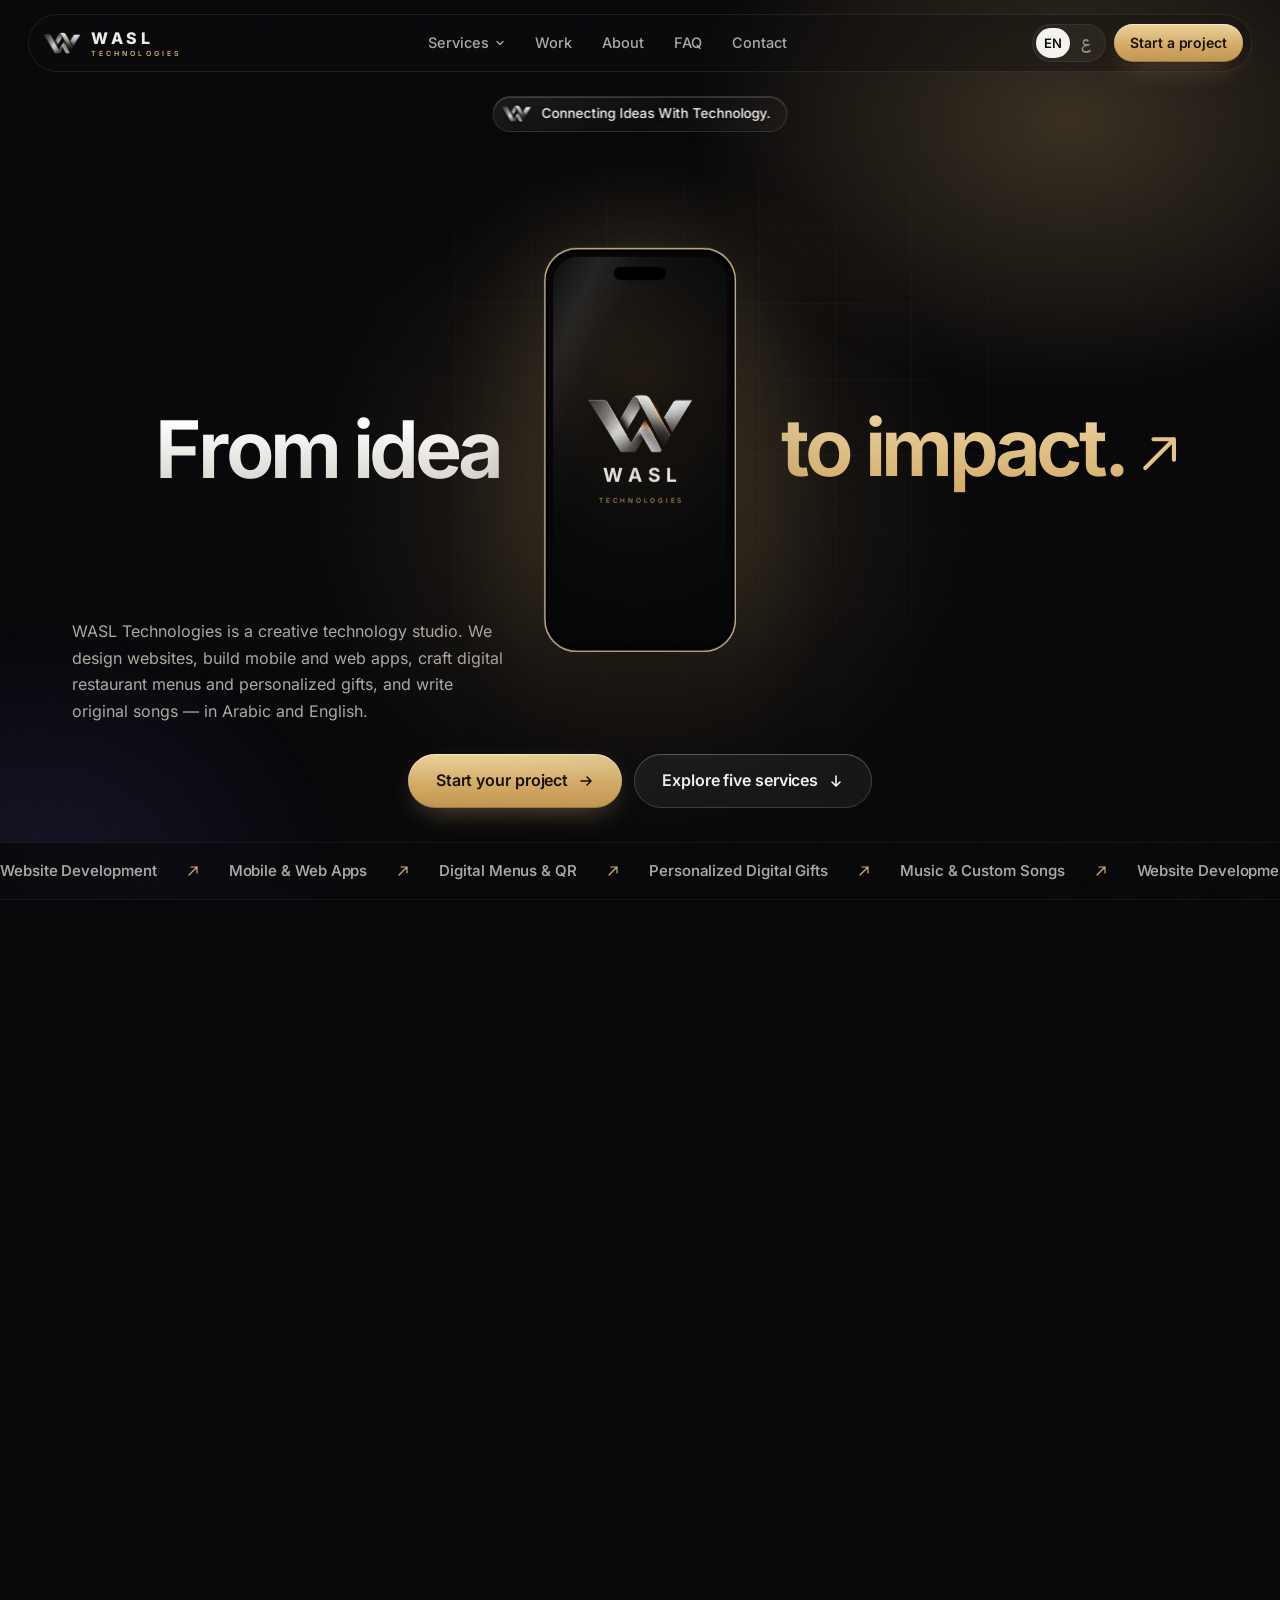
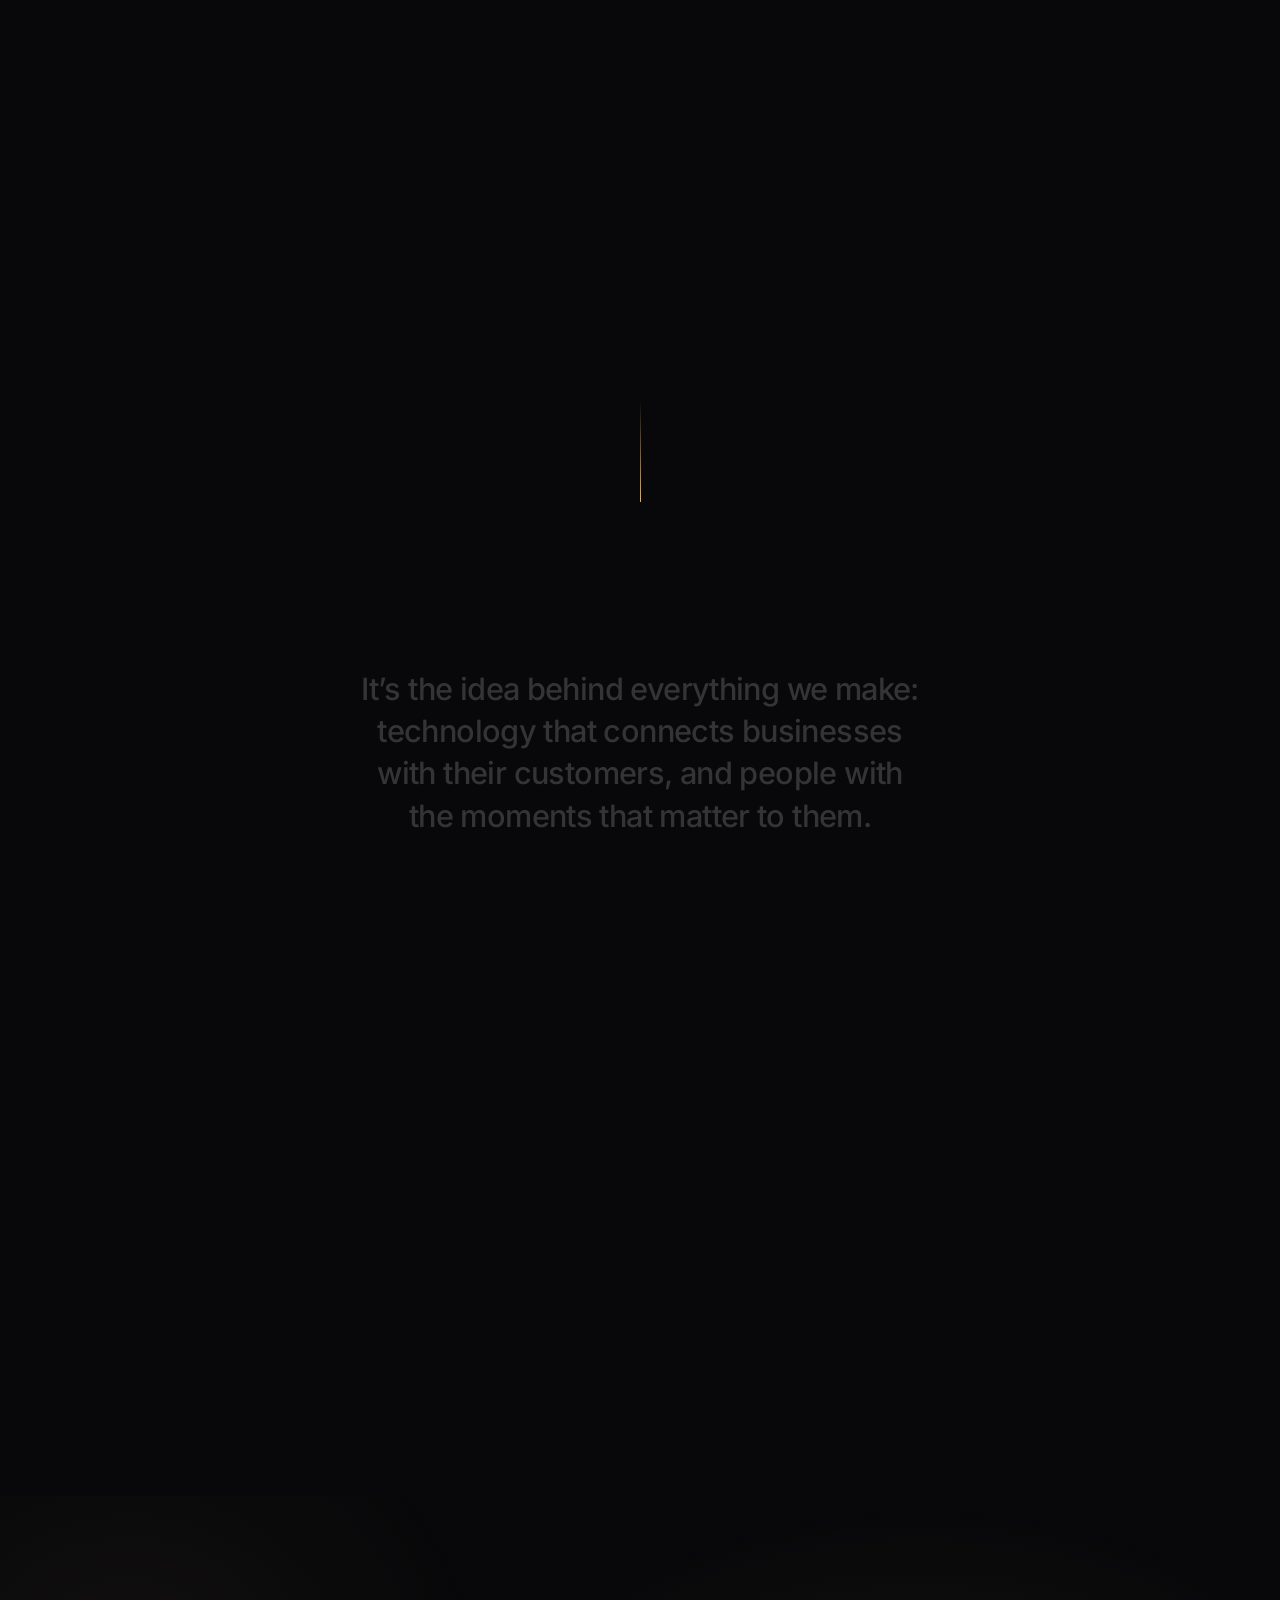
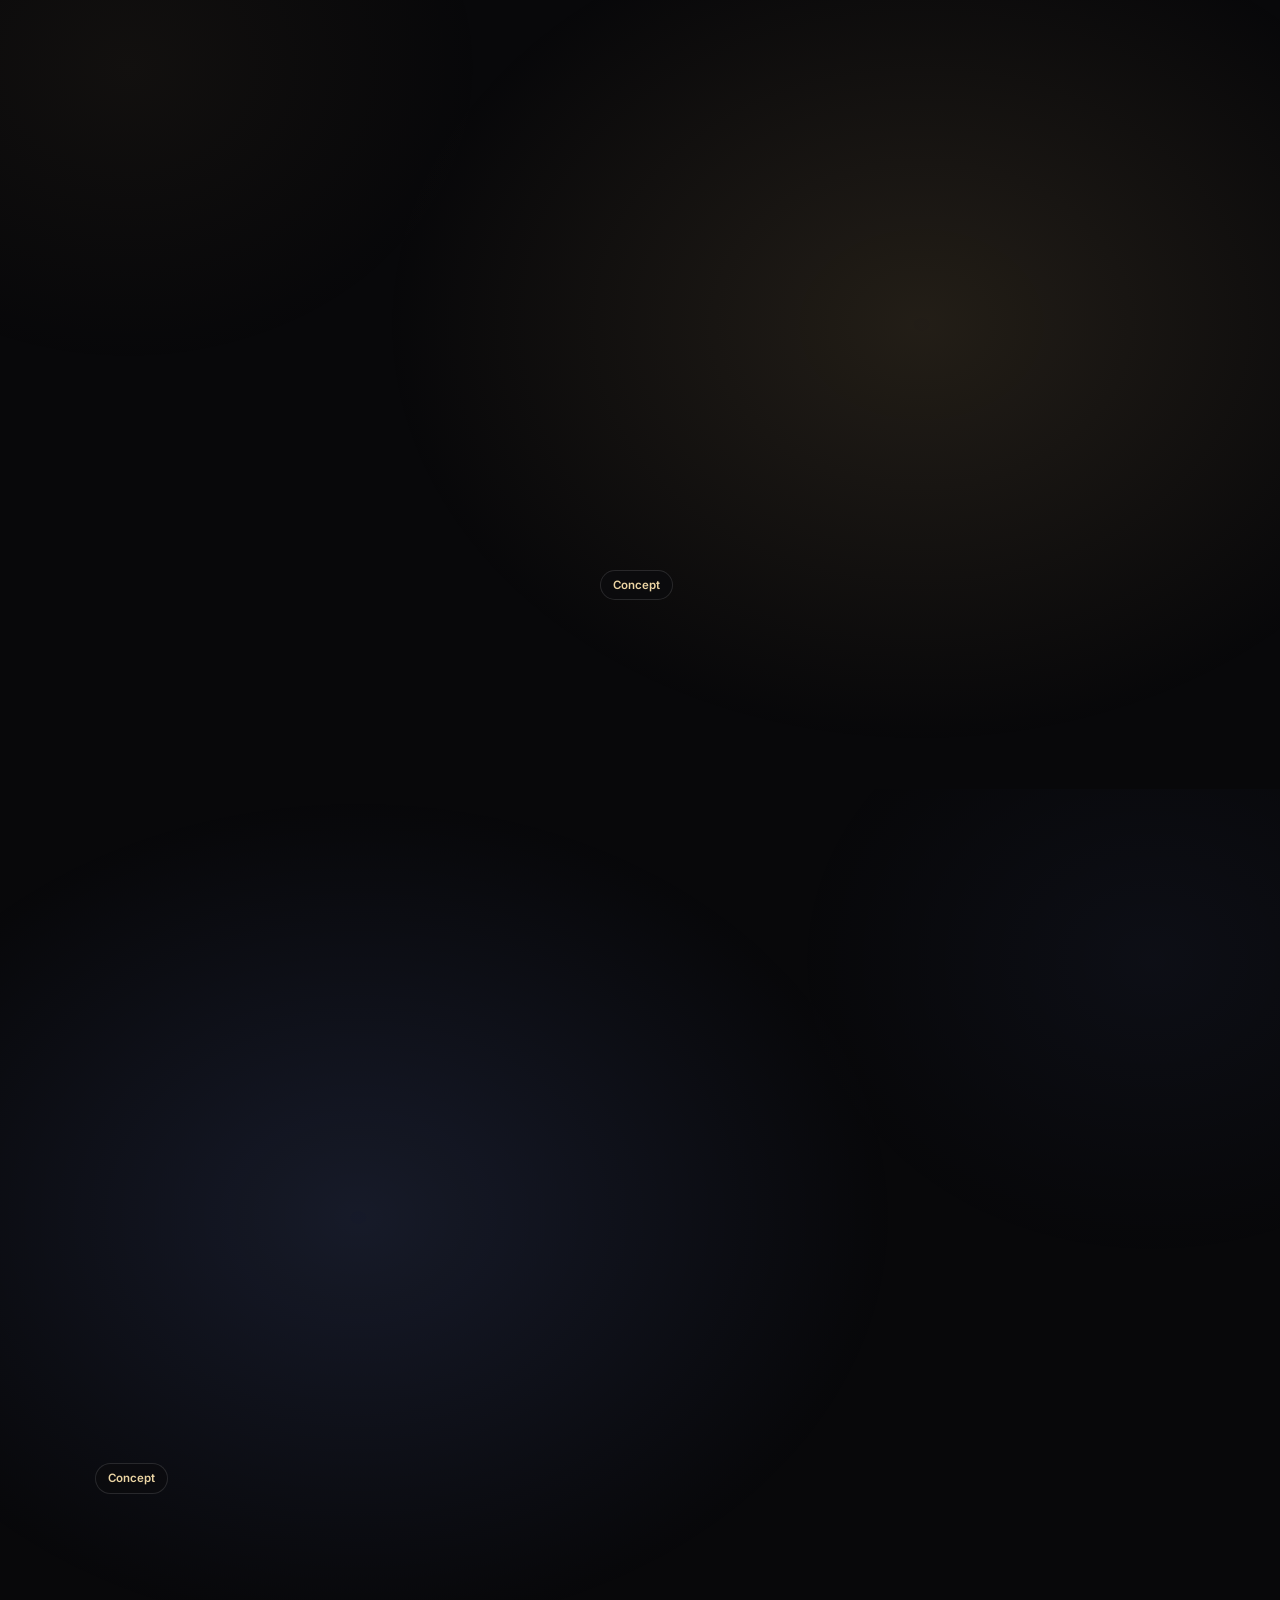
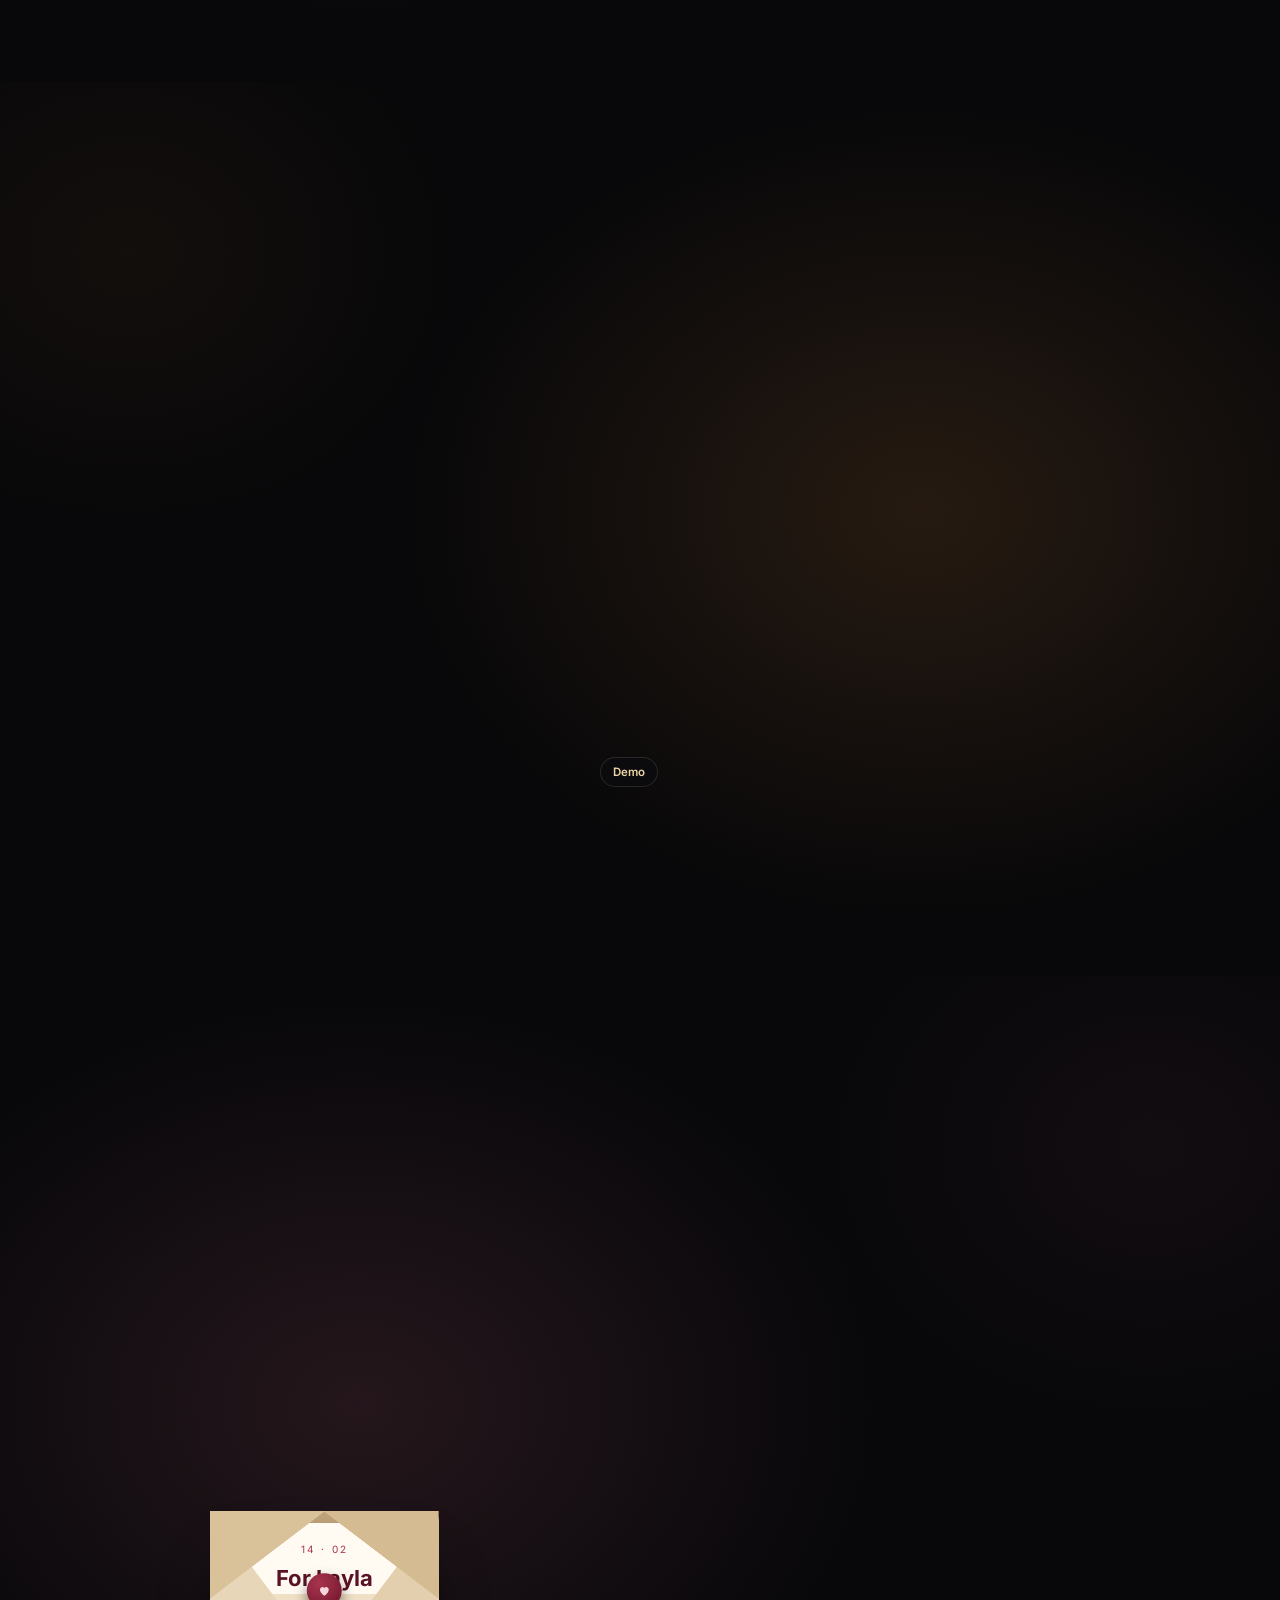
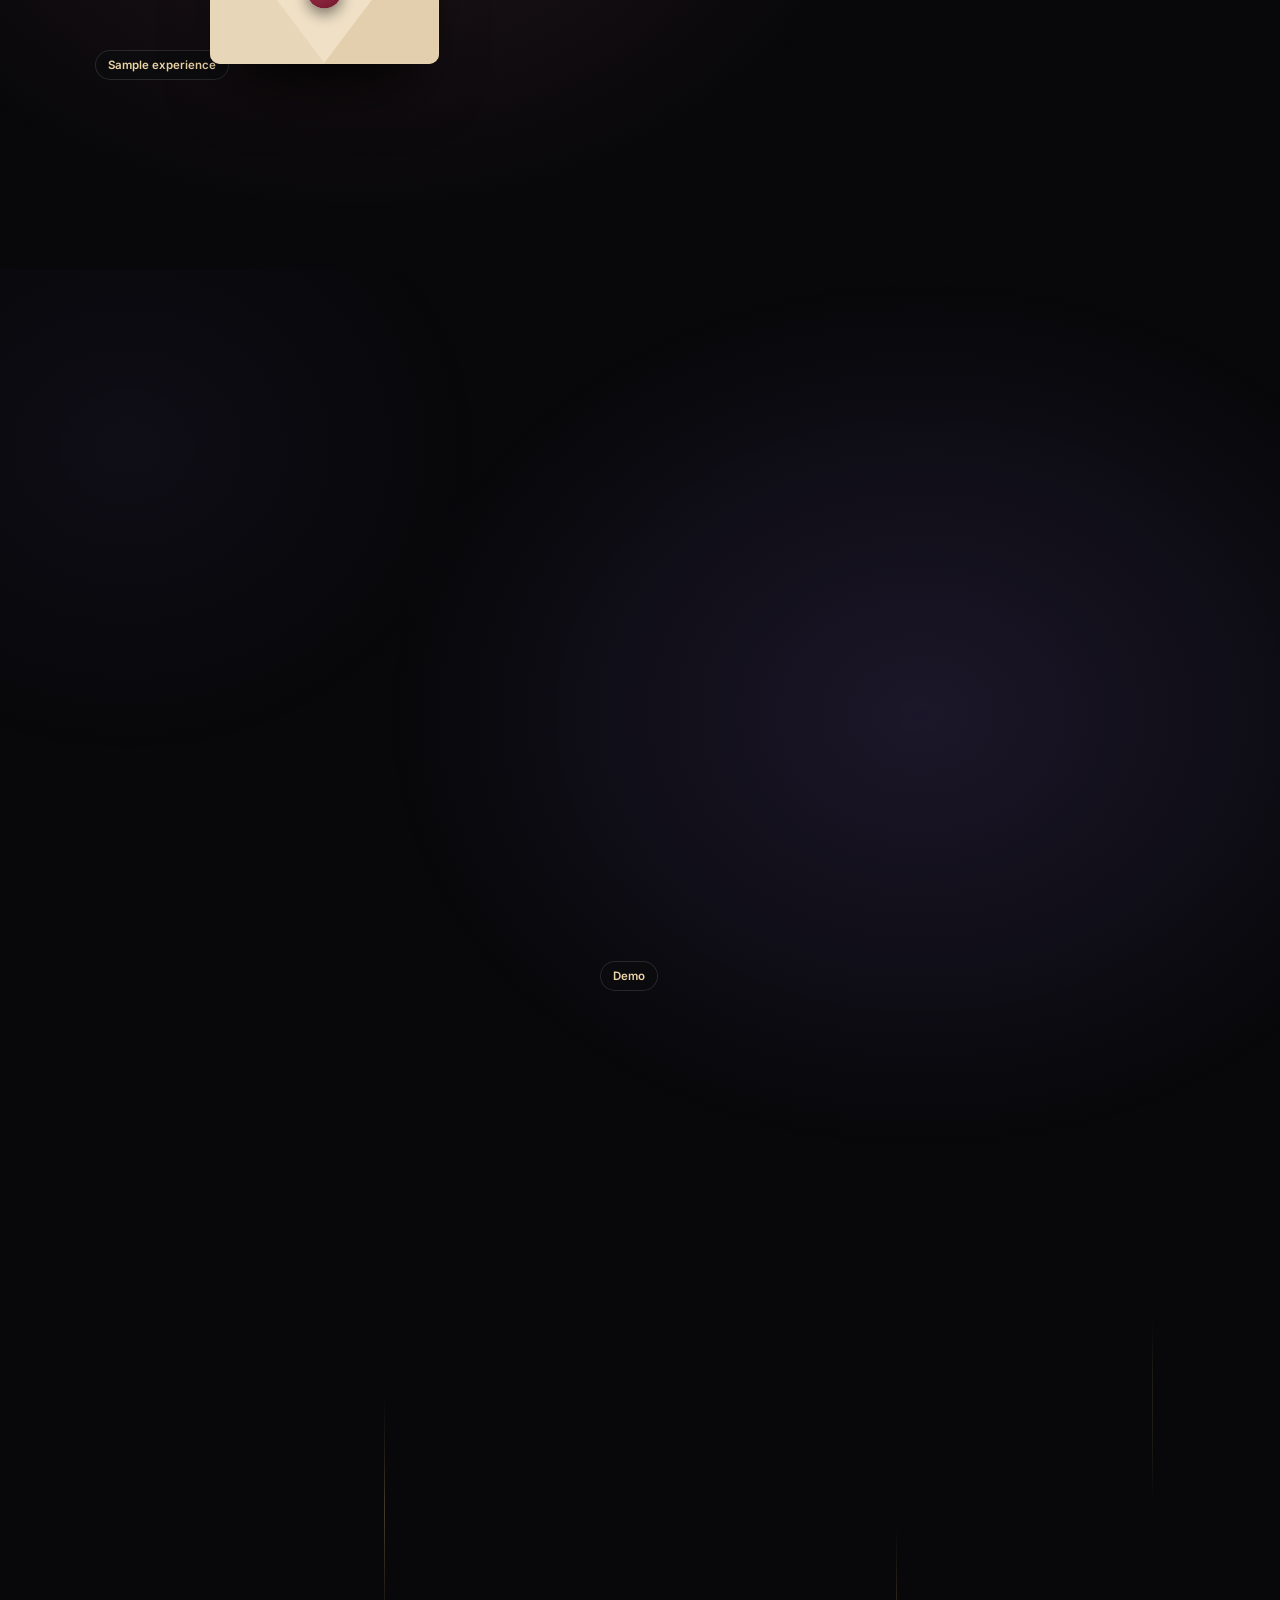
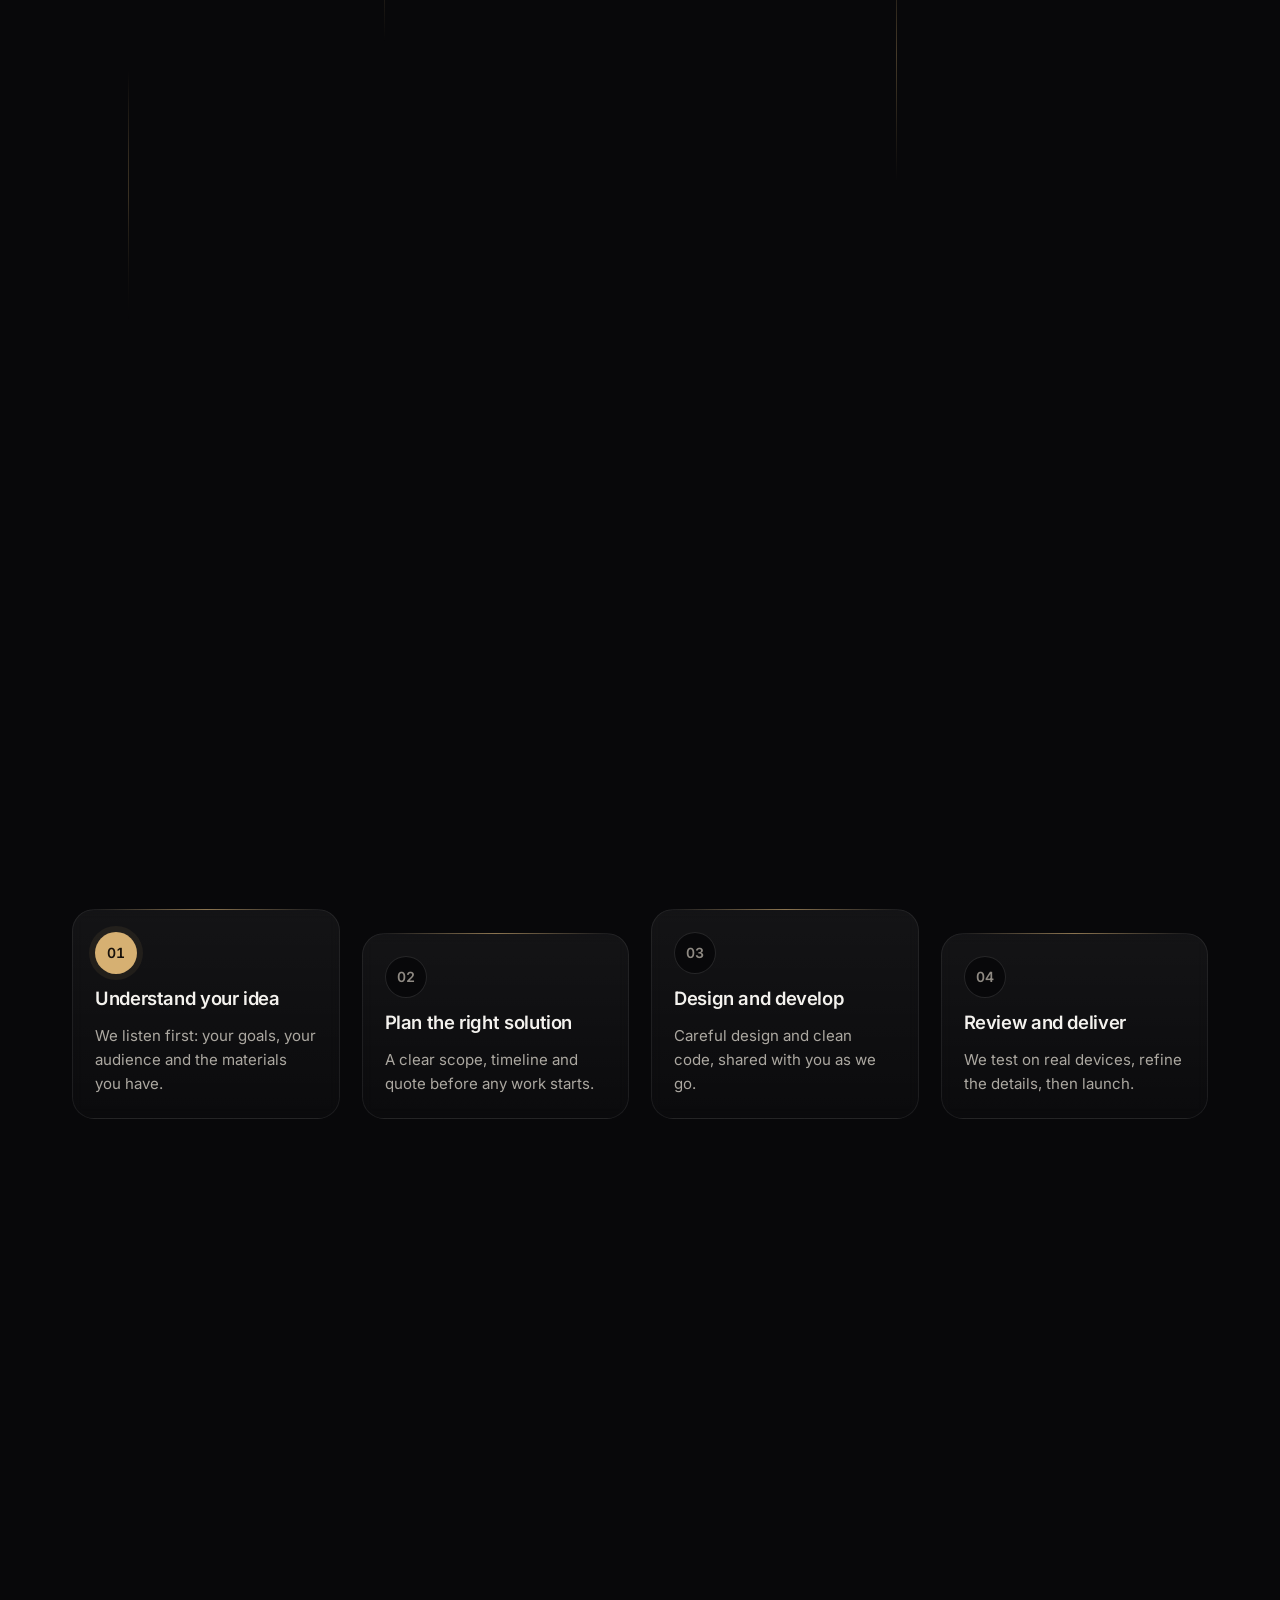
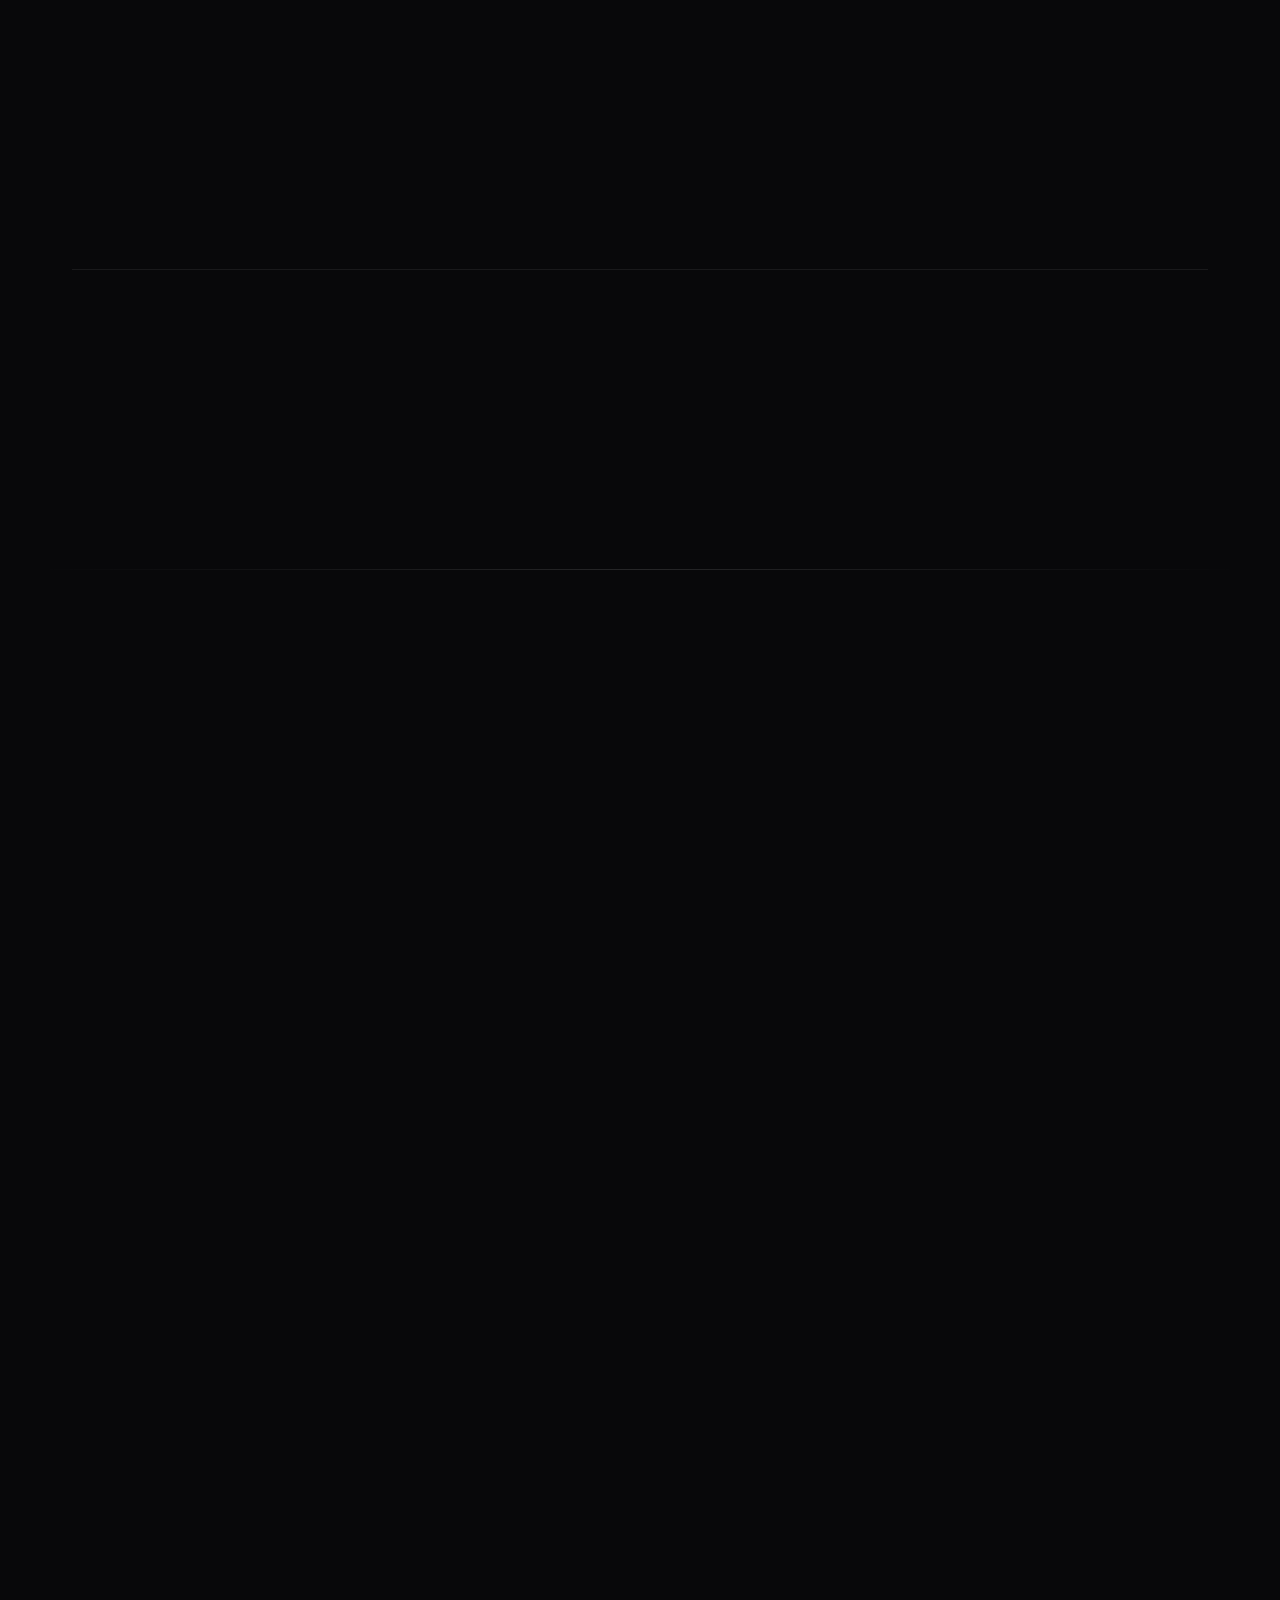
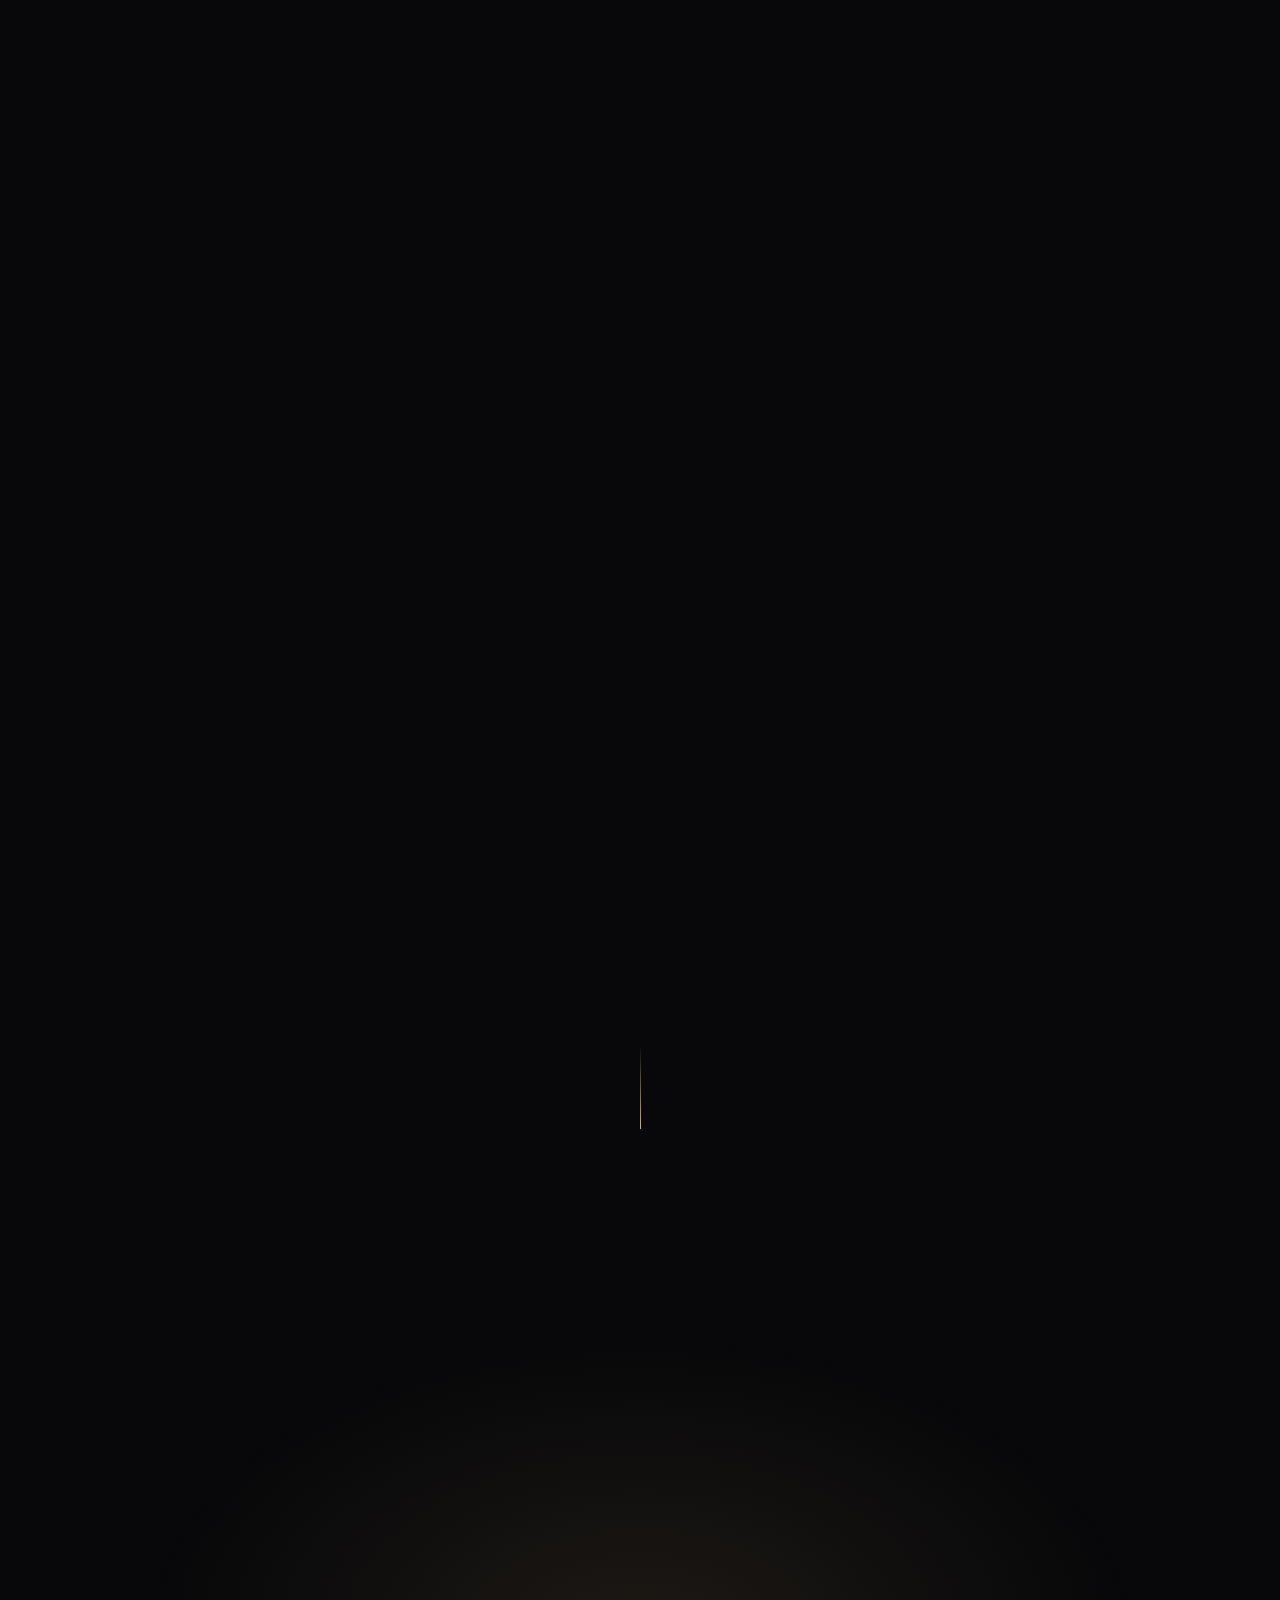
<file: prototype.html>
<!doctype html>
<html lang="en">
<head>
<meta charset="utf-8">
<meta name="viewport" content="width=device-width,initial-scale=1">
<title>WASL Technologies</title>
<meta name="robots" content="noindex">
<link rel="canonical" href="https://waslltechnologies.vercel.app/">
<meta http-equiv="refresh" content="0; url=./">
</head>
<body style="background:#08080a;color:#f4f2ee;font-family:system-ui,sans-serif">
<p>The design prototype is now the main site. <a href="./" style="color:#d6b072">Continue to WASL Technologies</a>.</p>
</body>
</html>
</file>
<file: assets/css/wasl.css>
/* WASL Technologies — design system and site styles
   Concept: "The Connection". Restrained near-black surfaces, chrome-silver type, one champagne-gold accent
   taken from the logo, and a single fine gold line that links ideas across the page.
   Logical properties throughout so Arabic (RTL) mirrors correctly. */

/* ---------- Fonts (self-hosted, SIL OFL; see assets/fonts/LICENSE-*) ---------- */
@font-face{font-family:"Inter";src:url(../fonts/inter-latin-var.woff2) format("woff2");font-weight:100 900;font-display:swap;
  unicode-range:U+0000-00FF,U+0131,U+0152-0153,U+02BB-02BC,U+02C6,U+02DA,U+02DC,U+0304,U+0308,U+0329,U+2000-206F,U+20AC,U+2122,U+2191,U+2193,U+2212,U+2215,U+FEFF,U+FFFD}
@font-face{font-family:"Plex Arabic";src:url(../fonts/plex-arabic-400.woff2) format("woff2");font-weight:400;font-display:swap;unicode-range:U+0600-06FF,U+0750-077F,U+0870-08FF,U+FB50-FDFF,U+FE70-FEFF,U+200C-200E,U+2010-2011,U+204F,U+2E41}
@font-face{font-family:"Plex Arabic";src:url(../fonts/plex-arabic-500.woff2) format("woff2");font-weight:500;font-display:swap;unicode-range:U+0600-06FF,U+0750-077F,U+0870-08FF,U+FB50-FDFF,U+FE70-FEFF,U+200C-200E,U+2010-2011,U+204F,U+2E41}
@font-face{font-family:"Plex Arabic";src:url(../fonts/plex-arabic-600.woff2) format("woff2");font-weight:600;font-display:swap;unicode-range:U+0600-06FF,U+0750-077F,U+0870-08FF,U+FB50-FDFF,U+FE70-FEFF,U+200C-200E,U+2010-2011,U+204F,U+2E41}
@font-face{font-family:"Plex Arabic";src:url(../fonts/plex-arabic-700.woff2) format("woff2");font-weight:700;font-display:swap;unicode-range:U+0600-06FF,U+0750-077F,U+0870-08FF,U+FB50-FDFF,U+FE70-FEFF,U+200C-200E,U+2010-2011,U+204F,U+2E41}

/* ---------- Tokens ---------- */
:root{
  --bg:#08080a; --bg-2:#0d0d10; --bg-3:#121216;
  --surface:rgba(255,255,255,.025); --surface-2:rgba(255,255,255,.045); --surface-3:rgba(255,255,255,.075);
  --line:rgba(255,255,255,.07); --line-2:rgba(255,255,255,.12); --line-3:rgba(255,255,255,.2);
  --text:#f4f2ee; --text-2:#aca8a1; --text-3:#8f8a83;
  --gold:#d6b072; --gold-hi:#ecd5a4; --gold-lo:#a98140;
  --gold-text:linear-gradient(180deg,#efd9a8 0%,#d1a862 100%);
  --silver-text:linear-gradient(180deg,#ffffff 20%,#cfcbc3 100%);
  --wa:#25d366; --danger:#ff7a8a;
  --r-s:10px; --r:14px; --r-l:22px; --r-xl:28px;
  --wrap:1200px; --gut:clamp(20px,4vw,32px);
  --ease:cubic-bezier(.2,.7,.2,1); --ease-out:cubic-bezier(.16,1,.3,1);
  --font:"Inter","Plex Arabic",system-ui,-apple-system,"Segoe UI",Roboto,Arial,sans-serif;
  --nav-h:72px;
  color-scheme:dark;
}

/* ---------- Base ---------- */
*,*::before,*::after{box-sizing:border-box}
html{-webkit-text-size-adjust:100%;scroll-padding-top:calc(var(--nav-h) + 20px)}
html.lock{overflow:hidden}
body{margin:0;background:var(--bg);color:var(--text);font:400 16px/1.6 var(--font);font-feature-settings:"cv11","ss01";
  -webkit-font-smoothing:antialiased;-moz-osx-font-smoothing:grayscale;text-rendering:optimizeLegibility;overflow-x:hidden}
[lang=ar] body{line-height:1.8}
img,svg{display:block;max-width:100%}
img{height:auto}
a{color:inherit;text-decoration:none}
button{font:inherit;color:inherit;background:none;border:0;cursor:pointer;padding:0}
h1,h2,h3,h4,p,figure{margin:0}
ul,ol{margin:0;padding:0;list-style:none}
[hidden]{display:none!important}
::selection{background:#d6b07244;color:#fff}
:focus-visible{outline:2px solid var(--gold);outline-offset:3px;border-radius:6px}
[tabindex="-1"]:focus{outline:none}
.wrap{max-width:var(--wrap);margin-inline:auto;padding-inline:var(--gut)}
.skip{position:fixed;inset-inline-start:12px;top:-60px;z-index:100;background:var(--text);color:#0a0a0c;padding:10px 16px;border-radius:10px;font-weight:600;transition:top .2s}
.skip:focus{top:12px}
.ltr{direction:ltr;unicode-bidi:isolate}
[dir=rtl] .flip{transform:scaleX(-1)}

/* Very fine grain keeps dark gradients from banding */
body::after{content:"";position:fixed;inset:0;pointer-events:none;z-index:90;opacity:.03;mix-blend-mode:overlay;
  background-image:url("data:image/svg+xml,%3Csvg xmlns='http://www.w3.org/2000/svg' width='160' height='160'%3E%3Cfilter id='n'%3E%3CfeTurbulence type='fractalNoise' baseFrequency='.85' numOctaves='3' stitchTiles='stitch'/%3E%3C/filter%3E%3Crect width='100%25' height='100%25' filter='url(%23n)'/%3E%3C/svg%3E")}

/* ---------- Type ---------- */
.eyebrow{display:inline-flex;align-items:center;gap:10px;font-size:12.5px;font-weight:600;letter-spacing:.16em;text-transform:uppercase;color:var(--gold)}
.eyebrow::before{content:"";width:20px;height:1px;background:currentColor;opacity:.7}
[lang=ar] .eyebrow{letter-spacing:0;font-size:14.5px}
.h-sec{font-size:clamp(2rem,4.2vw,3.4rem);line-height:1.08;letter-spacing:-.035em;font-weight:600;text-wrap:balance;
  background:var(--silver-text);-webkit-background-clip:text;background-clip:text;color:transparent}
[lang=ar] .h-sec{letter-spacing:0;line-height:1.4;font-weight:700}
.h-page{font-size:clamp(2.4rem,5.4vw,4.4rem);line-height:1.04;letter-spacing:-.045em;font-weight:620;text-wrap:balance;
  background:var(--silver-text);-webkit-background-clip:text;background-clip:text;color:transparent}
[lang=ar] .h-page{letter-spacing:0;line-height:1.35;font-weight:700}
.h3{font-size:clamp(1.3rem,2vw,1.6rem);letter-spacing:-.025em;font-weight:600;line-height:1.25}
[lang=ar] .h3{letter-spacing:0;line-height:1.5}
.lead{font-size:clamp(1.05rem,1.35vw,1.18rem);color:var(--text-2);line-height:1.65;max-width:60ch;text-wrap:pretty}
[lang=ar] .lead{line-height:1.95}
.muted{color:var(--text-2)}
.small{font-size:13.5px;color:var(--text-3)}
.gold-text{background:var(--gold-text);-webkit-background-clip:text;background-clip:text;color:transparent}

/* ---------- Buttons ---------- */
.btn{--h:46px;position:relative;display:inline-flex;align-items:center;justify-content:center;gap:10px;height:var(--h);padding-inline:22px;border-radius:999px;
  font-weight:600;font-size:15px;letter-spacing:-.006em;white-space:nowrap;
  transition:transform .4s var(--ease-out),background-color .25s,box-shadow .3s,color .25s,filter .25s}
.btn svg{width:16px;height:16px;flex:none;transition:transform .4s var(--ease-out)}
.btn-lg{--h:54px;padding-inline:28px;font-size:16px}
.btn-sm{--h:38px;padding-inline:16px;font-size:14px}
.btn-primary{color:#17110a;background:linear-gradient(180deg,#e5c78d,#d0a660);box-shadow:inset 0 1px 0 #fff5,inset 0 -1px 0 #0002,0 1px 2px #0008}
.btn-primary:hover{filter:brightness(1.07)}
.btn-primary:active{transform:translateY(1px)}
.btn-light{color:#0b0b0d;background:var(--text);box-shadow:0 1px 2px #0008}
.btn-light:hover{background:#fff}
.btn-ghost{color:var(--text);background:var(--surface-2);box-shadow:inset 0 0 0 1px var(--line-2)}
.btn-ghost:hover{background:var(--surface-3);box-shadow:inset 0 0 0 1px var(--line-3)}
.btn-wa{color:#04210f;background:var(--wa);box-shadow:0 1px 2px #0008}
.btn-wa:hover{filter:brightness(1.06)}
.btn[disabled]{opacity:.6;cursor:progress}
.btn:hover .arr{transform:translateX(3px)}
[dir=rtl] .btn .arr,[dir=rtl] .link-arrow svg{transform:scaleX(-1)}
[dir=rtl] .btn:hover .arr{transform:scaleX(-1) translateX(3px)}
.link-arrow{display:inline-flex;align-items:center;gap:8px;font-weight:600;font-size:15px;color:var(--text);transition:color .2s}
.link-arrow svg{width:15px;height:15px;transition:transform .4s var(--ease-out)}
.link-arrow:hover{color:var(--gold-hi)}
.link-arrow:hover svg{transform:translateX(4px)}
[dir=rtl] .link-arrow:hover svg{transform:scaleX(-1) translateX(4px)}

/* ---------- Navigation ---------- */
.nav{position:fixed;inset-inline:0;top:0;z-index:50;padding:14px 12px 0;transition:padding .4s var(--ease-out)}
.nav-in{max-width:calc(var(--wrap) + 24px);margin-inline:auto;height:58px;display:flex;align-items:center;gap:20px;padding-inline:14px 8px;
  border-radius:999px;border:1px solid transparent;transition:background-color .4s,border-color .4s,box-shadow .4s,max-width .6s var(--ease-out)}
.nav.scrolled{padding-top:10px}
.nav.scrolled .nav-in,.nav.solid .nav-in{max-width:1000px;background:rgba(16,16,20,.78);border-color:var(--line-2);
  backdrop-filter:saturate(160%) blur(18px);-webkit-backdrop-filter:saturate(160%) blur(18px);box-shadow:0 16px 40px -20px #000}
.brand{display:flex;align-items:center;gap:10px;flex:none;direction:ltr}
.brand img{width:38px}
.wm{display:grid;line-height:1}
.wm b{font-weight:800;font-size:16px;letter-spacing:.22em;color:#eceae6}
.wm small{font-size:7px;letter-spacing:.44em;color:var(--gold);font-weight:600;margin-top:4px}
.nav-links{display:flex;align-items:center;gap:2px;margin-inline:auto}
.nav-l{position:relative;display:inline-flex;align-items:center;gap:6px;height:38px;padding-inline:14px;border-radius:999px;font-size:14.5px;font-weight:500;color:var(--text-2);transition:color .2s,background-color .2s}
[lang=ar] .nav-l{font-size:15px}
.nav-l:hover,.nav-l[aria-expanded=true]{color:var(--text);background:var(--surface-2)}
.nav-l.on{color:var(--text)}
.nav-l.on::after{content:"";position:absolute;inset-inline:16px;bottom:6px;height:1px;background:var(--gold)}
.nav-l .chev{width:10px;height:10px;transition:transform .3s}
.nav-l[aria-expanded=true] .chev{transform:rotate(180deg)}
.nav-act{display:flex;align-items:center;gap:8px;flex:none;margin-inline-start:auto}
.nav-links+.nav-act{margin-inline-start:0}
.lang{display:inline-flex;align-items:center;height:38px;padding:4px;border-radius:999px;background:var(--surface-2);box-shadow:inset 0 0 0 1px var(--line);font-size:13px;font-weight:600}
.lang span{display:grid;place-items:center;min-width:32px;height:30px;padding-inline:8px;border-radius:999px;color:var(--text-3);transition:background-color .3s,color .3s}
.lang span[data-l=ar]{font-family:"Plex Arabic",system-ui,sans-serif;font-size:15px}
.lang span.on{background:var(--text);color:#0a0a0c}
.lang:hover span:not(.on){color:var(--text)}
.burger{display:none;width:42px;height:42px;border-radius:999px;background:var(--surface-2);box-shadow:inset 0 0 0 1px var(--line);flex-direction:column;align-items:center;justify-content:center}
.burger span{display:block;width:16px;height:1.5px;background:var(--text);border-radius:2px;transition:transform .35s var(--ease-out)}
.burger span+span{margin-top:5px}
.burger[aria-expanded=true] span:first-child{transform:translateY(3.25px) rotate(45deg)}
.burger[aria-expanded=true] span:last-child{transform:translateY(-3.25px) rotate(-45deg)}

.nav-dd{position:relative}
.svc-panel{position:absolute;top:calc(100% + 14px);inset-inline-start:50%;translate:-50% 0;width:min(440px,90vw);padding:8px;border-radius:var(--r-l);
  background:rgba(18,18,23,.96);border:1px solid var(--line-2);backdrop-filter:blur(20px);-webkit-backdrop-filter:blur(20px);box-shadow:0 30px 60px -20px #000;
  display:grid;gap:2px;opacity:0;visibility:hidden;transform:translateY(-6px);transition:opacity .2s,transform .3s var(--ease-out),visibility 0s .3s}
[dir=rtl] .svc-panel{translate:50% 0}
.svc-panel.open{opacity:1;visibility:visible;transform:none;transition:opacity .2s,transform .3s var(--ease-out)}
.svc-i{display:flex;align-items:flex-start;gap:14px;padding:12px;border-radius:var(--r);transition:background-color .2s}
.svc-i:hover,.svc-i:focus-visible{background:var(--surface-2)}
.svc-i .ic{flex:none;width:38px;height:38px;border-radius:11px;display:grid;place-items:center;background:var(--surface-2);box-shadow:inset 0 0 0 1px var(--line-2);color:var(--gold)}
.svc-i .ic svg{width:19px;height:19px}
.svc-i b{display:block;font-size:14.5px;font-weight:600}
.svc-i span span{display:block;font-size:13px;color:var(--text-2);line-height:1.45;margin-top:2px}

.mnav{position:fixed;inset:0;z-index:45;background:rgba(8,8,10,.97);backdrop-filter:blur(20px);-webkit-backdrop-filter:blur(20px);
  padding:calc(var(--nav-h) + 28px) var(--gut) calc(28px + env(safe-area-inset-bottom));display:flex;flex-direction:column;overflow-y:auto;
  opacity:0;visibility:hidden;transition:opacity .3s,visibility 0s .3s}
.mnav.open{opacity:1;visibility:visible;transition:opacity .3s}
.mnav .m-l{display:block;font-size:clamp(1.7rem,7.5vw,2.2rem);font-weight:600;letter-spacing:-.03em;padding:10px 0;border-bottom:1px solid var(--line);
  opacity:0;transform:translateY(12px);transition:opacity .45s,transform .55s var(--ease-out)}
[lang=ar] .mnav .m-l{letter-spacing:0}
.mnav.open .m-l{opacity:1;transform:none}
.m-svc{display:grid;gap:8px;margin:12px 0 6px}
.m-svc a{display:flex;align-items:center;gap:12px;padding:12px 14px;border-radius:var(--r);background:var(--surface-2);font-size:15px;font-weight:550;box-shadow:inset 0 0 0 1px var(--line)}
.m-svc svg{width:18px;height:18px;color:var(--gold)}
.m-foot{margin-top:auto;padding-top:28px;display:flex;gap:10px;align-items:center;flex-wrap:wrap}

/* ---------- Views & sections ---------- */
.view{display:block}
.sec{position:relative;padding:clamp(88px,11vw,150px) 0}
.sec.tight{padding-top:0}
.sec-head{display:grid;gap:16px;margin-bottom:clamp(40px,6vw,68px);max-width:740px}
.sec-head.center{margin-inline:auto;text-align:center;justify-items:center}
.divider{height:1px;max-width:var(--wrap);margin-inline:auto;background:linear-gradient(90deg,transparent,var(--line-2),transparent)}
.js .rv{opacity:0;transform:translateY(22px)}
.rv.in{opacity:1;transform:none;transition:opacity .85s var(--ease-out),transform .95s var(--ease-out);transition-delay:calc(var(--i,0) * 80ms)}

/* ---------- Hero ---------- */
.hero{position:relative;min-height:min(100svh,940px);padding:calc(var(--nav-h) + 70px) 0 90px;display:flex;align-items:center;overflow:hidden;isolation:isolate}
.hero-bg{position:absolute;inset:0;z-index:-1;overflow:hidden;pointer-events:none}
.hero-bg .gridl{position:absolute;inset:-1px;background-image:linear-gradient(var(--line) 1px,transparent 1px),linear-gradient(90deg,var(--line) 1px,transparent 1px);
  background-size:76px 76px;mask-image:radial-gradient(ellipse 65% 60% at 65% 40%,#000 5%,transparent 72%);-webkit-mask-image:radial-gradient(ellipse 65% 60% at 65% 40%,#000 5%,transparent 72%);opacity:.5}
.hero-bg .light{position:absolute;width:900px;height:700px;inset-inline-end:-260px;top:-260px;border-radius:50%;background:radial-gradient(closest-side,#d6b0721f,transparent);animation:drift 20s var(--ease) infinite alternate}
.hero-bg .horizon{position:absolute;inset-inline:0;bottom:0;height:1px;background:linear-gradient(90deg,transparent,#d6b07250,transparent)}
@keyframes drift{to{transform:translate3d(-50px,40px,0)}}
.hero-in{display:grid;grid-template-columns:minmax(0,1.14fr) minmax(0,1fr);gap:clamp(32px,5vw,72px);align-items:center;width:100%}
.hero-copy{display:grid;gap:26px;justify-items:start}
.pill-eb{display:inline-flex;align-items:center;gap:10px;padding:7px 14px;border-radius:999px;font-size:13px;font-weight:500;color:var(--text-2);background:var(--surface-2);box-shadow:inset 0 0 0 1px var(--line-2)}
[lang=ar] .pill-eb{font-size:14px}
.pill-eb .dot{width:6px;height:6px;border-radius:50%;background:var(--gold)}
.h-hero{font-size:clamp(2.8rem,4.9vw,4.55rem);line-height:1.02;letter-spacing:-.05em;font-weight:620;text-wrap:balance}
.h-hero .ln{display:block}
.h-hero .ln:first-child{background:var(--silver-text);-webkit-background-clip:text;background-clip:text;color:transparent}
.h-hero .ln.gold{background:var(--gold-text);-webkit-background-clip:text;background-clip:text;color:transparent;padding-bottom:.06em}
[lang=ar] .h-hero{font-size:clamp(2.6rem,5vw,4.6rem);line-height:1.3;letter-spacing:0;font-weight:700}
.cta-row{display:flex;flex-wrap:wrap;gap:12px;margin-top:4px}
.proof{display:flex;flex-wrap:wrap;gap:8px 22px;font-size:13.5px;color:var(--text-3)}
.proof li{display:flex;align-items:center;gap:8px}
.proof svg{width:14px;height:14px;color:var(--gold)}

/* ---------- Statement ---------- */
.stmt{padding:clamp(100px,13vw,180px) 0;text-align:center;position:relative}
.stmt::before{content:"";position:absolute;left:50%;top:0;width:1px;height:clamp(56px,8vw,110px);background:linear-gradient(transparent,var(--gold))}
.stmt h2{font-size:clamp(2.2rem,5.6vw,4.6rem);letter-spacing:-.045em;line-height:1.05;font-weight:620}
[lang=ar] .stmt h2{letter-spacing:0;line-height:1.4}
.stmt p{font-size:clamp(1.25rem,2.4vw,1.95rem);line-height:1.38;letter-spacing:-.02em;font-weight:500;max-width:32ch;margin:26px auto 0;text-wrap:balance}
[lang=ar] .stmt p{letter-spacing:0;line-height:1.75}
.stmt .w{color:#ffffff2e;transition:color .5s}
.stmt .w.lit{color:var(--text)}

/* ---------- Why ---------- */
.why{display:grid;grid-template-columns:repeat(4,1fr);border-top:1px solid var(--line)}
.why>div{padding:30px 26px 8px 0;display:grid;gap:10px;align-content:start}
.why>div+div{border-inline-start:1px solid var(--line);padding-inline-start:26px}
.why svg{width:22px;height:22px;color:var(--gold)}
.why b{font-size:1.08rem;font-weight:600;margin-top:6px}
.why p{color:var(--text-2);font-size:15px}

/* ---------- About ---------- */
.about{display:grid;grid-template-columns:1.15fr 1fr;gap:clamp(32px,6vw,90px);align-items:center}
.about .txt{display:grid;gap:22px}
.slogan{font-size:clamp(1.3rem,2.2vw,1.7rem);font-weight:600;letter-spacing:-.025em;color:var(--text)}
[lang=ar] .slogan{letter-spacing:0}
.founders{padding:26px;border-radius:var(--r-l);background:linear-gradient(180deg,#111115,#0b0b0e);border:1px solid var(--line);display:grid;gap:12px}
.founders h3{font-size:12.5px;font-weight:600;letter-spacing:.14em;text-transform:uppercase;color:var(--text-3)}
[lang=ar] .founders h3{letter-spacing:0;font-size:14px}
.fd{display:flex;align-items:center;gap:16px;padding:14px;border-radius:var(--r);background:var(--surface);border:1px solid var(--line)}
.av{position:relative;flex:none;width:52px;height:52px;border-radius:50%;display:grid;place-items:center;font-weight:700;font-size:19px;background:#151517;box-shadow:inset 0 0 0 1px #ffffff1f;color:var(--gold-hi);font-family:Inter,sans-serif}
.av::after{content:"";position:absolute;inset:-4px;border-radius:50%;border:1px solid #d6b07244}
.fd b{display:block;font-size:1.05rem}.fd small{color:var(--text-2);font-size:13.5px}
.fd .link{margin-inline-start:auto;width:36px;height:1px;background:var(--gold);opacity:.6}
.stats{display:grid;grid-template-columns:repeat(auto-fit,minmax(140px,1fr));gap:12px;margin-top:8px}
.stats div{padding:16px;border-radius:var(--r);border:1px solid var(--line)}
.stats b{display:block;font-size:2rem;font-weight:600;color:var(--gold-hi);font-variant-numeric:tabular-nums}

/* ---------- FAQ ---------- */
.faq{display:grid;grid-template-columns:.8fr 1.2fr;gap:clamp(32px,6vw,90px);align-items:start}
.faq .sec-head{position:sticky;top:calc(var(--nav-h) + 40px)}
.faq-item{border-bottom:1px solid var(--line)}
.faq-item:first-child{border-top:1px solid var(--line)}
.faq-item summary{list-style:none;cursor:pointer;display:flex;justify-content:space-between;align-items:center;gap:20px;padding:22px 2px;font-size:1.05rem;font-weight:550;transition:color .2s}
.faq-item summary::-webkit-details-marker{display:none}
.faq-item summary:hover{color:var(--gold-hi)}
.faq-item summary i{position:relative;flex:none;width:28px;height:28px;border-radius:50%;box-shadow:inset 0 0 0 1px var(--line-2);transition:transform .4s var(--ease-out),background-color .3s}
.faq-item summary i::before,.faq-item summary i::after{content:"";position:absolute;left:50%;top:50%;width:10px;height:1.5px;margin:-.75px 0 0 -5px;background:var(--text);border-radius:2px}
.faq-item summary i::after{transform:rotate(90deg);transition:transform .4s var(--ease-out)}
.faq-item[open] summary i{background:var(--surface-3);transform:rotate(180deg)}
.faq-item[open] summary i::after{transform:rotate(0)}
.faq-a p{padding:0 2px 24px;color:var(--text-2);max-width:65ch}
.faq-item[open] .faq-a{animation:fade .45s var(--ease-out)}
@keyframes fade{from{opacity:0;transform:translateY(-4px)}}

/* ---------- Contact & forms ---------- */
.contact{display:grid;grid-template-columns:1fr 1.15fr;gap:clamp(24px,4vw,48px);padding:clamp(22px,4vw,48px);border-radius:var(--r-xl);
  background:radial-gradient(600px 360px at 0 0,#d6b0720d,transparent 65%),linear-gradient(180deg,#111115,#0b0b0e);border:1px solid var(--line)}
.contact .info{display:grid;gap:20px;align-content:start}
.chan{display:grid;gap:14px;padding:20px;border-radius:var(--r);background:var(--surface);border:1px solid var(--line)}
.chan .hd{display:flex;align-items:center;gap:12px}
.chan .ic{flex:none;width:40px;height:40px;border-radius:12px;display:grid;place-items:center;background:var(--surface-2);box-shadow:inset 0 0 0 1px var(--line-2)}
.chan .ic svg{width:20px;height:20px}
.chan .ic.wa{color:var(--wa)}.chan .ic.ml{color:var(--gold)}
.chan b{display:block;font-weight:600}.chan small{display:block;color:var(--text-2);font-size:13.5px}
.chan .mail{font-size:15px;color:var(--text);direction:ltr;unicode-bidi:isolate;overflow-wrap:anywhere}
.chan .mail:hover{color:var(--gold-hi)}
.wa-list{display:grid;gap:8px}
.wa-list:empty::before{content:"";display:block;height:52px;border-radius:14px;background:linear-gradient(90deg,var(--surface),var(--surface-2),var(--surface));background-size:200% 100%;animation:shimmer 1.4s linear infinite}
@keyframes shimmer{to{background-position:-200% 0}}
.wa-line{display:flex;align-items:center;gap:12px;padding:12px 14px;border-radius:14px;background:var(--surface-2);box-shadow:inset 0 0 0 1px var(--line);transition:background-color .2s,box-shadow .2s,transform .3s var(--ease-out)}
.wa-line:hover{background:var(--surface-3);box-shadow:inset 0 0 0 1px #25d36666;transform:translateY(-1px)}
.wa-flag{font-size:22px;line-height:1}
.wa-meta{display:grid;line-height:1.35;flex:1}.wa-meta b{font-size:14.5px}.wa-meta span{font-size:13px;color:var(--text-2);direction:ltr;unicode-bidi:isolate;text-align:start}
[dir=rtl] .wa-meta span{text-align:right}
.wa-line .go{width:16px;height:16px;color:var(--text-3)}
[dir=rtl] .wa-line .go{transform:scaleX(-1)}

.form{display:grid;grid-template-columns:1fr 1fr;gap:14px;align-content:start}
.form>.h3,.form>h3{grid-column:1/-1}
.fld{position:relative;display:grid}
.fld.full{grid-column:1/-1}
.fld input,.fld select,.fld textarea{width:100%;font:inherit;font-size:15px;color:var(--text);background:#0b0b0e;border:1px solid var(--line-2);border-radius:14px;
  padding:25px 16px 9px;outline:none;transition:border-color .2s,box-shadow .2s,background-color .2s;appearance:none;-webkit-appearance:none}
.fld textarea{min-height:140px;resize:vertical;line-height:1.55}
.fld select{background-image:linear-gradient(45deg,transparent 50%,var(--text-2) 50%),linear-gradient(135deg,var(--text-2) 50%,transparent 50%);
  background-position:calc(100% - 22px) 58%,calc(100% - 17px) 58%;background-size:5px 5px;background-repeat:no-repeat;padding-inline-end:40px}
[dir=rtl] .fld select{background-position:22px 58%,17px 58%}
.fld label{position:absolute;inset-inline-start:17px;top:8px;font-size:12px;font-weight:500;color:var(--text-3);pointer-events:none}
.fld input:hover,.fld select:hover,.fld textarea:hover{border-color:var(--line-3)}
.fld input:focus,.fld select:focus,.fld textarea:focus{border-color:#d6b07299;box-shadow:0 0 0 4px #d6b07217;background:#0d0d10}
.fld [aria-invalid=true]{border-color:var(--danger);box-shadow:0 0 0 4px #ff7a8a17}
.form .hp{position:absolute;inset-inline-start:-9999px;width:1px;height:1px;opacity:0}
.form .send{grid-column:1/-1;display:flex;align-items:center;gap:16px;flex-wrap:wrap}
.msg{grid-column:1/-1;font-size:14px;padding:12px 14px;border-radius:12px;display:none}
.msg.show{display:block;background:#d6b07212;color:var(--gold-hi);border:1px solid #d6b07233}
.msg.ok{background:#25d36612;color:#9ef0bd;border-color:#25d36633}
.msg.err{background:#ff7a8a12;color:#ffc0c8;border-color:#ff7a8a33}
.spin{width:16px;height:16px;border-radius:50%;border:2px solid #17110a44;border-top-color:#17110a;animation:spin .8s linear infinite}
.note{font-size:13.5px;color:var(--text-3)}

/* ---------- Closing CTA ---------- */
.closing{position:relative;text-align:center;padding:clamp(100px,13vw,170px) 0;overflow:hidden;isolation:isolate}
.closing::before{content:"";position:absolute;left:50%;bottom:-40%;width:min(1000px,120%);height:80%;translate:-50% 0;z-index:-1;background:radial-gradient(closest-side,#d6b0721a,transparent)}
.closing .line{width:1px;height:84px;margin:0 auto 34px;background:linear-gradient(transparent,var(--gold))}
.closing h2{font-size:clamp(2.2rem,5.4vw,4.4rem);letter-spacing:-.045em;line-height:1.06;font-weight:620;max-width:17ch;margin:0 auto 34px;text-wrap:balance;
  background:var(--silver-text);-webkit-background-clip:text;background-clip:text;color:transparent}
[lang=ar] .closing h2{letter-spacing:0;line-height:1.4}
.closing .acts{display:flex;gap:12px;justify-content:center;flex-wrap:wrap}

/* ---------- Inner pages ---------- */
.page-hero{position:relative;padding:calc(var(--nav-h) + 90px) 0 clamp(56px,8vw,96px);overflow:hidden;isolation:isolate;border-bottom:1px solid var(--line)}
.page-hero::before{content:"";position:absolute;width:900px;height:600px;inset-inline-end:-300px;top:-300px;border-radius:50%;z-index:-1;background:radial-gradient(closest-side,#d6b07214,transparent)}
.page-hero .wrap{display:grid;gap:22px;justify-items:start}
.crumb{display:inline-flex;align-items:center;gap:8px;font-size:13.5px;color:var(--text-3);transition:color .2s}
.crumb:hover{color:var(--text)}
.crumb svg{width:14px;height:14px;transform:scaleX(-1)}
[dir=rtl] .crumb svg{transform:none}
.page-hero+.sec{padding-top:clamp(56px,7vw,96px)}
.page-hero.gifts::before{background:radial-gradient(closest-side,#7a1f3528,transparent)}
.split{display:grid;grid-template-columns:1fr 1fr;gap:clamp(24px,5vw,64px);align-items:start}
.panel{padding:clamp(22px,3vw,32px);border-radius:var(--r-l);background:linear-gradient(180deg,#111115,#0b0b0e);border:1px solid var(--line)}
.panel h3{margin-bottom:10px}
.list{display:grid;gap:0}
.list li{display:flex;gap:14px;align-items:flex-start;padding:16px 0;border-bottom:1px solid var(--line);font-size:16px}
.list li:first-child{border-top:1px solid var(--line)}
.list svg{flex:none;width:18px;height:18px;color:var(--gold);margin-top:.25em}
.flow{display:flex;flex-wrap:wrap;gap:10px;counter-reset:f}
.flow li{counter-increment:f;display:flex;align-items:center;gap:10px;padding:10px 16px 10px 12px;border-radius:999px;background:var(--surface-2);box-shadow:inset 0 0 0 1px var(--line);font-size:14.5px;font-weight:550}
[dir=rtl] .flow li{padding:10px 12px 10px 16px}
.flow li::before{content:counter(f,decimal-leading-zero);font-size:11.5px;color:var(--gold);font-variant-numeric:tabular-nums}
.callout{display:flex;gap:12px;align-items:flex-start;padding:16px 18px;border-radius:var(--r);border:1px solid #d6b07233;background:#d6b0720a;color:var(--text-2);font-size:15px}
.callout svg{flex:none;width:18px;height:18px;color:var(--gold);margin-top:.2em}
.two{display:grid;grid-template-columns:1fr 1fr;gap:16px}
.two .panel p{color:var(--text-2)}

/* Menu demo */
.demo{display:grid;grid-template-columns:minmax(0,1.6fr) minmax(0,1fr);gap:20px;align-items:start}
.demo-bar{display:grid;gap:14px;margin-bottom:16px}
.search{position:relative}
.search input{width:100%;height:48px;border-radius:999px;background:#0b0b0e;border:1px solid var(--line-2);color:var(--text);font:inherit;font-size:15px;padding-inline:44px 16px;outline:none;transition:border-color .2s,box-shadow .2s}
.search input:focus{border-color:#d6b07299;box-shadow:0 0 0 4px #d6b07217}
.search svg{position:absolute;inset-inline-start:16px;top:50%;translate:0 -50%;width:17px;height:17px;color:var(--text-3)}
.chips{display:flex;flex-wrap:wrap;gap:8px}
.chip{height:36px;padding-inline:14px;border-radius:999px;font-size:14px;font-weight:550;color:var(--text-2);background:var(--surface-2);box-shadow:inset 0 0 0 1px var(--line);transition:all .2s}
.chip:hover{color:var(--text);box-shadow:inset 0 0 0 1px var(--line-3)}
.chip[aria-pressed=true]{background:var(--text);color:#0a0a0c;box-shadow:none}
.dishes{display:grid;grid-template-columns:repeat(auto-fill,minmax(200px,1fr));gap:12px}
.dish-c{display:grid;grid-template-columns:52px 1fr;gap:14px;align-items:center;padding:14px;border-radius:var(--r);background:var(--surface);border:1px solid var(--line);animation:fade .4s var(--ease-out)}
.dish-c u{width:52px;height:52px;border-radius:12px;background:radial-gradient(circle at 40% 35%,var(--c1,#f1d390),var(--c2,#a6672a) 55%,var(--c3,#3a220c))}
.dish-c small{display:block;font-size:12px;color:var(--text-3)}
.dish-c b{display:block;font-weight:600;font-size:15px;line-height:1.3}
.dish-c em{font-style:normal;color:var(--gold);font-size:14px;font-variant-numeric:tabular-nums}
.dish-c em span{color:var(--text-3);font-size:12px;margin-inline-start:4px}
.qr-panel{text-align:center;display:grid;gap:12px;justify-items:center;position:sticky;top:calc(var(--nav-h) + 30px)}
.qr-box{width:min(220px,100%);padding:14px;border-radius:16px;background:#fff}
.qr-box svg{width:100%;height:auto}
.qr-url{font-size:12px;color:var(--text-3);direction:ltr;overflow-wrap:anywhere}

/* Gift demo */
.gift-demo{display:grid;grid-template-columns:1fr 1fr;gap:20px;align-items:stretch}
.gift-ctrl{display:grid;gap:14px;align-content:start}
.gift-ctrl .lbl{font-size:13px;font-weight:500;color:var(--text-3)}
.gift-prev{position:relative;border-radius:var(--r-l);padding:clamp(28px,5vw,48px) 28px;text-align:center;display:grid;place-items:center;align-content:center;gap:10px;min-height:320px;transition:background .5s,color .5s;overflow:hidden;isolation:isolate}
.gift-prev .hrt{width:34px;height:34px}
.gift-prev h3{font-size:clamp(1.6rem,3vw,2.2rem);font-weight:700;letter-spacing:-.02em;overflow-wrap:anywhere}
[lang=ar] .gift-prev h3{letter-spacing:0}
.gift-prev p{max-width:30ch;overflow-wrap:anywhere}
.gift-prev.t-burgundy{background:linear-gradient(160deg,#5a1226,#250a12);color:#fff3ea}.gift-prev.t-burgundy .hrt{color:#efb0bf}
.gift-prev.t-rose{background:linear-gradient(160deg,#e59bad,#c76a83);color:#3a0d1a}.gift-prev.t-rose .hrt{color:#7a1f35}
.gift-prev.t-cream{background:linear-gradient(160deg,#fff6ec,#efe0cc);color:#5a1226}.gift-prev.t-cream .hrt{color:#a8344f}

/* Legal */
.legal{max-width:760px;display:grid;gap:30px}
.legal h2{font-size:1.25rem;font-weight:600;letter-spacing:-.015em;margin-bottom:8px}
[lang=ar] .legal h2{letter-spacing:0}
.legal p{color:var(--text-2)}
.legal a{color:var(--gold-hi);text-decoration:underline;text-underline-offset:3px}

.nf{min-height:70vh;display:grid;place-items:center;text-align:center;padding:calc(var(--nav-h) + 60px) 0 80px}
.nf .code{font-size:clamp(5rem,16vw,10rem);font-weight:700;letter-spacing:-.06em;line-height:1;background:var(--silver-text);-webkit-background-clip:text;background-clip:text;color:transparent;opacity:.85}
.nf .wrap{display:grid;gap:18px;justify-items:center}

/* ---------- Footer ---------- */
.foot{position:relative;border-top:1px solid var(--line);padding:72px 0 30px;overflow:hidden;isolation:isolate}
.foot-grid{display:grid;grid-template-columns:1.4fr 1fr 1fr 1.25fr;gap:40px}
.foot .logo{width:140px}
.foot .tag{margin-top:18px;color:var(--text);font-size:15px;font-weight:500;max-width:34ch}
.foot h2{font-size:12.5px;font-weight:600;letter-spacing:.14em;text-transform:uppercase;color:var(--text-3);margin-bottom:16px}
[lang=ar] .foot h2{letter-spacing:0;font-size:14px}
.foot ul{display:grid;gap:10px}
.foot ul a{color:var(--text-2);font-size:14.5px;transition:color .2s}
.foot ul a:hover{color:var(--text)}
.foot .wa-list .wa-line{padding:8px 10px;background:transparent;box-shadow:none;margin-inline-start:-10px}
.foot .wa-list .wa-line:hover{background:var(--surface-2)}
.foot .wa-list .go{display:none}
.foot .wa-flag{font-size:18px}
.foot-bot{display:flex;justify-content:space-between;align-items:center;gap:16px;flex-wrap:wrap;margin-top:56px;padding-top:24px;border-top:1px solid var(--line);font-size:13px;color:var(--text-3)}
.foot-bot .motto{letter-spacing:.24em;text-transform:uppercase;font-size:11px;color:var(--gold)}
[lang=ar] .foot-bot .motto{letter-spacing:0;font-size:13px}

/* ---------- Floating actions & WhatsApp chooser ---------- */
.wa-fab{position:fixed;inset-inline-end:22px;bottom:22px;z-index:40;width:56px;height:56px;border-radius:50%;display:grid;place-items:center;color:#fff;
  background:#22c35e;box-shadow:0 12px 30px -10px #000,inset 0 0 0 1px #ffffff2a;transition:transform .4s var(--ease-out),opacity .4s,visibility 0s .4s;
  opacity:0;visibility:hidden;transform:translateY(16px) scale(.92)}
.wa-fab.show{opacity:1;visibility:visible;transform:none;transition:transform .4s var(--ease-out),opacity .4s}
.wa-fab:hover{transform:translateY(-2px) scale(1.04)}
.wa-fab svg{width:27px;height:27px}
.to-top{position:fixed;inset-inline-end:29px;bottom:92px;z-index:39;width:42px;height:42px;border-radius:50%;display:grid;place-items:center;background:rgba(20,20,25,.85);
  border:1px solid var(--line-2);backdrop-filter:blur(10px);-webkit-backdrop-filter:blur(10px);opacity:0;visibility:hidden;transform:translateY(8px);transition:all .4s var(--ease-out)}
.to-top.show{opacity:1;visibility:visible;transform:none}
.to-top:hover{border-color:var(--line-3)}
.to-top svg{width:16px;height:16px;transform:rotate(-90deg)}
.sheet{position:fixed;inset:0;z-index:70;display:grid;place-items:center;padding:20px;background:#000b;backdrop-filter:blur(6px);-webkit-backdrop-filter:blur(6px);opacity:0;transition:opacity .25s}
.sheet.open{opacity:1}
.sheet-card{position:relative;width:min(420px,100%);padding:30px 22px 22px;border-radius:var(--r-l);background:linear-gradient(180deg,#17171c,#0e0e12);border:1px solid var(--line-2);
  box-shadow:0 40px 80px -20px #000;display:grid;gap:8px;text-align:center;transform:translateY(14px) scale(.98);transition:transform .45s var(--ease-out)}
.sheet.open .sheet-card{transform:none}
.sheet-ic{width:50px;height:50px;border-radius:15px;margin:0 auto 8px;display:grid;place-items:center;color:#fff;background:#22c35e}
.sheet-ic svg{width:25px;height:25px}
.sheet h2{font-size:1.28rem;font-weight:620;letter-spacing:-.02em}
[lang=ar] .sheet h2{letter-spacing:0}
.sheet p{color:var(--text-2);font-size:14.5px}
.sheet .wa-list{margin-top:14px;text-align:start}
.sheet .wa-line{padding:15px 16px}
.sheet-loading{display:none}
.sheet.loading .sheet-loading{display:block}
.sheet-x{position:absolute;top:12px;inset-inline-end:12px;width:34px;height:34px;border-radius:50%;display:grid;place-items:center;background:var(--surface-2);color:var(--text-2)}
.sheet-x svg{width:14px;height:14px}
.sheet-x:hover{color:var(--text);background:var(--surface-3)}

/* ---------- Responsive ---------- */
@media (max-width:1080px){
  .nav-links{display:none}
  .burger{display:flex}
  .nav-act .btn{display:none}
  .nav.scrolled .nav-in,.nav.solid .nav-in{max-width:100%}
  .hero-in{grid-template-columns:1fr}
  .hero{padding-top:calc(var(--nav-h) + 48px);min-height:0}
  .hero-art{max-width:520px}
  .work-grid{grid-template-columns:repeat(2,1fr)}
  .why{grid-template-columns:repeat(2,1fr)}
  .why>div:nth-child(3){border-inline-start:0;padding-inline-start:0}
  .why>div:nth-child(n+3){border-top:1px solid var(--line)}
  .foot-grid{grid-template-columns:1fr 1fr}
  .feature{grid-template-columns:1fr}
  .feature:nth-child(even) .f-txt{order:0}
  .demo{grid-template-columns:1fr}
  .qr-panel{position:static}
}
@media (max-width:860px){
  .proc{grid-template-columns:1fr;gap:26px}
  .proc .rail{top:22px;bottom:22px;inset-inline-start:22px;inset-inline-end:auto;width:1px;height:auto}
  .proc .rail i{width:100%;height:calc(var(--p) * 100%)}
  .step{grid-template-columns:45px 1fr;column-gap:20px}
  .step h3{margin-top:8px}
  .step p{grid-column:2}
  .about,.faq,.contact,.split,.gift-demo{grid-template-columns:1fr}
  .faq .sec-head{position:static}
  .two{grid-template-columns:1fr}
}
@media (max-width:560px){
  :root{--nav-h:64px}
  .nav{padding:10px 10px 0}
  .nav-in{height:54px;padding-inline:12px 6px}
  .nav .wm small{display:none}
  .h-hero{font-size:clamp(2.5rem,12vw,3.3rem)}
  [lang=ar] .h-hero{font-size:clamp(2.3rem,11vw,3rem)}
  .cta-row .btn,.f-acts .btn{flex:1 1 100%}
  .work-grid{grid-template-columns:1fr 1fr;gap:10px}
  .tile{padding:7px 7px 14px}.tile small{display:none}.tile b{font-size:.95rem}
  .why{grid-template-columns:1fr}
  .why>div,.why>div+div{border-inline-start:0;padding:24px 0 8px;border-top:1px solid var(--line)}
  .why>div:first-child{border-top:0}
  .form{grid-template-columns:1fr}
  .foot-grid{grid-template-columns:1fr}
  .feature{padding:18px;border-radius:var(--r-l)}
  .f-vis{min-height:280px}
  .custom-note{padding:20px}
  .sheet{place-items:end center;padding:0}
  .sheet-card{width:100%;border-radius:22px 22px 0 0;padding-bottom:calc(22px + env(safe-area-inset-bottom));transform:translateY(100%)}
  .wa-fab{inset-inline-end:16px;bottom:16px;width:54px;height:54px}
  .to-top{inset-inline-end:22px;bottom:80px}
  .hero-art{max-width:420px}
  .tagc{font-size:9.5px;padding:2px 8px;top:-10px;left:10px}
  .m-site{padding:6px}.m-site .bar{padding:2px 2px 6px}.m-site .url{font-size:8px;height:14px}
  .m-site .scr{padding:10px 9px;gap:6px}.m-site .h{font-size:11px}.m-site .tiles i{height:20px}.m-site .cta{width:44px;height:11px}
  .m-menu{padding:5px;border-radius:18px}.m-menu .ph{padding:9px 7px 8px;gap:4px;border-radius:14px}.m-menu .t{font-size:8.5px}
  .m-menu .dish{width:28px;height:28px}.m-menu .row{font-size:7.5px;padding-bottom:3px}.m-menu .open{height:13px;font-size:7px}
  .m-gift{padding:11px 11px 10px}.m-gift .heart{width:15px;height:15px}.m-gift .f{font-size:12px;margin-top:4px}.m-gift .m{font-size:9px}.m-gift .track{margin-top:8px}
  .m-qr{padding:5px;border-radius:9px}.m-qr span{font-size:6.5px}
  .v-menu{left:8%;width:46%}.v-qrcard{right:6%;width:36%;padding:10px}
  .v-gift{width:70%;top:5%;padding:12px;gap:7px}
  .v-gift .to{font-size:16px}
  .f-vis:has(.v-gift){min-height:360px}
  .v-browser{left:5%;width:86%}.v-phone{width:28%}
}
@media (max-width:360px){
  .lang span{min-width:28px;padding-inline:6px}
  .brand img{width:32px}
}

/* ---------- Reduced motion ---------- */
@media (prefers-reduced-motion:reduce){
  *,*::before,*::after{animation:none!important;transition-duration:.01ms!important;transition-delay:0s!important}
  .js .rv,.js .intro,.js .hero-art .pop{opacity:1;transform:none;scale:1}
  .stmt .w{color:var(--text)}
}
@media print{
  .nav,.mnav,.wa-fab,.to-top,.sheet,.hero-art,body::after{display:none!important}
  body{background:#fff;color:#000}
}

/* =====================================================================
   v4 — "Rise": glass, depth, the upward trajectory and five service stages
   ===================================================================== */
:root{--glass:linear-gradient(155deg,rgba(255,255,255,.085),rgba(255,255,255,.02) 55%,rgba(255,255,255,.04));--glass-bd:rgba(255,255,255,.13);--glass-hi:rgba(255,255,255,.16);--blur:18px}

/* Glass surfaces (used selectively) */
.glass,.glass-card,.glass-panel{position:relative;background:var(--glass);border:1px solid var(--glass-bd);
  backdrop-filter:blur(var(--blur)) saturate(150%);-webkit-backdrop-filter:blur(var(--blur)) saturate(150%);
  box-shadow:inset 0 1px 0 var(--glass-hi),inset 0 -1px 0 rgba(0,0,0,.25),0 30px 70px -34px rgba(0,0,0,.9)}
.glass-card,.glass-panel{border-radius:var(--r-l)}
.glass-card::before,.glass-panel::before{content:"";position:absolute;inset:0;border-radius:inherit;pointer-events:none;
  background:linear-gradient(115deg,rgba(255,255,255,.10) 0%,rgba(255,255,255,0) 32%,rgba(255,255,255,0) 70%,rgba(255,255,255,.04) 100%)}
.btn-glass{color:var(--text);background:rgba(255,255,255,.06);box-shadow:inset 0 0 0 1px rgba(255,255,255,.16),inset 0 1px 0 rgba(255,255,255,.14);backdrop-filter:blur(12px);-webkit-backdrop-filter:blur(12px)}
.btn-glass:hover{background:rgba(255,255,255,.1)}
.btn-ic{width:var(--h);padding:0}
.btn-ic svg{width:20px;height:20px;color:#3ee27f}
.btn .down{transform:rotate(90deg)}
[dir=rtl] .btn .down{transform:rotate(90deg)}
.btn:hover .down{transform:rotate(90deg) translateX(3px)}
.btn-primary{background:linear-gradient(180deg,#ecd29b,#d2a862 60%,#c09450);box-shadow:inset 0 1px 0 #fff7,inset 0 -1px 0 #0003,0 10px 30px -12px #d6b07288,0 1px 2px #0008}

/* Scroll progress */
.progress{position:fixed;inset-inline:0;top:0;height:2px;z-index:60;pointer-events:none}
.progress i{display:block;height:100%;width:100%;transform-origin:left;transform:scaleX(var(--sp,0));background:linear-gradient(90deg,#a98140,#ecd5a4)}
[dir=rtl] .progress i{transform-origin:right}

/* Navigation: floating glass from the start */
.nav-in{background:rgba(14,14,18,.38);border-color:rgba(255,255,255,.08);backdrop-filter:blur(14px) saturate(140%);-webkit-backdrop-filter:blur(14px) saturate(140%)}
.svc-panel{width:min(480px,92vw)}
.svc-all{display:flex;align-items:center;justify-content:space-between;gap:8px;margin-top:4px;padding:12px 14px;border-radius:var(--r);border-top:1px solid var(--line);font-size:14px;font-weight:600;color:var(--gold-hi)}
.svc-all:hover{background:var(--surface-2)}
.svc-all svg{width:15px;height:15px}
[dir=rtl] .svc-all svg{transform:scaleX(-1)}

/* ---------- Hero v4 ---------- */
.hero{min-height:100svh;padding:calc(var(--nav-h) + 56px) 0 120px;align-items:center}
/* No blur filter: the gradients are already soft, and an animated blur repaints every frame (measured: 20 fps on phones) */
.hero-bg .aurora{position:absolute;border-radius:50%;opacity:.75}
.hero-bg .a1{width:780px;height:560px;inset-inline-end:-180px;top:-160px;background:radial-gradient(closest-side,rgba(214,176,114,.32),transparent);animation:drift 22s var(--ease) infinite alternate}
.hero-bg .a2{width:620px;height:520px;inset-inline-start:-220px;bottom:-200px;background:radial-gradient(closest-side,rgba(120,110,255,.16),transparent);animation:drift 26s var(--ease) infinite alternate-reverse}
.hero-bg .gridl{opacity:.38;mask-image:radial-gradient(ellipse 70% 70% at 60% 45%,#000 10%,transparent 75%);-webkit-mask-image:radial-gradient(ellipse 70% 70% at 60% 45%,#000 10%,transparent 75%)}
.ascent{position:absolute;inset:0;width:100%;height:100%}
.ascent path{fill:none;vector-effect:non-scaling-stroke}
.asc-ghost{stroke:rgba(214,176,114,.13);stroke-width:1}
.asc-main{stroke:url(#asc-g);stroke-width:2;stroke-dasharray:1;stroke-dashoffset:1;animation:draw 2.6s .4s var(--ease-out) forwards}
.asc-fill{opacity:0;animation:fadein 2s 1.4s var(--ease-out) forwards}
.asc-dot-c{fill:#f3dfae;filter:drop-shadow(0 0 8px #ecd5a4)}
[dir=rtl] .ascent{transform:scaleX(-1)}
@keyframes draw{to{stroke-dashoffset:0}}
@keyframes fadein{to{opacity:1}}
.hero-in{grid-template-columns:minmax(0,1.05fr) minmax(0,1fr);gap:clamp(24px,4vw,60px)}
.hero-copy{gap:28px}
.pill-eb{gap:10px;padding:6px 16px 6px 8px;font-size:13.5px;color:var(--text);border-radius:999px}
[dir=rtl] .pill-eb{padding:6px 8px 6px 16px}
.pill-eb img{width:30px;height:auto;filter:drop-shadow(0 2px 6px #000)}
.h-hero{font-size:clamp(3.2rem,7.4vw,7rem);line-height:.98;letter-spacing:-.055em;font-weight:660}
.h-hero .ln.gold{display:flex;align-items:flex-end;gap:.12em}
.h-arrow{width:.62em;height:.62em;flex:none;color:#e3c385;margin-bottom:.12em;animation:arrowUp 3.2s 1.6s var(--ease) infinite}
[dir=rtl] .h-arrow{transform:scaleX(-1);animation-name:arrowUpR}
@keyframes arrowUp{0%,100%{transform:translate(0,0)}50%{transform:translate(.06em,-.06em)}}
@keyframes arrowUpR{0%,100%{transform:scaleX(-1) translate(0,0)}50%{transform:scaleX(-1) translate(.06em,-.06em)}}
[lang=ar] .h-hero{font-size:clamp(2.9rem,6.6vw,6rem);line-height:1.22;letter-spacing:0;font-weight:700}
.hero .lead{font-size:clamp(1.06rem,1.4vw,1.22rem);max-width:54ch}

/* 3D stage */
.stage{position:relative;perspective:1400px;width:100%;max-width:560px;justify-self:center;margin-bottom:40px}
.stage-in{position:relative;aspect-ratio:1;transform-style:preserve-3d;transform:rotateX(var(--rx,6deg)) rotateY(var(--ry,-10deg));transition:transform 1.2s var(--ease-out);direction:ltr}
[dir=rtl] .stage-in{transform:rotateX(var(--rx,6deg)) rotateY(calc(var(--ry,-10deg) * -1))}
.orbit{position:absolute;left:50%;top:50%;border-radius:50%;border:1px solid rgba(214,176,114,.22);translate:-50% -50%;transform:rotateX(68deg)}
.o1{width:74%;aspect-ratio:1;animation:spin3 28s linear infinite}
.o2{width:100%;aspect-ratio:1;border-style:dashed;border-color:rgba(255,255,255,.08);animation:spin3 46s linear infinite reverse}
@keyframes spin3{to{transform:rotateX(68deg) rotateZ(360deg)}}
.o1::after{content:"";position:absolute;top:-4px;left:50%;width:8px;height:8px;border-radius:50%;background:#ecd5a4;box-shadow:0 0 12px #ecd5a4}
.core{position:absolute;left:33%;top:33%;width:34%;height:34%;transform:translateZ(30px)}
.core-glass{position:relative;width:100%;height:100%;border-radius:50%;display:grid;place-items:center;
  background:radial-gradient(circle at 35% 25%,rgba(255,255,255,.16),rgba(255,255,255,.02) 45%),radial-gradient(circle at 50% 60%,#16151a,#08080a 70%);
  border:1px solid rgba(255,255,255,.14);box-shadow:inset 0 2px 0 rgba(255,255,255,.12),0 40px 80px -30px #000,0 0 90px -30px rgba(214,176,114,.5)}
.core-glass::before{content:"";position:absolute;inset:-10px;border-radius:50%;padding:1.5px;background:conic-gradient(from 0deg,transparent 0 60%,#ecd5a4 78%,transparent 92%);
  -webkit-mask:linear-gradient(#000 0 0) content-box,linear-gradient(#000 0 0);-webkit-mask-composite:xor;mask-composite:exclude;animation:spin 7s linear infinite}
.core-glass img{width:70%;margin-top:4%;filter:drop-shadow(0 8px 18px #000);animation:breathe 6s var(--ease) infinite alternate}
@keyframes breathe{to{transform:scale(1.04) translateY(-3px)}}
.hcard{position:absolute;padding:10px;border-radius:18px;background:linear-gradient(160deg,rgba(32,32,38,.82),rgba(16,16,20,.78));border:1px solid rgba(255,255,255,.14);
  backdrop-filter:blur(14px);-webkit-backdrop-filter:blur(14px);box-shadow:inset 0 1px 0 rgba(255,255,255,.12),0 30px 60px -24px #000;transform:translateZ(var(--z,40px));font-family:var(--font)}
.chip-h{display:flex;align-items:center;gap:6px;font-size:10.5px;font-weight:650;color:var(--gold-hi);margin:0 2px 8px;white-space:nowrap;unicode-bidi:plaintext}
.chip-h i{width:6px;height:6px;border-radius:50%;background:var(--gold);box-shadow:0 0 8px var(--gold)}
.c-web{left:-3%;top:9%;width:41%;animation:fl1 9s var(--ease) infinite alternate}
.c-app{left:54%;top:-2%;width:28%;animation:fl2 10s var(--ease) infinite alternate}
.c-music{right:-5%;top:43%;width:31%;animation:fl1 11s var(--ease) infinite alternate-reverse}
.c-gift{right:6%;bottom:2%;width:31%;animation:fl2 9.5s var(--ease) infinite alternate-reverse}
.c-menu{left:4%;bottom:7%;width:27%;animation:fl1 10.5s var(--ease) infinite alternate}
@keyframes fl1{to{translate:0 -12px}}@keyframes fl2{to{translate:0 10px}}
.mini-site{border-radius:10px;background:#f3eee6;padding:9px;display:grid;gap:5px}
.mini-site b{height:6px;width:40%;border-radius:3px;background:#2a2622}
.mini-site i{display:block;height:5px;border-radius:3px;background:#2a262233}.mini-site i:nth-of-type(2){width:70%}
.mini-site u{display:block;height:52px;border-radius:7px;background:url(../media/scene-interior.webp) center/cover;margin-top:2px}
.mini-site div{display:grid;grid-template-columns:repeat(3,1fr);gap:4px}.mini-site s{height:16px;border-radius:4px;background:#2a262214}
.mini-app{display:flex;align-items:center;gap:10px}
.ring{position:relative;width:52px;height:52px;flex:none}
.ring svg,.app-ring svg{width:100%;height:100%;transform:rotate(-90deg)}
.ring circle,.app-ring circle{fill:none;stroke:rgba(143,179,255,.18);stroke-width:4}
.ring circle.v,.app-ring circle.v{stroke:#8fb3ff;stroke-dasharray:72 100;stroke-linecap:round}
.ring b{position:absolute;inset:0;display:grid;place-items:center;font-size:11px}
.mini-app .rows{flex:1;display:grid;gap:5px}.mini-app .rows i{display:block;height:7px;border-radius:4px;background:rgba(143,179,255,.25)}.mini-app .rows i:first-child{background:#8fb3ff;width:80%}
.c-menu img{width:100%;aspect-ratio:1;object-fit:cover;filter:drop-shadow(0 12px 18px #000)}
.c-menu .price{position:absolute;right:10px;bottom:10px;padding:2px 8px;border-radius:999px;background:var(--gold);color:#17110a;font-size:11px;font-weight:700}
.c-gift img{width:100%;aspect-ratio:4/3;object-fit:cover;border-radius:10px}
.c-gift .hrt{position:absolute;right:16px;bottom:16px;width:26px;height:26px;border-radius:50%;display:grid;place-items:center;background:#fff;color:#c74a6a;box-shadow:0 6px 14px #0006}
.c-gift .hrt svg{width:14px;height:14px}
.eq{display:flex;align-items:flex-end;gap:3px;height:46px;padding:0 2px}
.eq i{flex:1;border-radius:2px;background:linear-gradient(180deg,#ecd5a4,#a98140);height:30%;animation:eq 1.1s var(--ease) infinite alternate}
.eq i:nth-child(2n){animation-delay:-.3s;height:70%}.eq i:nth-child(3n){animation-delay:-.6s;height:50%}.eq i:nth-child(4n){animation-delay:-.9s;height:90%}.eq i:nth-child(5n){animation-delay:-.45s}
@keyframes eq{to{transform:scaleY(.35)}}
.eq i{transform-origin:bottom}
.js .stage .pop{opacity:0}
.ready .stage .pop{opacity:1;transition:opacity 1s var(--ease-out);transition-delay:calc(var(--i,0) * 120ms + 500ms)}

/* Marquee */
.marquee{position:absolute;inset-inline:0;bottom:0;overflow:hidden;padding:16px 0;border-block:1px solid rgba(255,255,255,.06);background:linear-gradient(90deg,rgba(8,8,10,.9),rgba(8,8,10,.4) 20%,rgba(8,8,10,.4) 80%,rgba(8,8,10,.9));direction:ltr}
.mq-track{display:flex;align-items:center;gap:28px;width:max-content;animation:mq 46s linear infinite;font-size:15px;font-weight:550;color:var(--text-2);letter-spacing:-.005em}
.mq-track svg{width:16px;height:16px;color:var(--gold)}
@keyframes mq{to{transform:translateX(-50%)}}

/* ---------- Services intro & index ---------- */
.svc-wrap{position:relative;padding-top:clamp(40px,6vw,90px)}
.svc-index{display:flex;flex-wrap:wrap;justify-content:center;gap:8px;margin-top:10px}
.svc-index a{display:inline-flex;align-items:center;gap:8px;padding:9px 16px 9px 10px;border-radius:999px;background:var(--surface-2);box-shadow:inset 0 0 0 1px var(--line-2);font-size:14px;font-weight:550;transition:background-color .2s,box-shadow .2s,transform .4s var(--ease-out)}
[dir=rtl] .svc-index a{padding:9px 10px 9px 16px}
.svc-index a:hover{background:var(--surface-3);box-shadow:inset 0 0 0 1px #d6b07266;transform:translateY(-2px)}
.svc-index b{display:grid;place-items:center;min-width:26px;height:26px;border-radius:999px;background:#d6b0721f;color:var(--gold-hi);font-size:11.5px;font-variant-numeric:tabular-nums}

/* ---------- Service stages ---------- */
.scene{--tint:214,176,114;position:relative;padding:clamp(60px,8vw,110px) 0;overflow:hidden;isolation:isolate}
.scene::before{content:"";position:absolute;inset:0;z-index:-1;background:radial-gradient(60% 70% at 72% 50%,rgba(var(--tint),.13),transparent 70%),radial-gradient(40% 50% at 10% 20%,rgba(var(--tint),.05),transparent 70%)}
.scene.rev::before{background:radial-gradient(60% 70% at 28% 50%,rgba(var(--tint),.13),transparent 70%),radial-gradient(40% 50% at 90% 20%,rgba(var(--tint),.05),transparent 70%)}
.t-apps{--tint:120,150,255}.t-menus{--tint:240,150,70}.t-gifts{--tint:229,120,150}.t-music{--tint:160,120,255}
.scene-in{display:grid;grid-template-columns:minmax(0,.86fr) minmax(0,1.14fr);gap:clamp(28px,5vw,72px);align-items:center}
.scene.rev .scene-txt{order:2}
.scene-txt{padding:clamp(24px,3vw,40px);display:grid;gap:16px;align-content:start;overflow:hidden}
.s-num{position:absolute;top:10px;inset-inline-end:22px;font-size:clamp(4rem,8vw,6.5rem);font-weight:750;line-height:1;letter-spacing:-.06em;color:transparent;-webkit-text-stroke:1px rgba(var(--tint),.35);pointer-events:none;font-family:Inter,sans-serif}
.s-num.sm{position:static;font-size:12.5px;letter-spacing:.14em;-webkit-text-stroke:0;color:var(--text-3);font-weight:600}
.scene .eyebrow{color:rgb(var(--tint))}
.t-web .eyebrow{color:var(--gold)}
.eyebrow .new{margin-inline-start:8px;padding:2px 8px;border-radius:999px;background:rgba(var(--tint),.18);color:#fff;font-size:10.5px;letter-spacing:.08em}
.h-scene{font-size:clamp(1.8rem,3.4vw,2.8rem);line-height:1.08;letter-spacing:-.04em;font-weight:620;text-wrap:balance}
[lang=ar] .h-scene{letter-spacing:0;line-height:1.4;font-weight:700}
.scene-txt>p{color:var(--text-2);font-size:16px}
.ticks{display:grid;gap:10px;margin:2px 0 6px}
.ticks li{display:flex;align-items:flex-start;gap:10px;font-size:15px}
.ticks svg{flex:none;width:16px;height:16px;color:rgb(var(--tint));margin-top:.3em}
.t-web .ticks svg{color:var(--gold)}
.s-acts{display:flex;flex-wrap:wrap;gap:10px;align-items:center;margin-top:6px}
.genres{display:flex;flex-wrap:wrap;gap:8px;margin:4px 0 6px}
.genres li{padding:6px 13px;border-radius:999px;font-size:13.5px;font-weight:550;background:rgba(var(--tint),.12);box-shadow:inset 0 0 0 1px rgba(var(--tint),.3)}
.scene-vis{position:relative;min-height:540px;perspective:1600px;direction:ltr;transform-style:preserve-3d}
.scene-vis.tilt{transform:rotateX(var(--rx,0deg)) rotateY(var(--ry,0deg));transition:transform 1s var(--ease-out)}
.tag-demo{position:absolute;inset-inline-start:0;bottom:-6px;z-index:5;padding:5px 12px;border-radius:999px;font-size:11.5px;font-weight:600;color:var(--gold-hi);
  background:rgba(12,12,15,.7);border:1px solid var(--line-2);backdrop-filter:blur(8px);-webkit-backdrop-filter:blur(8px)}
.js .rise{opacity:0;transform:translateY(46px) scale(.98)}
.rise.in{opacity:1;transform:none;transition:opacity 1.1s var(--ease-out),transform 1.3s var(--ease-out)}
.connector{display:flex;justify-content:center;height:96px;margin-block:-30px}
.connector svg{width:40px;height:100%;overflow:visible}
.connector path{fill:none;stroke:url(#asc-g);stroke:#d6b072;stroke-width:1.5;stroke-linecap:round;stroke-linejoin:round;stroke-dasharray:160;stroke-dashoffset:160;transition:stroke-dashoffset 1.4s var(--ease-out)}
.connector.in path{stroke-dashoffset:0}

/* Devices */
.laptop{position:absolute;left:0;top:4%;width:88%;z-index:1}
.lp-screen{position:relative;aspect-ratio:16/10;border-radius:16px 16px 4px 4px;padding:10px;background:linear-gradient(180deg,#1a1a1e,#0c0c0f);border:1px solid rgba(255,255,255,.14);
  box-shadow:inset 0 1px 0 rgba(255,255,255,.12),0 50px 90px -40px #000}
.lp-screen::after{content:"";position:absolute;inset:10px;border-radius:7px;pointer-events:none;background:linear-gradient(120deg,rgba(255,255,255,.08),transparent 30%)}
.lp-scroll{height:100%;border-radius:7px;overflow:hidden;background:#f5f0e8}
.lp-base{height:14px;margin:0 -5%;border-radius:0 0 18px 18px;background:linear-gradient(180deg,#2b2b30,#121215);box-shadow:0 30px 50px -20px #000;position:relative}
.lp-base::before{content:"";position:absolute;left:42%;right:42%;top:0;height:5px;border-radius:0 0 6px 6px;background:#0b0b0d}
.phone{position:absolute;z-index:3;aspect-ratio:9/19;padding:7px;border-radius:38px;background:linear-gradient(160deg,#2b2b31,#0e0e11);border:1px solid rgba(255,255,255,.18);
  box-shadow:inset 0 1px 0 rgba(255,255,255,.18),0 50px 80px -30px #000,0 0 0 1px #000}
.phone::before{content:"";position:absolute;top:13px;left:50%;width:30%;height:16px;translate:-50% 0;border-radius:99px;background:#050506;z-index:2}
.ph-scr{position:relative;height:100%;border-radius:31px;overflow:hidden;background:#0b0b0e}
.ph-web{right:0;bottom:2%;width:28%}
.ph-web .ph-scr{background:#f5f0e8}

/* Concept website (light, realistic) */
.site{color:#1d1a16;font-family:var(--font);font-size:10px;animation:siteScroll 16s 1s var(--ease) infinite alternate}
.site-nav{display:flex;align-items:center;gap:14px;padding:12px 16px;font-size:8.5px;color:#4a443c}
.site-nav b{font-size:9.5px;letter-spacing:.24em;color:#1d1a16;margin-inline-end:auto}
.site-nav span,.site-nav em{white-space:nowrap}
.site-nav em{font-style:normal;padding:5px 10px;border-radius:99px;background:#1d1a16;color:#f5f0e8}
.site-hero{position:relative;margin:0 12px;border-radius:10px;overflow:hidden;aspect-ratio:16/8}
.site-hero img{width:100%;height:100%;object-fit:cover}
.sh-txt{position:absolute;inset:auto 16px 16px;display:grid;gap:5px;color:#fff}
.sh-txt small{font-size:7.5px;letter-spacing:.2em;text-transform:uppercase;opacity:.8}
.sh-txt strong{font-size:20px;font-weight:600;letter-spacing:-.03em;line-height:1.05;max-width:12ch}
.sh-txt em{justify-self:start;font-style:normal;font-size:8px;padding:5px 10px;border-radius:99px;background:#f5f0e8;color:#1d1a16}
.site-row{display:grid;grid-template-columns:repeat(3,1fr);gap:8px;padding:12px}
.site-row div{display:grid;gap:5px}.site-row i{display:block;aspect-ratio:4/3;border-radius:7px;background:linear-gradient(135deg,#d9cbb6,#b9a58a)}
.site-row div:nth-child(2) i{background:linear-gradient(135deg,#cbb79c,#8f7a60)}.site-row div:nth-child(3) i{background:linear-gradient(135deg,#e4d9c8,#a8987f)}
.site-row span{font-size:8.5px;font-weight:600}
.site-feature{display:grid;grid-template-columns:1fr 1fr;gap:12px;padding:6px 12px 14px;align-items:center}
.site-feature img{border-radius:8px;aspect-ratio:4/3;object-fit:cover}
.site-feature div{display:grid;gap:5px}.site-feature small{font-size:7px;letter-spacing:.2em;text-transform:uppercase;color:#8a7f70}.site-feature strong{font-size:13px;line-height:1.15}
.site-feature p{height:4px;border-radius:2px;background:#1d1a1622}
.site-foot{display:flex;gap:10px;align-items:center;padding:14px 16px;background:#1d1a16;color:#f5f0e8;font-size:8px;letter-spacing:.2em}
.site-foot span{height:4px;width:40px;border-radius:2px;background:#f5f0e833}
.site.m .site-nav{padding:30px 12px 8px}.site.m .site-nav em,.site.m .site-nav span{display:none}.site.m .sh-txt{inset:auto 10px 10px}.site.m .site-hero{margin:0 8px;aspect-ratio:3/4}.site.m .sh-txt strong{font-size:13px}.site.m .site-row{grid-template-columns:1fr 1fr;padding:8px}
.burger-i{width:14px;height:2px;background:#1d1a16;box-shadow:0 4px 0 #1d1a16,0 -4px 0 #1d1a16}
@keyframes siteScroll{0%,15%{transform:translateY(0)}85%,100%{transform:translateY(-38%)}}

/* App concept */
.dash{position:absolute;left:0;top:16%;width:70%;display:grid;grid-template-columns:44px 1fr;gap:0;padding:0;overflow:hidden;border-radius:18px;z-index:1;font-family:var(--font)}
.dash-side{display:grid;align-content:start;gap:10px;padding:14px 10px;border-inline-end:1px solid var(--line);background:rgba(0,0,0,.2)}
.dash-side b{width:22px;height:22px;border-radius:7px;background:linear-gradient(135deg,#8fb3ff,#5a74d6);margin-bottom:8px}
.dash-side i{width:22px;height:22px;border-radius:7px;background:rgba(255,255,255,.07)}.dash-side i.on{background:rgba(143,179,255,.3)}
.dash-main{padding:16px;display:grid;gap:12px}
.dash-top{display:flex;justify-content:space-between;align-items:center}.dash-top strong{font-size:14px}.dash-top span{font-size:10px;color:var(--text-3);padding:3px 8px;border-radius:99px;border:1px solid var(--line-2)}
.dash-kpis{display:grid;grid-template-columns:repeat(3,1fr);gap:8px}
.dash-kpis div{padding:10px;border-radius:12px;background:rgba(255,255,255,.04);border:1px solid var(--line);display:grid;gap:2px;position:relative}
.dash-kpis small{font-size:9px;color:var(--text-3)}.dash-kpis b{font-size:18px;font-weight:650}.dash-kpis em{position:absolute;right:10px;top:10px;font-style:normal;font-size:9px;color:#7ee0a8}
.dash-chart{width:100%;height:110px}
.dc-line{fill:none;stroke:#8fb3ff;stroke-width:2.2;stroke-dasharray:1;stroke-dashoffset:1;vector-effect:non-scaling-stroke}
.in .dc-line,.dash.in .dc-line{animation:draw 2s .3s var(--ease-out) forwards}
.dash-list{display:grid;gap:6px}.dash-list i{display:block;height:9px;border-radius:5px;background:rgba(255,255,255,.06)}.dash-list i:nth-child(1){width:90%}.dash-list i:nth-child(2){width:70%}.dash-list i:nth-child(3){width:80%}
.ph-app{right:3%;top:2%;width:33%}
.ph-app.lg{position:relative;right:auto;top:auto;width:min(300px,70%);margin-inline:auto}
.app{background:linear-gradient(180deg,#121527,#0b0c14);color:#e9ecff;font-family:var(--font);padding:34px 12px 60px;display:grid;align-content:start;gap:10px}
.app-top{display:grid;gap:1px;padding:0 4px}.app-top span{font-size:9.5px;color:#9aa3cf}.app-top b{font-size:15px}
.app-days{display:grid;grid-template-columns:repeat(5,1fr);gap:4px}
.app-days span{display:grid;place-items:center;height:30px;border-radius:9px;background:rgba(255,255,255,.05);font-size:10px;color:#9aa3cf}
.app-days span.on{background:#8fb3ff;color:#0b0c14;font-weight:700}
.app-screen{display:none;gap:8px;animation:fade .5s var(--ease-out)}
.app-screen.on{display:grid}
.app-card{display:grid;gap:1px;padding:10px 11px;border-radius:12px;background:rgba(255,255,255,.05);border:1px solid rgba(255,255,255,.06)}
.app-card small{font-size:8.5px;color:#9aa3cf}.app-card b{font-size:11.5px}.app-card span{font-size:9px;color:#9aa3cf}
.app-card.hl{background:linear-gradient(135deg,rgba(143,179,255,.35),rgba(90,116,214,.25));border-color:rgba(143,179,255,.4)}
.app-ring{position:relative;width:62%;margin:6px auto 0;aspect-ratio:1;display:grid;place-items:center}
.app-ring svg{position:absolute;inset:0}.app-ring b{font-size:22px;margin-top:-8px}.app-ring small{position:absolute;bottom:28%;font-size:9px;color:#9aa3cf}
.app-bars{display:flex;align-items:flex-end;gap:6px;height:70px;padding:0 6px}.app-bars i{flex:1;height:var(--h);border-radius:5px 5px 2px 2px;background:linear-gradient(180deg,#8fb3ff,#4a5fb0)}
.app-profile{display:grid;justify-items:center;gap:2px;padding:8px 0}.av2{width:46px;height:46px;border-radius:50%;display:grid;place-items:center;background:linear-gradient(135deg,#8fb3ff,#5a74d6);font-weight:700;margin-bottom:4px}
.app-profile b{font-size:13px}.app-profile small{font-size:9px;color:#9aa3cf}
.app-toggle{display:flex;justify-content:space-between;align-items:center;padding:10px;border-radius:11px;background:rgba(255,255,255,.05);font-size:10.5px}
.sw{width:30px;height:17px;border-radius:99px;background:#8fb3ff;position:relative}.sw::after{content:"";position:absolute;right:2px;top:2px;width:13px;height:13px;border-radius:50%;background:#fff}
.app-tabs{position:absolute;left:10px;right:10px;bottom:10px;display:flex;justify-content:space-around;padding:8px;border-radius:16px;background:rgba(255,255,255,.07);backdrop-filter:blur(10px);-webkit-backdrop-filter:blur(10px)}
.app-tabs button{width:34px;height:30px;border-radius:9px;display:grid;place-items:center;color:#9aa3cf;transition:background-color .2s,color .2s}
.app-tabs button.on{background:rgba(143,179,255,.22);color:#fff}
.app-tabs svg{width:16px;height:16px}
.toast{position:absolute;left:8%;bottom:8%;z-index:4;display:flex;align-items:center;gap:10px;padding:11px 14px;border-radius:16px;font-family:var(--font)}
.toast .t-ic{width:28px;height:28px;border-radius:50%;display:grid;place-items:center;background:#7ee0a8;color:#0b2a17}.toast .t-ic svg{width:14px;height:14px}
.toast b{display:block;font-size:12px}.toast small{font-size:10px;color:var(--text-2)}

/* Menu concept */
.ph-menu{left:22%;top:0;width:34%}
.menu-ui{background:#100d0a;color:#f4ece0;font-family:var(--font);display:grid;align-content:start}
.mu-hero{position:relative;height:150px;overflow:hidden}
.mu-hero img{position:absolute;right:-24%;top:-18%;width:96%;filter:drop-shadow(0 10px 20px #000)}
.mu-hero div{position:absolute;inset:auto 14px 14px;display:grid}.mu-hero small{font-size:9px;color:#c9b89c}.mu-hero b{font-size:17px;font-weight:700;letter-spacing:-.01em}
.mu-hero::before{content:"";position:absolute;inset:0;background:linear-gradient(90deg,#100d0a 30%,transparent);z-index:1}.mu-hero div{z-index:2}
.mu-chips{display:flex;gap:5px;padding:10px 12px;overflow:hidden}
.mu-chips span{flex:none;padding:5px 10px;border-radius:99px;font-size:9.5px;background:rgba(255,255,255,.06);color:#c9b89c;transition:background-color .4s,color .4s}
.mu-chips span.on{background:var(--gold);color:#17110a;font-weight:700}
.mu-list{display:grid;gap:8px;padding:0 12px}
.mu-item{display:grid;grid-template-columns:44px 1fr auto;gap:10px;align-items:center;padding:8px;border-radius:14px;background:rgba(255,255,255,.04);border:1px solid rgba(255,255,255,.05)}
.mu-item img{width:44px;height:44px}
.mu-item b{display:block;font-size:11px}.mu-item small{display:block;font-size:8.5px;color:#a8998a}.mu-item em{font-style:normal;font-size:11px;color:var(--gold-hi);font-weight:700}
.mu-bar{position:absolute;left:12px;right:12px;bottom:14px;display:flex;justify-content:space-between;align-items:center;padding:11px 14px;border-radius:14px;background:var(--gold);color:#17110a;font-size:11px;font-weight:700}
.mu-bar b{width:20px;height:20px;border-radius:50%;display:grid;place-items:center;background:#17110a;color:var(--gold-hi);font-size:10px}
.float-dish{position:absolute;filter:drop-shadow(0 30px 40px rgba(0,0,0,.6));z-index:2;animation:slowspin 60s linear infinite}
.float-dish.d1{left:-4%;bottom:-2%;width:38%}
.float-dish.d2{right:-2%;top:-6%;width:34%;animation-direction:reverse}
@keyframes slowspin{to{rotate:360deg}}
.qr-glass{position:absolute;right:4%;bottom:6%;z-index:4;width:30%;padding:14px;display:grid;gap:4px;justify-items:center;text-align:center;font-family:var(--font)}
.qr-glass .qr-w{width:100%;padding:8px;border-radius:12px;background:#fff}.qr-glass .qr-w svg{width:100%;height:auto}
.qr-glass b{font-size:12px;margin-top:6px}.qr-glass small{font-size:10px;color:var(--text-2)}

/* Gift concept */
.polaroids{position:absolute;inset:0}
.pol{position:absolute;margin:0;padding:10px 10px 34px;background:#f7f3ec;border-radius:4px;box-shadow:0 30px 60px -20px #000;width:40%;font-family:var(--font)}
.pol img{width:100%;aspect-ratio:4/3;object-fit:cover}
.pol figcaption{position:absolute;left:12px;right:12px;bottom:9px;font-size:11px;color:#5a4a3a;font-style:italic;text-align:center}
.pol.p1{left:2%;top:6%;rotate:-9deg}.pol.p2{right:4%;top:0;rotate:7deg}.pol.p3{left:30%;top:34%;rotate:-2deg;width:36%;z-index:2}
.envelope{position:absolute;left:26%;bottom:2%;width:52%;aspect-ratio:3/2;z-index:3;perspective:900px;font-family:var(--font)}
.env-back{position:absolute;inset:0;border-radius:10px;background:#c0a37a}
.env-front{position:absolute;inset:0;border-radius:10px;z-index:3;
  background:linear-gradient(to top right,#e8d6b8 49.6%,transparent 50%) left bottom/50.5% 100% no-repeat,linear-gradient(to top left,#e3cfae 49.6%,transparent 50%) right bottom/50.5% 100% no-repeat,linear-gradient(to top,#efe0c6 0 46%,transparent 46%);
  box-shadow:0 40px 70px -30px #000}
.env-flap{position:absolute;left:0;right:0;top:0;height:58%;z-index:4;transform-origin:top;transition:transform .9s var(--ease-out),z-index 0s .45s;
  background:linear-gradient(to bottom right,#d9c19a 49.6%,transparent 50%) left top/50.5% 100% no-repeat,linear-gradient(to bottom left,#d4bb92 49.6%,transparent 50%) right top/50.5% 100% no-repeat}
.seal{position:absolute;left:50%;top:50%;z-index:5;width:15%;aspect-ratio:1;translate:-50% -40%;border-radius:50%;display:grid;place-items:center;background:radial-gradient(circle at 35% 30%,#a8344f,#6a1428);color:#f6d6dc;box-shadow:0 6px 14px #0007;transition:opacity .3s}
.seal svg{width:44%;height:44%}
.letter{position:absolute;left:6%;right:6%;top:8%;height:86%;z-index:2;border-radius:6px;background:#fffaf2;color:#5a1226;padding:8% 9%;display:grid;align-content:start;gap:4px;text-align:center;
  transition:transform 1s .35s var(--ease-out);box-shadow:0 10px 30px -10px #0006}
.letter .l-date{font-size:10px;letter-spacing:.24em;color:#a8344f}.letter b{font-size:clamp(14px,1.8vw,22px)}.letter p{font-size:12px;color:#7a3a4a}.letter .l-sign{font-size:11px;font-style:italic;color:#a8344f;margin-top:4px}
.envelope.open .env-flap{transform:rotateX(180deg);z-index:1}
.envelope.open .seal{opacity:0}
.envelope.open .letter{transform:translateY(-62%)}

/* Music concept */
.covers{position:absolute;inset:0}
.cv{position:absolute;width:44%;border-radius:10px;box-shadow:0 40px 70px -24px #000,0 0 0 1px rgba(255,255,255,.08)}
.cv1{left:2%;top:4%;rotate:-8deg}.cv2{left:22%;top:0;rotate:4deg;z-index:2}.cv3{left:8%;top:30%;rotate:-1deg;z-index:3}
.player{position:absolute;right:0;bottom:4%;width:56%;z-index:4;padding:16px;display:grid;gap:12px;font-family:var(--font)}
.player>img{width:100%;aspect-ratio:16/9;object-fit:cover;border-radius:14px}
.pl-meta b{display:block;font-size:15px}.pl-meta small{font-size:11px;color:var(--text-2)}
.wave{display:flex;align-items:center;gap:2.5px;height:46px}
.wave i{flex:1;border-radius:2px;background:linear-gradient(180deg,#ecd5a4,#a98140);height:var(--h,40%);animation:eq 1.2s var(--ease) infinite alternate;animation-delay:var(--d,0s);transform-origin:center}
.wave i:nth-child(n+16){background:rgba(255,255,255,.18)}
.pl-ctrl{display:flex;align-items:center;gap:10px;font-size:10.5px;color:var(--text-3);font-variant-numeric:tabular-nums}
.pl-bar{flex:1;height:3px;border-radius:3px;background:rgba(255,255,255,.12);overflow:hidden}.pl-bar i{display:block;height:100%;width:40%;background:var(--gold);animation:prog 30s linear infinite}
@keyframes prog{from{width:5%}to{width:100%}}
.pl-btns{display:flex;align-items:center;justify-content:center;gap:26px;color:var(--text-2)}
.pl-btns svg{width:18px;height:18px}
.pl-play{width:46px;height:46px;border-radius:50%;display:grid;place-items:center;background:var(--text);color:#0a0a0c}
.player.paused .wave i,.player.paused .pl-bar i{animation-play-state:paused}

/* ---------- Capabilities ---------- */
.caps-sec{overflow:hidden;isolation:isolate}
.rise-lines{position:absolute;inset:0;z-index:-1;display:flex;justify-content:space-around;pointer-events:none;mask-image:linear-gradient(transparent,#000 30%,#000 70%,transparent);-webkit-mask-image:linear-gradient(transparent,#000 30%,#000 70%,transparent)}
.rise-lines i{width:1px;height:100%;background:linear-gradient(transparent,rgba(214,176,114,.5),transparent);background-size:100% 40%;background-repeat:no-repeat;animation:riseLine 6s linear infinite;opacity:.6}
.rise-lines i:nth-child(2){animation-delay:-2s}.rise-lines i:nth-child(3){animation-delay:-4s}.rise-lines i:nth-child(4){animation-delay:-1s}.rise-lines i:nth-child(5){animation-delay:-3s}
@keyframes riseLine{from{background-position:0 160%}to{background-position:0 -60%}}
.caps{display:grid;grid-template-columns:repeat(4,1fr);gap:16px}
.cap{padding:28px 24px;display:grid;gap:12px;align-content:start;min-height:200px}
.cap-n{font-size:clamp(3rem,6vw,4.6rem);font-weight:650;letter-spacing:-.05em;line-height:1;background:var(--gold-text);-webkit-background-clip:text;background-clip:text;color:transparent;font-variant-numeric:tabular-nums;font-family:Inter,sans-serif}
.cap span{color:var(--text-2);font-size:15.5px}
.cap-ic{width:44px;height:44px;color:var(--gold);padding:10px;border-radius:12px;background:rgba(214,176,114,.12)}
.stats{margin-top:16px}

/* ---------- Process as rising stairs ---------- */
.proc.stairs{position:relative;display:grid;grid-template-columns:repeat(4,1fr);gap:22px;align-items:end;padding-top:20px;--p:0}
.stair-line{display:none}
.stair-line path{fill:none;stroke:var(--gold);stroke-width:1.5;stroke-dasharray:1;stroke-dashoffset:calc(1 - var(--p));vector-effect:non-scaling-stroke;opacity:.7}
[dir=rtl] .stair-line{transform:scaleX(-1)}
.stairs .step{position:relative;padding:22px;border-radius:var(--r-l);background:linear-gradient(180deg,rgba(255,255,255,.05),rgba(255,255,255,.015));border:1px solid var(--line);backdrop-filter:blur(6px);-webkit-backdrop-filter:blur(6px);display:grid;gap:10px}
.stairs .step:nth-of-type(1){margin-top:180px}.stairs .step:nth-of-type(2){margin-top:120px}.stairs .step:nth-of-type(3){margin-top:60px}
.stairs .step .n{width:42px;height:42px;border-radius:50%;display:grid;place-items:center;font-size:14px;font-weight:600;background:var(--bg);color:var(--text-3);box-shadow:inset 0 0 0 1px var(--line-2);transition:background-color .6s,color .6s,box-shadow .6s;font-variant-numeric:tabular-nums}
.stairs .step.lit .n{color:#17110a;background:var(--gold);box-shadow:0 0 0 6px #d6b07214}
.stairs .step h3{font-size:1.15rem;font-weight:600;letter-spacing:-.02em}
[lang=ar] .stairs .step h3{letter-spacing:0}
.stairs .step p{color:var(--text-2);font-size:15px}

/* ---------- Works ---------- */
.works{display:grid;grid-template-columns:repeat(6,1fr);gap:16px}
.work{position:relative;display:flex;flex-direction:column;border-radius:var(--r-l);overflow:hidden;background:#0e0e11;border:1px solid var(--line);transition:border-color .3s,transform .6s var(--ease-out)}
.work:hover{border-color:var(--line-3);transform:translateY(-6px)}
.work.w-web{grid-column:span 4;grid-row:span 2}
.work.w-app,.work.w-menu{grid-column:span 2}
.work.w-gift,.work.w-music{grid-column:span 3}
.w-web .w-vis{flex:1;min-height:320px}
.w-vis{position:relative;aspect-ratio:16/10;overflow:hidden;direction:ltr;background:radial-gradient(80% 80% at 50% 0,rgba(255,255,255,.05),transparent),#0b0b0e}
.w-vis>*{transition:transform 1.2s var(--ease-out)}
.work:hover .w-vis>*{transform:scale(1.04)}
.w-meta{display:grid;gap:4px;padding:16px 18px 18px}
.w-meta b{font-size:1.05rem;font-weight:600}.w-meta small{color:var(--text-2);font-size:13.5px}
.w-meta .tg{justify-self:start;font-size:11px;font-weight:600;padding:2px 9px;border-radius:999px;border:1px solid var(--line-2);color:var(--gold-hi);margin-bottom:4px}
.w-browser{position:absolute;inset:8% 6% -10%;border-radius:12px 12px 0 0;overflow:hidden;background:#141418;border:1px solid var(--line-2)}
.w-browser .bar{display:flex;gap:5px;padding:9px 10px}.w-browser .bar i{width:7px;height:7px;border-radius:50%;background:#ffffff22}
.w-browser img{width:100%;height:100%;object-fit:cover}
.w-over{position:absolute;left:24px;bottom:26%;font-size:clamp(14px,2vw,24px);letter-spacing:.3em;color:#fff;font-weight:600;text-shadow:0 4px 20px #000}
.w-phone{position:absolute;left:50%;top:10%;width:46%;translate:-50% 0;height:110%;border-radius:22px;padding:28px 8px 8px;background:linear-gradient(180deg,#121527,#0b0c14);border:1px solid rgba(255,255,255,.12);display:grid;gap:6px;align-content:start;font-family:var(--font);color:#e9ecff}
.w-menu .w-vis img{position:absolute;width:56%;filter:drop-shadow(0 20px 30px #000)}.w-menu .w-vis img:first-child{left:4%;top:8%}.w-menu .w-vis img:last-child{right:4%;bottom:-10%;width:46%}
.w-gift .w-vis img{width:100%;height:100%;object-fit:cover}
.w-heart{position:absolute;left:50%;top:50%;translate:-50% -50%;width:54px;height:54px;border-radius:50%;display:grid;place-items:center;background:rgba(255,255,255,.18);backdrop-filter:blur(10px);-webkit-backdrop-filter:blur(10px);color:#fff;border:1px solid rgba(255,255,255,.3)}
.w-heart svg{width:24px;height:24px}
.w-music .w-vis img{position:absolute;left:8%;top:10%;width:46%;border-radius:8px;box-shadow:0 20px 40px #000}
.w-music .eq{position:absolute;right:8%;bottom:16%;width:36%;height:60px}

/* Story */
.story .about{margin-bottom:clamp(48px,6vw,80px)}
.founders.glass-card{padding:26px;display:grid;gap:12px}

/* ---------- Page heroes ---------- */
.page-hero{--tint:214,176,114;padding:calc(var(--nav-h) + 64px) 0 clamp(48px,7vw,90px)}
.page-hero::before{background:radial-gradient(closest-side,rgba(var(--tint),.16),transparent)}
.page-hero.t-apps{--tint:120,150,255}.page-hero.t-menus{--tint:240,150,70}.page-hero.t-gifts{--tint:229,120,150}.page-hero.t-music{--tint:160,120,255}
.ph-grid{display:grid;grid-template-columns:minmax(0,1.05fr) minmax(0,1fr);gap:clamp(28px,5vw,64px);align-items:center}
.ph-txt{display:grid;gap:20px;justify-items:start}
.page-hero .eyebrow{gap:12px}.page-hero .eyebrow::before{display:none}
.ph-vis{position:relative;min-height:400px;direction:ltr}
.ph-vis .laptop.sm{position:relative;width:100%;top:0}
.dish-fan img{position:absolute;filter:drop-shadow(0 30px 40px rgba(0,0,0,.6))}
.dish-fan .fd1{left:12%;top:4%;width:62%;z-index:2;animation:slowspin 80s linear infinite}
.dish-fan .fd2{left:-4%;bottom:0;width:40%}.dish-fan .fd3{right:0;bottom:6%;width:36%}
.ph-vis .polaroids .pol{width:46%}.ph-vis .polaroids .pol.p3{width:42%;left:26%;top:30%}
.ph-vis .covers .cv{width:58%}.ph-vis .covers .cv2{left:34%}.ph-vis .covers .cv3{left:16%;top:22%}
.app-demo{display:grid;place-items:center}
.tiles3{display:grid;grid-template-columns:repeat(3,1fr);gap:16px}
.tile3{padding:28px;display:grid;gap:12px;align-content:start}
.tile3 svg{width:44px;height:44px;padding:10px;border-radius:12px;color:#8fb3ff;background:rgba(143,179,255,.12)}
.tile3 h3{font-size:1.2rem;font-weight:600}.tile3 p{color:var(--text-2)}

/* Gift page: envelope demo */
.gift-stage{position:relative;min-height:400px;display:grid;place-items:end center;padding-top:150px}
.envelope.big{position:relative;left:auto;bottom:auto;width:min(440px,92%)}
.envelope.big .letter{padding:10% 8%}
.envelope.big .letter.gift-prev{min-height:0;place-items:center;align-content:center}
.envelope.big .letter h3{font-size:clamp(1.2rem,2.4vw,1.7rem)}
.envelope.big .letter p{font-size:14px;color:inherit;opacity:.85}
.g-acts{display:flex;gap:10px;flex-wrap:wrap}

/* Music page demo */
.music-demo{display:grid;grid-template-columns:minmax(0,1fr) minmax(0,1.1fr);gap:24px;align-items:start}
.genre-list{display:grid;gap:10px}
.genre{display:flex;align-items:center;gap:14px;padding:10px;border-radius:var(--r-l);background:var(--surface);border:1px solid var(--line);text-align:start;transition:background-color .25s,border-color .25s,transform .4s var(--ease-out)}
.genre:hover{background:var(--surface-2);transform:translateX(4px)}
[dir=rtl] .genre:hover{transform:translateX(-4px)}
.genre[aria-pressed=true]{border-color:rgba(160,120,255,.6);background:rgba(160,120,255,.1)}
.genre img{width:58px;height:58px;border-radius:10px;object-fit:cover}
.genre b{display:block;font-size:15px}.genre small{display:block;font-size:13px;color:var(--text-2)}
.player.big{position:relative;right:auto;bottom:auto;width:100%}
.player.big>img{aspect-ratio:1/1;max-height:340px}

/* Form panels get the glass treatment */
.form.panel{background:var(--glass);border-color:var(--glass-bd);backdrop-filter:blur(12px);-webkit-backdrop-filter:blur(12px)}

/* ---------- v4 responsive ---------- */
@media (max-width:1080px){
  .hero-in{grid-template-columns:1fr}
  .stage{max-width:520px;margin-top:10px}
  .scene-in,.ph-grid,.music-demo{grid-template-columns:1fr}
  .scene.rev .scene-txt{order:0}
  .scene-vis{min-height:480px}
  .caps{grid-template-columns:repeat(2,1fr)}
  .works{grid-template-columns:repeat(2,1fr)}
  .work.w-web{grid-column:span 2;grid-row:auto}
  .work.w-app,.work.w-menu,.work.w-gift,.work.w-music{grid-column:span 1}
  .tiles3{grid-template-columns:1fr}
}
@media (max-width:860px){
  .proc.stairs{grid-template-columns:1fr 1fr}
  .stairs .step:nth-of-type(n){margin-top:0}
  .stair-line{display:none}
}
@media (max-width:560px){
  .hero{padding-bottom:90px}
  .h-hero{font-size:clamp(3rem,15vw,4.2rem)}
  [lang=ar] .h-hero{font-size:clamp(2.6rem,13vw,3.6rem)}
  .stage{max-width:380px}
  .hcard{padding:7px;border-radius:13px}
  .chip-h{font-size:8.5px;margin-bottom:5px}
  .mini-site u{height:30px}.mini-site{padding:6px;gap:3px}.ring{width:36px;height:36px}.eq{height:30px}
  .marquee{padding:12px 0}.mq-track{font-size:13px}
  .scene-vis{min-height:390px}
  .scene-txt{padding:22px}
  .s-acts{flex-wrap:nowrap}
  .s-acts .btn:not(.btn-ic){flex:1;min-width:0;white-space:normal;height:auto;min-height:var(--h);padding-block:10px;text-align:center;line-height:1.3}
  .s-num:not(.sm){font-size:3.2rem;top:14px;opacity:.6}
  .scene-txt .eyebrow{padding-inline-end:64px}
  .laptop{width:96%}
  .ph-web{width:34%}.ph-app{width:40%;right:0;top:20%}.dash{width:86%}.dash-kpis b{font-size:14px}.dash-chart{height:70px}
  .ph-menu{left:12%;width:46%}.qr-glass{width:38%;right:0}.float-dish.d1{width:42%}
  .pol{width:50%;padding:6px 6px 24px}.pol figcaption{font-size:9px;bottom:6px}.envelope{left:18%;width:64%}
  .cv{width:54%}.player{width:70%;padding:12px;gap:8px}.wave{height:32px}.pl-btns{gap:18px}.pl-play{width:38px;height:38px}
  .toast{right:0;top:-4%;padding:8px 10px}
  .caps{grid-template-columns:1fr}.cap{min-height:0}
  .proc.stairs{grid-template-columns:1fr}
  .works{grid-template-columns:1fr}.work.w-web{grid-column:auto}.work.w-app,.work.w-menu,.work.w-gift,.work.w-music{grid-column:auto}
  .w-web .w-vis{min-height:220px}
  .ph-vis{min-height:320px}
  .svc-index a{font-size:13px}
}

/* ---------- v4 reduced motion ---------- */
@media (prefers-reduced-motion:reduce){
  .js .rise,.js .stage .pop{opacity:1;transform:none}
  .asc-main{stroke-dashoffset:0}.asc-fill{opacity:1}
  .connector path{stroke-dashoffset:0}
  .envelope[data-envelope] .env-flap{transform:rotateX(180deg);z-index:1}.envelope[data-envelope] .seal{opacity:0}.envelope[data-envelope] .letter{transform:translateY(-62%)}
  .site{transform:none}
}
.scene.paused *,.page-hero.paused *,.caps-sec.paused *{animation-play-state:paused!important}
.custom-note{display:flex;flex-wrap:wrap;align-items:center;justify-content:space-between;gap:16px 24px;margin-top:clamp(40px,6vw,72px);padding:22px 28px;border-radius:var(--r-l);border:1px dashed var(--line-2);color:var(--text-2);background:rgba(255,255,255,.015)}
.custom-note b{color:var(--text);font-weight:600}
.stairs .step::after{content:"";position:absolute;top:-1px;inset-inline:22px;height:1px;background:linear-gradient(90deg,transparent,rgba(214,176,114,.6),transparent)}
.page-hero .wrap.ph-grid{justify-items:stretch}
.app-demo .phone.lg{width:280px;max-width:78%}
@media (max-width:560px){.app-demo .phone.lg{width:230px}}
@media (max-width:560px){
  .ph-menu{left:4%;width:54%}
  .mu-item{grid-template-columns:34px 1fr auto;gap:7px;padding:6px}.mu-item img{width:34px;height:34px}.mu-item small{display:none}
  .mu-hero{height:110px}.mu-hero b{font-size:14px}.mu-chips{padding:8px 10px}
}
.dish-c{grid-template-columns:72px 1fr;padding:12px}
.dish-c img{width:72px;height:72px;filter:drop-shadow(0 8px 12px rgba(0,0,0,.5));transition:transform .6s var(--ease-out)}
.dish-c:hover img{transform:rotate(-12deg) scale(1.05)}

/* =====================================================================
   v5 — Motion layer (assets/js/motion.js + assets/js/hero3d.js)
   Everything under .m-on exists only when motion.js runs: never with reduced motion.
   ===================================================================== */
/* The hero copy waits for motion.js; if it never runs (script blocked), it fades in on its own. */
.js .hero-copy .intro:not(.ln),.js .h-hero{animation:m-fallback .6s 1.6s var(--ease-out) both}
.m-on .hero-copy .intro:not(.ln),.m-on .h-hero{animation:none}
@keyframes m-fallback{from{opacity:0}to{opacity:1}}

/* Split hero title: each piece carries its own gradient so it can move independently.
   Padding + equal negative margin widens the painted area so tight tracking and descenders aren't clipped. */
.h-hero.ht-split .ln{background:none}
.h-hero .ht-w{display:inline-block;white-space:nowrap}
.h-hero .ht-c{display:inline-block;padding:.16em .08em;margin:-.16em -.08em;transform-origin:50% 100%;
  background:var(--silver-text);-webkit-background-clip:text;background-clip:text;color:transparent}
.h-hero .ln.gold .ht-c{background:var(--gold-text);-webkit-background-clip:text;background-clip:text}

/* Three.js constellation: black canvas screened onto the hero, faded toward the copy side */
.hero-3d{position:absolute;inset:0;width:100%;height:100%;mix-blend-mode:screen;
  -webkit-mask-image:linear-gradient(90deg,rgba(0,0,0,.35),#000 62%);mask-image:linear-gradient(90deg,rgba(0,0,0,.35),#000 62%)}
[dir=rtl] .hero-3d{-webkit-mask-image:linear-gradient(270deg,rgba(0,0,0,.35),#000 62%);mask-image:linear-gradient(270deg,rgba(0,0,0,.35),#000 62%)}
.has-3d .hero-bg .gridl{opacity:.2}

/* Hover: a gold edge light that follows the pointer (fine pointers only; JS adds .spot) */
.genre{position:relative}
.spot::after{content:"";position:absolute;inset:0;border-radius:inherit;padding:1px;pointer-events:none;opacity:0;
  background:radial-gradient(240px circle at var(--mx,50%) var(--my,-240px),rgba(236,213,164,.6),transparent 70%);
  -webkit-mask:linear-gradient(#000 0 0) content-box,linear-gradient(#000 0 0);-webkit-mask-composite:xor;mask-composite:exclude;
  transition:opacity .45s var(--ease-out)}
.spot:hover::after{opacity:1}
/* A soft sheen crosses the primary button on hover */
.m-on .btn-primary{overflow:hidden;isolation:isolate}
.m-on .btn-primary::before{content:"";position:absolute;inset:0;z-index:-1;pointer-events:none;
  background:linear-gradient(105deg,transparent 35%,rgba(255,255,255,.5) 50%,transparent 65%);transform:translateX(-110%);transition:transform .9s var(--ease-out)}
.m-on .btn-primary:hover::before{transform:translateX(110%)}
[dir=rtl].m-on .btn-primary::before{transform:translateX(110%)}
[dir=rtl].m-on .btn-primary:hover::before{transform:translateX(-110%)}

/* Page transitions: a dark veil with a gold leading edge slides off the new page (under the nav) */
.m-veil{position:fixed;inset:0;z-index:45;background:var(--bg);pointer-events:none;opacity:0}
.m-veil i{position:absolute;inset-block:0;inset-inline-start:0;width:1px;
  background:linear-gradient(transparent,var(--gold-hi) 30%,var(--gold) 70%,transparent);box-shadow:0 0 18px 2px rgba(214,176,114,.5)}
@media print{.hero-3d,.m-veil{display:none!important}}

/* =====================================================================
   v6 — Photo plates: real photography framed behind a service scene (.scene.photo)
   The copy sits on the darkened inline-start side; the devices float over the lit side.
   ===================================================================== */
.scene.photo .scene-in{position:relative;isolation:isolate;padding:clamp(32px,4.4vw,64px) calc(var(--gut) + clamp(12px,1.8vw,26px))}
/* The panel's single column never grows past the panel, so nothing inside can be clipped */
.scene.photo .scene-txt{grid-template-columns:minmax(0,1fr)}
@media (min-width:561px){
  /* A slightly smaller outlined number leaves the eyebrow room beside it */
  .scene.photo .s-num{font-size:clamp(3rem,4.4vw,3.8rem);top:18px}
  .scene.photo .scene-txt .eyebrow{padding-inline-end:clamp(54px,4.4vw,64px)}
}
.plate{position:absolute;inset:0 var(--gut);z-index:-1;margin:0;border-radius:var(--r-xl);overflow:hidden;background:var(--bg-2);
  box-shadow:0 50px 100px -50px rgba(0,0,0,.95)}
.plate img{width:100%;height:100%;object-fit:cover}
/* --pd points from the copy's side toward the photo: inline-start normally, inline-end on .rev scenes, mirrored for RTL */
.plate{--pd:90deg}
[dir=rtl] .plate,.scene.rev .plate{--pd:270deg}
[dir=rtl] .scene.rev .plate{--pd:90deg}
.plate::after{content:"";position:absolute;inset:0;border-radius:inherit;pointer-events:none;box-shadow:inset 0 0 0 1px rgba(214,176,114,.3);
  background:linear-gradient(var(--pd),rgba(8,8,10,.93) 0%,rgba(8,8,10,.7) 34%,rgba(8,8,10,.12) 66%,rgba(8,8,10,.3) 100%),linear-gradient(0deg,rgba(8,8,10,.6),transparent 38%)}
.scene.photo .scene-txt{background:rgba(12,12,15,.42)}
.scene.photo .tag-demo,.page-hero.photo .tag-demo{z-index:2}
/* Service page headers sit on the same plates */
.page-hero.photo .ph-grid{position:relative;isolation:isolate;padding:clamp(32px,4.4vw,60px) calc(var(--gut) + clamp(12px,1.8vw,26px))}
@media (max-width:1080px){
  /* Stacked: copy on the dark top of the plate, visuals over the photo below */
  .plate::after{background:linear-gradient(180deg,rgba(8,8,10,.92) 0%,rgba(8,8,10,.78) 46%,rgba(8,8,10,.1) 78%,rgba(8,8,10,.35) 100%)}
}
/* Dish photos are top-down shots: show them round, like plates */
.float-dish,.dish-fan img,.w-menu .w-vis img,.dish-c img,.mu-item img{aspect-ratio:1;object-fit:cover;border-radius:50%}
@media (max-width:560px){
  /* Phones: the photo becomes a full-bleed band, so the content keeps its usual gutters */
  .scene.photo .scene-in,.page-hero.photo .ph-grid{padding:22px var(--gut) 26px}
  .laptop .site-nav span{display:none} /* keeps "Book a visit" inside the small laptop screen */
  .plate{inset:0;border-radius:0}
  .plate::after{border-radius:0;box-shadow:inset 0 1px 0 rgba(214,176,114,.3),inset 0 -1px 0 rgba(214,176,114,.3)}
}

/* =====================================================================
   v7 — Cinematic hero (.hero.cine): a black-and-gold phone that opens into five service layers.
   Default (no motion): a still scene, the layers fanned behind the phone.
   .m-on (motion.js): the hero fills the screen, is pinned, and GSAP scrubs every transform.
   ===================================================================== */
html.lenis,html.lenis body{height:auto}
.lenis.lenis-stopped{overflow:clip}
.lenis.lenis-smooth iframe{pointer-events:none}

.cine{--pw:min(15vw,26svh);--ph:calc(var(--pw) * 2.1);--bz:calc(var(--pw) * .045);--pr:calc(var(--pw) * .17);
  --sw:calc(var(--pw) - var(--bz) * 2);--sh:calc(var(--ph) - var(--bz) * 2)}
.hero.cine{display:block;min-height:100svh;padding:calc(var(--nav-h) + 48px) 0 120px;text-align:center}
.cine .hero-copy{position:relative;z-index:2;display:grid;justify-items:center;gap:24px}
.cine .h-hero{font-size:clamp(2.8rem,7.4vw,7.6rem);line-height:1}
html[lang=ar] .cine .h-hero{font-size:clamp(2.6rem,6.6vw,6.6rem);line-height:1.25}
.cine .h-hero .ln.gold{justify-content:center}
.cine .cx-foot{display:grid;justify-items:center;gap:24px}
.cine .lead{margin-inline:auto}
.cine .cta-row{justify-content:center}
.cx-glow{position:absolute;left:50%;top:56%;width:min(80vw,960px);aspect-ratio:1;translate:-50% -50%;border-radius:50%;
  background:radial-gradient(closest-side,rgba(214,176,114,.2),rgba(214,176,114,.06) 45%,transparent 72%)}
.cine .hero-3d,html[dir=rtl] .cine .hero-3d{-webkit-mask-image:radial-gradient(ellipse 75% 75% at 50% 52%,#000 30%,transparent 85%);mask-image:radial-gradient(ellipse 75% 75% at 50% 52%,#000 30%,transparent 85%)}

/* Stage: a 3D space centred on the phone (the classic .stage/.stage-in rules are reset here) */
.cine .stage{position:relative;z-index:3;width:100%;max-width:none;height:calc(var(--ph) + 70px);margin:28px 0 0;perspective:1600px;pointer-events:none}
.cine .stage-in,[dir=rtl] .cine .stage-in{position:absolute;inset:0;aspect-ratio:auto;direction:inherit;transform-style:preserve-3d;
  transform:rotateX(var(--rx,0deg)) rotateY(var(--ry,0deg));transition:transform 1.2s var(--ease-out)}
.cx-cam{position:absolute;left:50%;top:50%;transform-style:preserve-3d}

/* The phone: front glass, ten edge slices for real thickness, a gold-rimmed back */
.cx-phone{position:absolute;left:calc(var(--pw) / -2);top:calc(var(--ph) / -2);width:var(--pw);height:var(--ph);transform-style:preserve-3d}
.cx-edge{position:absolute;inset:0;border-radius:var(--pr);background:#0c0c0f;box-shadow:inset 0 0 0 1.5px rgba(214,176,114,.5);transform:translateZ(calc(var(--k) * -1.7px))}
.cx-back{position:absolute;inset:0;display:grid;place-items:center;border-radius:var(--pr);background:linear-gradient(160deg,#1c1812,#09090b);
  box-shadow:inset 0 0 0 1.5px rgba(214,176,114,.6);transform:translateZ(-18px) rotateY(180deg);backface-visibility:hidden}
.cx-back img{width:34%;opacity:.85}
.cx-front{position:absolute;inset:0;border-radius:var(--pr);background:#050506;transform:translateZ(1px);
  box-shadow:inset 0 0 0 1.5px rgba(236,213,164,.85),inset 0 0 0 4px #000,0 60px 120px -40px #000,0 0 140px -30px rgba(214,176,114,.45)}
.cx-screen{position:absolute;inset:var(--bz);overflow:hidden;border-radius:calc(var(--pr) - var(--bz));
  background:radial-gradient(120% 70% at 50% 32%,#211b12,#0a0a0c 62%,#060607)}
.cx-island{position:absolute;top:calc(var(--pw) * .05);left:50%;z-index:2;width:30%;height:calc(var(--pw) * .07);translate:-50% 0;border-radius:99px;background:#000}
.cx-home{position:absolute;inset:0;display:grid;place-content:center;justify-items:center;gap:calc(var(--pw) * .03);font-family:Inter,sans-serif;direction:ltr}
.cx-home img{width:62%;filter:drop-shadow(0 10px 24px #000)}
.cx-home b{font-size:calc(var(--pw) * .1);font-weight:700;letter-spacing:.3em;margin-inline-start:.3em;color:var(--text)}
.cx-home small{font-size:calc(var(--pw) * .034);letter-spacing:.42em;margin-inline-start:.42em;color:var(--gold)}
.cx-glare{position:absolute;inset:-40% -60%;pointer-events:none;background:linear-gradient(115deg,transparent 40%,rgba(255,255,255,.09) 48%,rgba(255,255,255,.02) 54%,transparent 60%)}

/* Layers: each one is a full phone screen of real site content */
.cine .hcard{position:absolute;left:calc(var(--sw) / -2);top:calc(var(--sh) / -2);width:var(--sw);height:var(--sh);padding:0;border:0;border-radius:0;
  background:none;box-shadow:none;backdrop-filter:none;-webkit-backdrop-filter:none;animation:none;font-family:var(--font);text-align:start}
.cx-scr{position:absolute;inset:0;overflow:hidden;border-radius:calc(var(--pr) - var(--bz));box-shadow:0 0 0 1px rgba(214,176,114,.45),0 40px 80px -30px #000}
.cx-web{background:#f5f0e8}
.cx-web .site{animation:none}
.cx-scr.app{padding:34px 12px 60px}
.cx-qr{position:absolute;inset-inline:12px;bottom:12px;display:flex;align-items:center;gap:10px;padding:8px;border-radius:12px;background:rgba(255,255,255,.06);border:1px solid rgba(214,176,114,.3)}
.cx-qr .qr-w{flex:none;width:30%;padding:4px;border-radius:6px;background:#fff}
.cx-qr .qr-w svg{display:block;width:100%;height:auto}
.cx-qr b{font-size:10px;line-height:1.3;color:var(--gold-hi)}
.cx-gift{background:#fffaf2;color:#5a1226}
.cx-gift>img{width:100%;height:46%;object-fit:cover}
.cx-letter{display:grid;gap:4px;padding:18px 14px;text-align:center}
.cx-letter span{font-size:9px;letter-spacing:.24em;color:#a8344f;direction:ltr}
.cx-letter b{font-size:17px}
.cx-letter p{font-size:11px;line-height:1.5;color:#7a3a4a}
.cx-letter em{font-size:10px;color:#a8344f}
.cx-heart{position:absolute;top:calc(46% - 17px);inset-inline-end:14px;width:34px;height:34px;display:grid;place-items:center;border-radius:50%;background:#fff;color:#c74a6a;box-shadow:0 6px 14px rgba(0,0,0,.25)}
.cx-heart svg{width:16px;height:16px}
.cx-music{display:grid;align-content:start;gap:12px;padding:16px 14px;color:var(--text);background:linear-gradient(180deg,#17131f,#0b0a10)}
.cx-music>img{width:100%;aspect-ratio:1;object-fit:cover;border-radius:14px}

/* Service name beside each layer (motion only; data-side is set from the layer's final position) */
.cx-label{position:absolute;top:50%;left:calc(100% + 24px);translate:0 -50%;display:none;align-items:center;gap:10px;padding:10px 20px;border-radius:999px;
  white-space:nowrap;font-size:clamp(19px,1.8vw,26px);font-weight:600;color:var(--text);background:rgba(14,14,18,.72);border:1px solid rgba(214,176,114,.5);box-shadow:0 20px 40px -20px #000}
.cx-label i{width:10px;height:10px;border-radius:50%;background:var(--gold);box-shadow:0 0 12px var(--gold)}
.cx-layer[data-side=l] .cx-label{left:auto;right:calc(100% + 24px)}

/* Still scene: the layers fanned behind the phone, names listed below */
.cx-layer{transform-origin:50% 140%;transform:translateZ(-30px) translateY(var(--fy,0)) rotate(var(--fan,0deg))}
.cx-layer[data-l=web]{--fan:-34deg}.cx-layer[data-l=apps]{--fan:-17deg}.cx-layer[data-l=menus]{--fan:17deg}.cx-layer[data-l=gifts]{--fan:34deg}.cx-layer[data-l=music]{--fy:-9%}
.cine .stage{margin-bottom:70px}
.cx-legend{position:absolute;inset-inline:0;bottom:-66px;display:flex;flex-wrap:wrap;justify-content:center;gap:8px 10px;padding:0 var(--gut)}
.cx-legend li{padding:6px 14px;border-radius:999px;font-size:13.5px;font-weight:600;color:var(--gold-hi);background:rgba(14,14,18,.6);border:1px solid rgba(214,176,114,.35)}
.cx-end{display:none}

/* Motion: a full-screen pinned stage; GSAP owns every transform from here */
.m-on .hero.cine{height:100svh;min-height:600px;padding:0;overflow:hidden}
.m-on .cine .hero-copy{position:absolute;inset:0;z-index:2;display:block;max-width:none;padding:0;pointer-events:none}
.m-on .cine .hero-copy>*{pointer-events:auto}
.m-on .cine .pill-eb{position:absolute;top:calc(var(--nav-h) + 24px);left:50%;translate:-50% 0;white-space:nowrap}
.m-on .cine .h-hero{position:absolute;inset-inline:var(--gut);top:50%;translate:0 -50%;z-index:1;display:grid;grid-template-columns:1fr calc(var(--pw) + 7vw) 1fr;align-items:center;
  font-size:clamp(3rem,6.2vw,7rem);pointer-events:none}
html.m-on[lang=ar] .cine .h-hero{font-size:clamp(2.8rem,5.6vw,6rem)}
.m-on .cine .h-hero .ln:first-child{grid-column:1;justify-self:end}
.m-on .cine .h-hero .ln.gold{grid-column:3;justify-self:start}
/* The intro paragraph sits beside the phone (its width stops short of it); the buttons sit centred under the phone,
   where the closing invitation appears at the end of the story */
.m-on .cine .cx-foot{position:absolute;inset:0;display:block;pointer-events:none;
  --s:max(var(--gut),calc(50% - var(--wrap) / 2 + var(--gut)))}
.m-on .cine .cx-foot>*{pointer-events:auto}
.m-on .cine .cx-foot .lead{position:absolute;inset-inline-start:var(--s);bottom:176px;width:min(30rem,calc(50% - var(--pw) / 2 - 3vw - var(--s)));
  margin:0;font-size:1rem;text-align:start}
.m-on .cine .cx-foot .cta-row,.m-on .cine .cx-end{position:absolute;inset-inline:var(--gut);bottom:92px;margin:0;display:flex;justify-content:center;flex-wrap:nowrap}
.m-on .cine .stage{position:absolute;inset:0;height:auto;margin:0}
.m-on .cine .cx-layer{transform-origin:50% 50%}
.m-on .cine .cx-label{display:inline-flex}
.m-on .cine .cx-legend{display:none}
.m-on .cine .cx-end{z-index:4;visibility:hidden;opacity:0}
/* The hero's looping animations stop while it is off screen (site.js toggles .paused) */
.hero.paused *{animation-play-state:paused!important}
/* Phones: CSS gold dust (created by motion.js); each dot only moves and fades */
.cx-dust{position:absolute;inset:0;opacity:.6}
.cx-dust i{position:absolute;left:var(--x);top:var(--y);width:var(--s);height:var(--s);border-radius:50%;
  background:radial-gradient(circle,#f3dfae,rgba(214,176,114,.5) 45%,transparent 70%);
  animation:dust var(--t) var(--d) ease-in-out infinite alternate}
@keyframes dust{from{transform:translate3d(0,0,0);opacity:.2}to{transform:translate3d(var(--dx),var(--dy),0);opacity:.95}}
/* Touch screens: the two large background lights hold still (their slow drift cost ~7 fps on a mid-range phone) */
@media (max-width:860px),(hover:none){.hero-bg .aurora{animation:none}}
.hero-live .wa-fab,.hero-live .to-top{opacity:0!important;visibility:hidden!important}
.m-on .cine .cx-end .cta-row{justify-content:center;flex-wrap:nowrap;margin:0}

@media (max-width:860px){
  .cine{--pw:min(44vw,26svh)}
  .cx-layer[data-l=web]{--fan:-22deg}.cx-layer[data-l=apps]{--fan:-11deg}.cx-layer[data-l=menus]{--fan:11deg}.cx-layer[data-l=gifts]{--fan:22deg}
  .m-on .cine .pill-eb{display:none}
  .m-on .cine .h-hero{top:calc(var(--nav-h) + 30px);translate:none;grid-template-columns:1fr;font-size:clamp(2.4rem,11vw,3.6rem)}
  html.m-on[lang=ar] .cine .h-hero{font-size:clamp(2.2rem,10vw,3.2rem)}
  .m-on .cine .h-hero .ln:first-child,.m-on .cine .h-hero .ln.gold{grid-column:1;justify-self:center}
  .m-on .cine .cx-cam{top:55%}
  .cine .stage{perspective:1000px} /* a closer camera, so depth reads on a narrow screen */
  /* The intro paragraph stays readable to screen readers; the story needs the room on small screens */
  .m-on .cine .cx-foot .lead{width:1px;height:1px;overflow:hidden;clip:rect(0 0 0 0);white-space:nowrap}
  .m-on .cine .cx-foot .cta-row,.m-on .cine .cx-end{inset-inline:12px;bottom:66px}
  .m-on .cine .cta-row{gap:8px}
  .m-on .cine .cta-row .btn-lg{--h:46px;padding-inline:14px;font-size:13.5px;gap:8px}
  .m-on .cine .cx-label{top:calc(100% + 16px);left:50%;right:auto;translate:-50% 0;font-size:27px;padding:9px 16px}
  .m-on .cine .cx-layer[data-side=l] .cx-label{left:50%;right:auto}
}
@media print{.cine .stage{display:none}}
</file>
